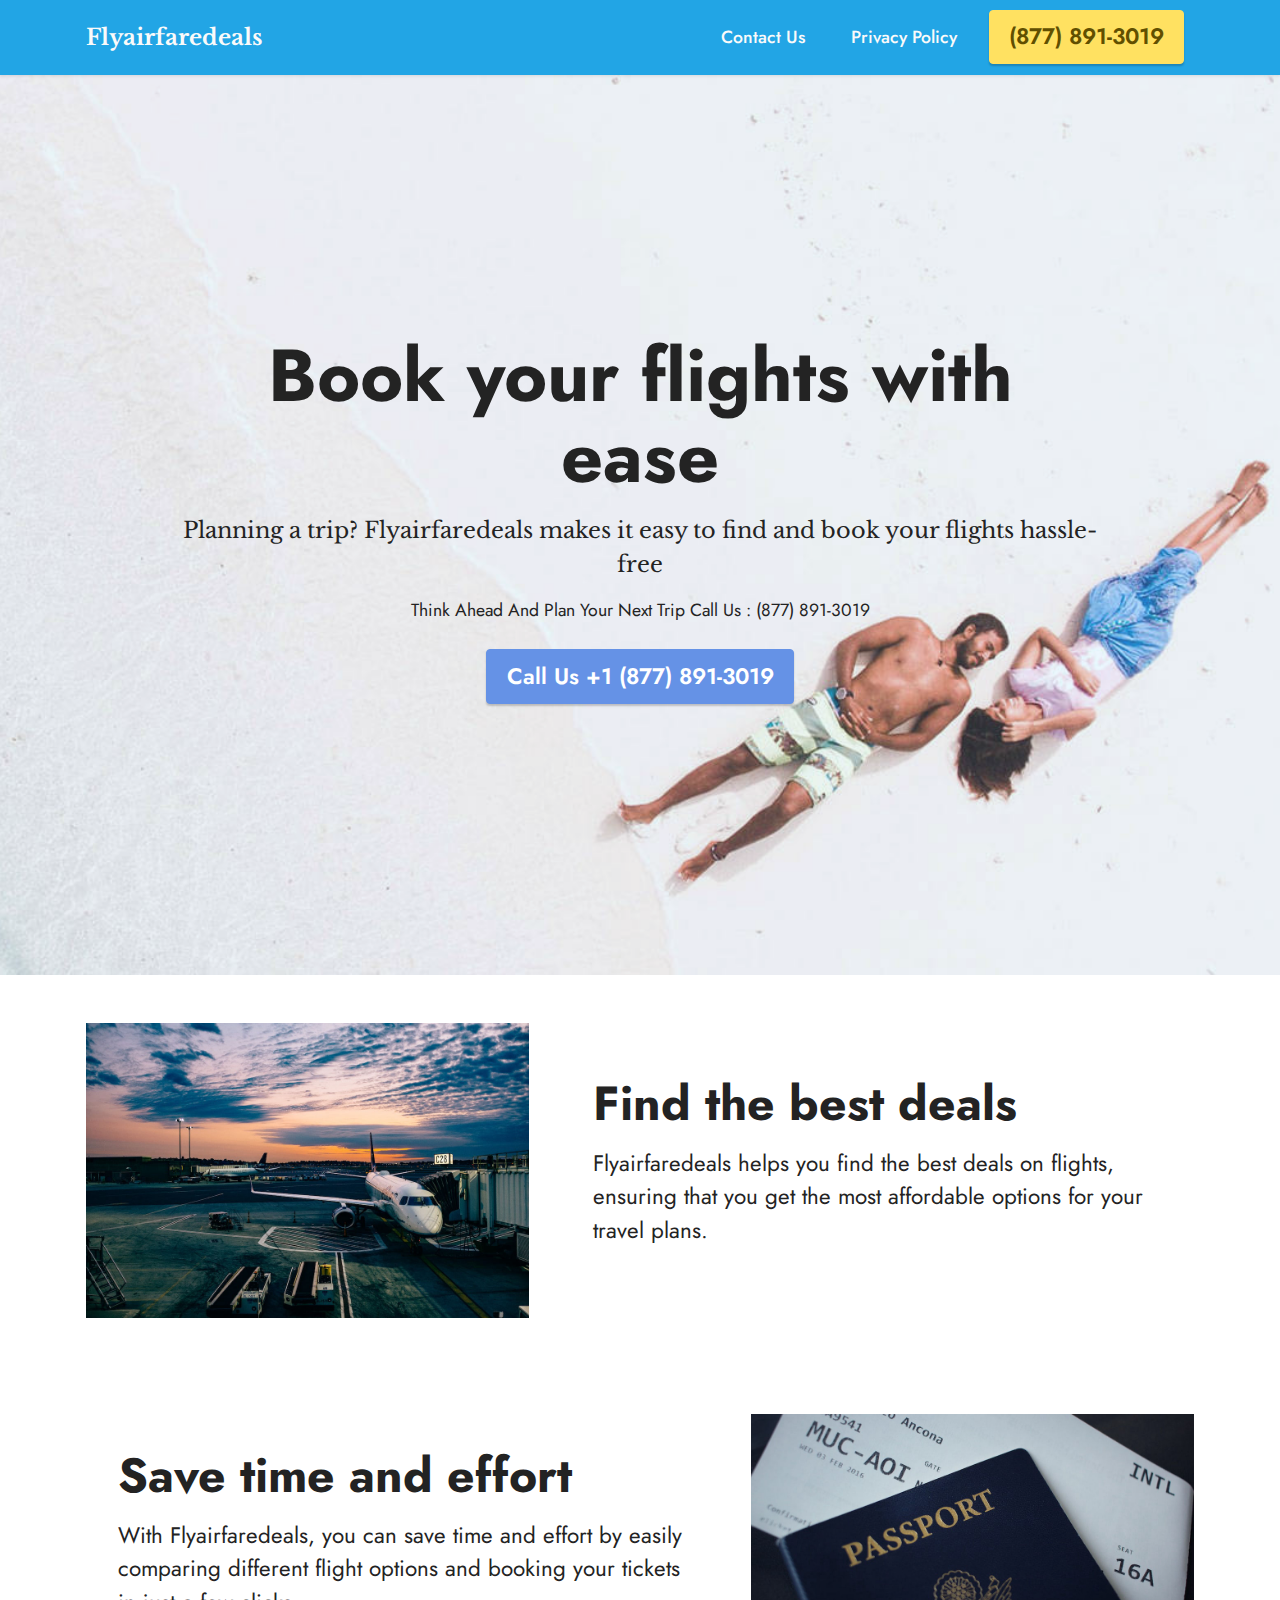
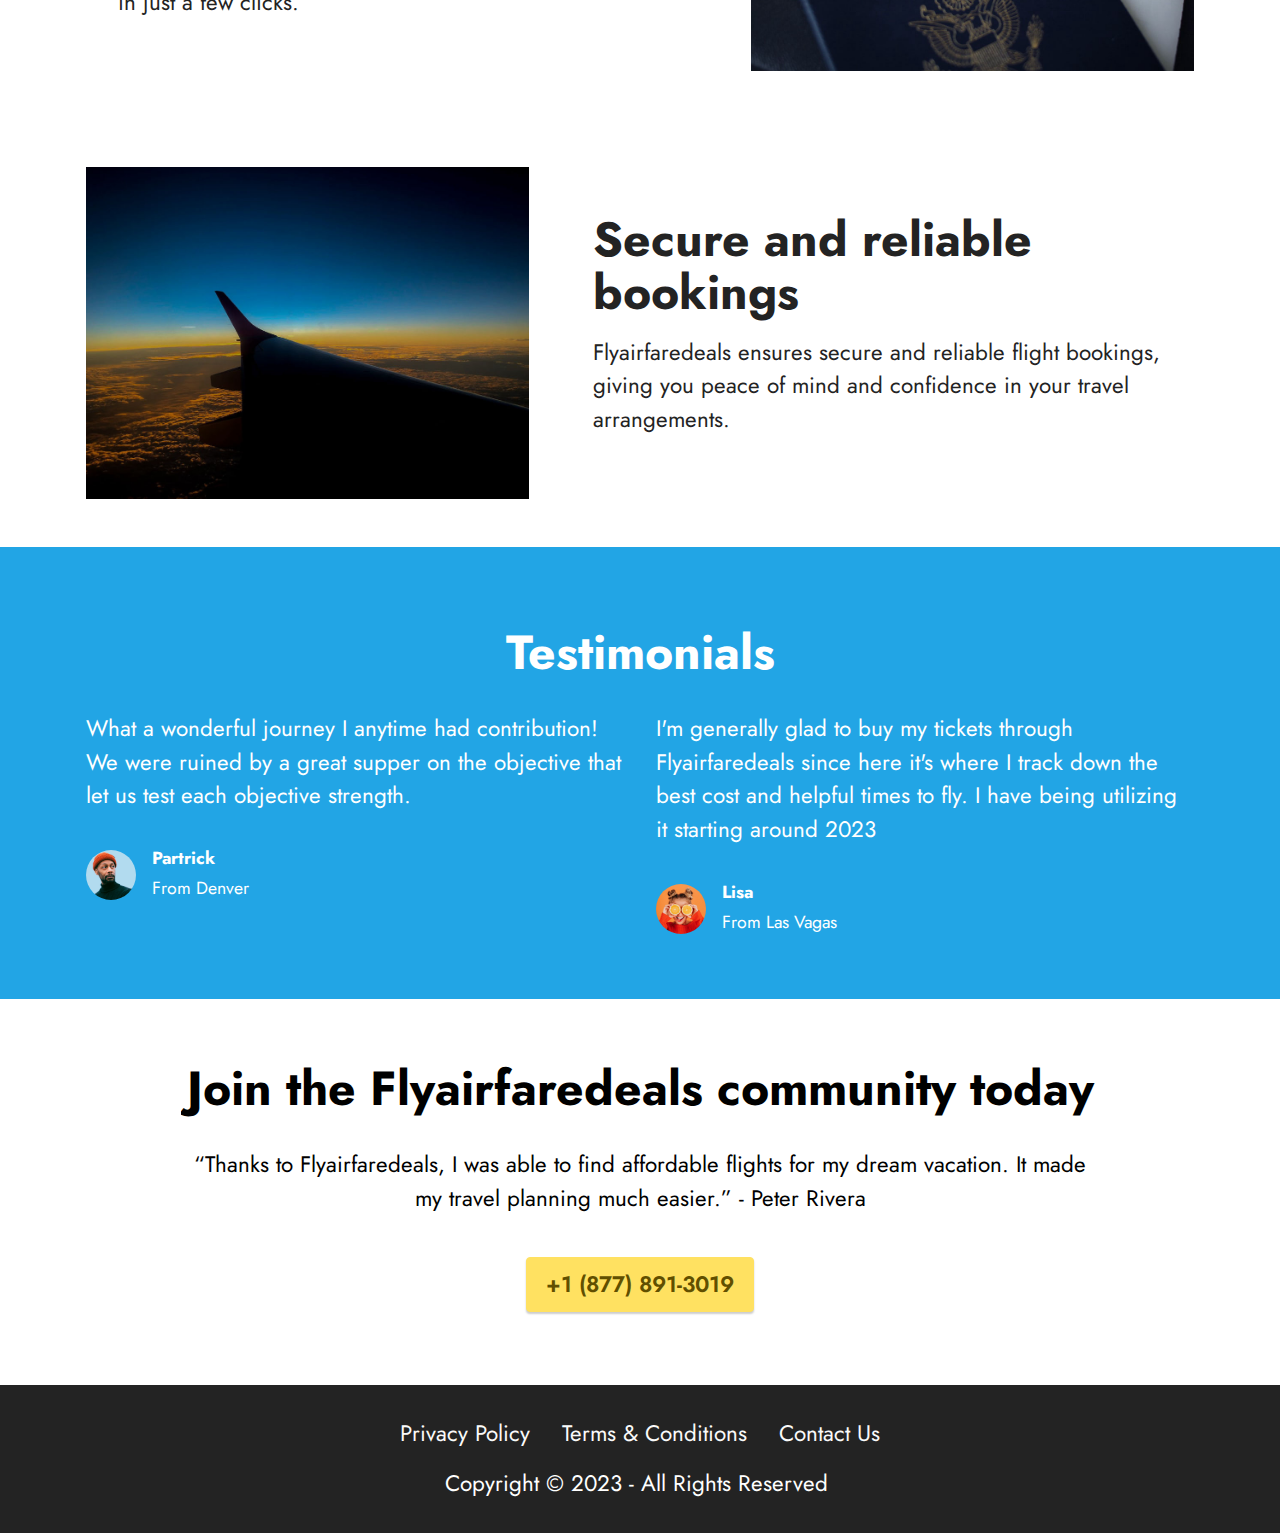
<file: index.html>
<!DOCTYPE html>
<html  >
<head>
  <!-- Site made with Mobirise Website Builder v5.6.13, https://mobirise.com -->
  <meta charset="UTF-8">
  <meta http-equiv="X-UA-Compatible" content="IE=edge">
  <meta name="generator" content="Mobirise v5.6.13, mobirise.com">
  <meta name="twitter:card" content="summary_large_image"/>
  <meta name="twitter:image:src" content="assets/images/index-meta.png">
  <meta property="og:image" content="assets/images/index-meta.png">
  <meta name="twitter:title" content="Book your flights with ease">
  <meta name="viewport" content="width=device-width, initial-scale=1, minimum-scale=1">
  <link rel="shortcut icon" href="assets/images/pngwing.com-1.png" type="image/x-icon">
  <meta name="description" content="Planning a trip? Flyairfaredeals makes it easy to find and book your flights hassle-free">
  
  
  <title>Book your flights with ease</title>
  <link rel="stylesheet" href="assets/web/assets/mobirise-icons2/mobirise2.css">
  <link rel="stylesheet" href="assets/bootstrap/css/bootstrap.min.css">
  <link rel="stylesheet" href="assets/bootstrap/css/bootstrap-grid.min.css">
  <link rel="stylesheet" href="assets/bootstrap/css/bootstrap-reboot.min.css">
  <link rel="stylesheet" href="assets/dropdown/css/style.css">
  <link rel="stylesheet" href="assets/socicon/css/styles.css">
  <link rel="stylesheet" href="assets/theme/css/style.css">
  <link rel="preload" href="https://fonts.googleapis.com/css?family=Jost:100,200,300,400,500,600,700,800,900,100i,200i,300i,400i,500i,600i,700i,800i,900i&display=swap" as="style" onload="this.onload=null;this.rel='stylesheet'">
  <noscript><link rel="stylesheet" href="https://fonts.googleapis.com/css?family=Jost:100,200,300,400,500,600,700,800,900,100i,200i,300i,400i,500i,600i,700i,800i,900i&display=swap"></noscript>
  <link rel="preload" href="https://fonts.googleapis.com/css?family=Libre+Baskerville:400,400i,700&display=swap" as="style" onload="this.onload=null;this.rel='stylesheet'">
  <noscript><link rel="stylesheet" href="https://fonts.googleapis.com/css?family=Libre+Baskerville:400,400i,700&display=swap"></noscript>
  <link rel="preload" as="style" href="assets/mobirise/css/mbr-additional.css"><link rel="stylesheet" href="assets/mobirise/css/mbr-additional.css" type="text/css">
  
  
  
  
</head>
<body>
  
  <section data-bs-version="5.1" class="menu menu2 cid-tOfmUlllRx" once="menu" id="menu2-0">
    
    <nav class="navbar navbar-dropdown navbar-expand-lg">
        <div class="container">
            <div class="navbar-brand">
                
                <span class="navbar-caption-wrap"><a class="navbar-caption text-white text-primary display-5" href="tel:(877) 891-3019">Flyairfaredeals</a></span>
            </div>
            <button class="navbar-toggler" type="button" data-toggle="collapse" data-bs-toggle="collapse" data-target="#navbarSupportedContent" data-bs-target="#navbarSupportedContent" aria-controls="navbarNavAltMarkup" aria-expanded="false" aria-label="Toggle navigation">
                <div class="hamburger">
                    <span></span>
                    <span></span>
                    <span></span>
                    <span></span>
                </div>
            </button>
            <div class="collapse navbar-collapse" id="navbarSupportedContent">
                <ul class="navbar-nav nav-dropdown" data-app-modern-menu="true"><li class="nav-item"><a class="nav-link link text-white text-primary display-4" href="tel:(877) 891-3019">Contact Us</a></li>
                    <li class="nav-item"><a class="nav-link link text-white text-primary display-4" href="privacy policy.html#content5-h" target="_blank">Privacy Policy</a></li></ul>
                
                <div class="navbar-buttons mbr-section-btn"><a class="btn btn-warning display-7" href="tel:+1 (877) 891-3019">(877) 891-3019</a></div>
            </div>
        </div>
    </nav>
</section>

<section data-bs-version="5.1" class="header13 cid-tP4hSYHrj6 mbr-fullscreen" id="header13-2">

    

    
    <div class="mbr-overlay" style="opacity: 0.2; background-color: rgb(159, 219, 248);"></div>

    <div class="align-center container">
        <div class="row justify-content-center">
            <div class="col-12 col-lg-10">
                <h1 class="mbr-section-title mbr-fonts-style mb-3 display-1"><strong>Book your flights with ease</strong></h1>
                <h2 class="mbr-section-subtitle mbr-fonts-style mb-3 display-5">Planning a trip? Flyairfaredeals makes it easy to find and book your flights hassle-free</h2>
                <p class="mbr-text mbr-fonts-style mb-3 display-4">
                    Think Ahead And Plan Your Next Trip Call Us : (877) 891-3019
                </p>
                <div class="mbr-section-btn mt-3"><a class="btn btn-primary display-7" href="tel:+1 (844) 213-0319">Call Us +1 (877) 891-3019</a></div>
                
            </div>
        </div>
    </div>
</section>

<section data-bs-version="5.1" class="image1 cid-tPxEKY5PGi" id="image1-4">
    

    
    

    <div class="container">
        <div class="row align-items-center">
            <div class="col-12 col-lg-5">
                <div class="image-wrapper">
                    <img src="assets/images/photo-1464037866556-6812c9d1c72e-1080x720.jpg" alt="Mobirise Website Builder">
                    
                </div>
            </div>
            <div class="col-12 col-lg">
                <div class="text-wrapper">
                    <h3 class="mbr-section-title mbr-fonts-style mb-3 display-2"><strong>Find the best deals</strong></h3>
                    <p class="mbr-text mbr-fonts-style display-7">
                        Flyairfaredeals helps you find the best deals on flights, ensuring that you get the most affordable options for your travel plans.</p>
                </div>
            </div>
        </div>
    </div>
</section>

<section data-bs-version="5.1" class="image2 cid-tPxF5MRCSV" id="image2-5">
    

    
    

    <div class="container">
        <div class="row align-items-center">
            <div class="col-12 col-lg-5">
                <div class="image-wrapper">
                    <img src="assets/images/photo-1454496406107-dc34337da8d6-1080x626.jpg" alt="Mobirise Website Builder">
                    
                </div>
            </div>
            <div class="col-12 col-lg">
                <div class="text-wrapper">
                    <h3 class="mbr-section-title mbr-fonts-style mb-3 display-2"><strong>Save time and effort</strong></h3>
                    <p class="mbr-text mbr-fonts-style display-7">
                        With Flyairfaredeals, you can save time and effort by easily comparing different flight options and booking your tickets in just a few clicks.</p>
                </div>
            </div>
        </div>
    </div>
</section>

<section data-bs-version="5.1" class="image1 cid-tPxFsEM4zM" id="image1-6">
    

    
    

    <div class="container">
        <div class="row align-items-center">
            <div class="col-12 col-lg-5">
                <div class="image-wrapper">
                    <img src="assets/images/photo-1551633166-23c7aed83e48-1036x777.jpg" alt="Mobirise Website Builder">
                    
                </div>
            </div>
            <div class="col-12 col-lg">
                <div class="text-wrapper">
                    <h3 class="mbr-section-title mbr-fonts-style mb-3 display-2"><strong>Secure and reliable bookings</strong></h3>
                    <p class="mbr-text mbr-fonts-style display-7">
                        Flyairfaredeals ensures secure and reliable flight bookings, giving you peace of mind and confidence in your travel arrangements.</p>
                </div>
            </div>
        </div>
    </div>
</section>

<section data-bs-version="5.1" class="testimonials2 cid-tPxFOCZMSy" id="testimonials2-7">
    
    
    
    
    <div class="container">
        <h3 class="mbr-section-title mbr-fonts-style align-center mb-4 display-2">
            <strong>Testimonials</strong>
        </h3>
        <div class="row justify-content-center">
            <div class="card col-12 col-md-6">
                <p class="mbr-text mbr-fonts-style mb-4 display-7">What a wonderful journey I anytime had contribution! We were ruined by a great supper on the objective that let us test each objective strength.</p>
                <div class="d-flex mb-md-0 mb-4">
                    <div class="image-wrapper">
                        <img src="assets/images/team1.jpg" alt="Mobirise Website Builder">
                    </div>
                    <div class="text-wrapper">
                        <p class="name mbr-fonts-style mb-1 display-4"><strong>Partrick</strong></p>
                        <p class="position mbr-fonts-style display-4">From Denver&nbsp;<br></p>
                    </div>
                </div>
            </div>
            <div class="card col-12 col-md-6">
                <p class="mbr-text mbr-fonts-style mb-4 display-7">I'm generally glad to buy my tickets through Flyairfaredeals since here it's where I track down the best cost and helpful times to fly. I have being utilizing it starting around 2023</p>
                <div class="d-flex mb-md-0 mb-4">
                    <div class="image-wrapper">
                        <img src="assets/images/team2.jpg" alt="Mobirise Website Builder">
                    </div>
                    <div class="text-wrapper">
                        <p class="name mbr-fonts-style mb-1 display-4"><strong>Lisa</strong></p>
                        <p class="position mbr-fonts-style display-4">From Las Vagas</p>
                    </div>
                </div>
            </div>
        </div>
    </div>
</section>

<section data-bs-version="5.1" class="info3 cid-tPxGJCRQfQ" id="info3-8">

    

    
    

    <div class="container">
        <div class="row justify-content-center">
            <div class="card col-12 col-lg-10">
                <div class="card-wrapper">
                    <div class="card-box align-center">
                        <h4 class="card-title mbr-fonts-style align-center mb-4 display-2"><strong>Join the Flyairfaredeals community today</strong></h4>
                        <p class="mbr-text mbr-fonts-style mb-4 display-7">
                            “Thanks to Flyairfaredeals, I was able to find affordable flights for my dream vacation. It made my travel planning much easier.” - Peter Rivera</p>
                        <div class="mbr-section-btn mt-3"><a class="btn btn-warning display-7" href="tel:+1 (877) 891-3019">+1 (877) 891-3019</a></div>
                    </div>
                </div>
            </div>
        </div>
    </div>
</section>

<section data-bs-version="5.1" class="footer3 cid-tPxI852Z2A" once="footers" id="footer3-a">

    

    

    <div class="container">
        <div class="media-container-row align-center mbr-white">
            <div class="row row-links">
                <ul class="foot-menu">
                    
                    
                    
                    
                    
                <li class="foot-menu-item mbr-fonts-style display-7"><a href="privacy policy.html#content5-h" class="text-white text-primary" target="_blank">Privacy Policy</a></li><li class="foot-menu-item mbr-fonts-style display-7"><a href="Terms & Conditions.html#content5-d" class="text-white text-primary" target="_blank">Terms &amp; Conditions</a></li><li class="foot-menu-item mbr-fonts-style display-7"><a href="tel:(877) 891-3019" class="text-white">Contact Us</a></li></ul>
            </div>
            
            <div class="row row-copirayt">
                <p class="mbr-text mb-0 mbr-fonts-style mbr-white align-center display-7">Copyright © 2023 - All Rights Reserved&nbsp;</p>
            </div>
        </div>
    </div>
</section><section class="display-7" style="padding: 0;align-items: center;justify-content: center;flex-wrap: wrap;    align-content: center;display: flex;position: relative;height: 0rem;"><a href="https://mobiri.se/2921657" style="flex: 1 1;height: 0rem;position: absolute;width: 100%;z-index: 1;"><img alt="" style="height: 0rem;" src="[data-uri]"></a><p style="margin: 0;text-align: center;" class="display-7"></p><a style="z-index:1" href="https://mobirise.com"></a></section><script src="assets/bootstrap/js/bootstrap.bundle.min.js"></script>  <script src="assets/smoothscroll/smooth-scroll.js"></script>  <script src="assets/ytplayer/index.js"></script>  <script src="assets/dropdown/js/navbar-dropdown.js"></script>  <script src="assets/theme/js/script.js"></script>  
  
  
</body>
</html>
</file>
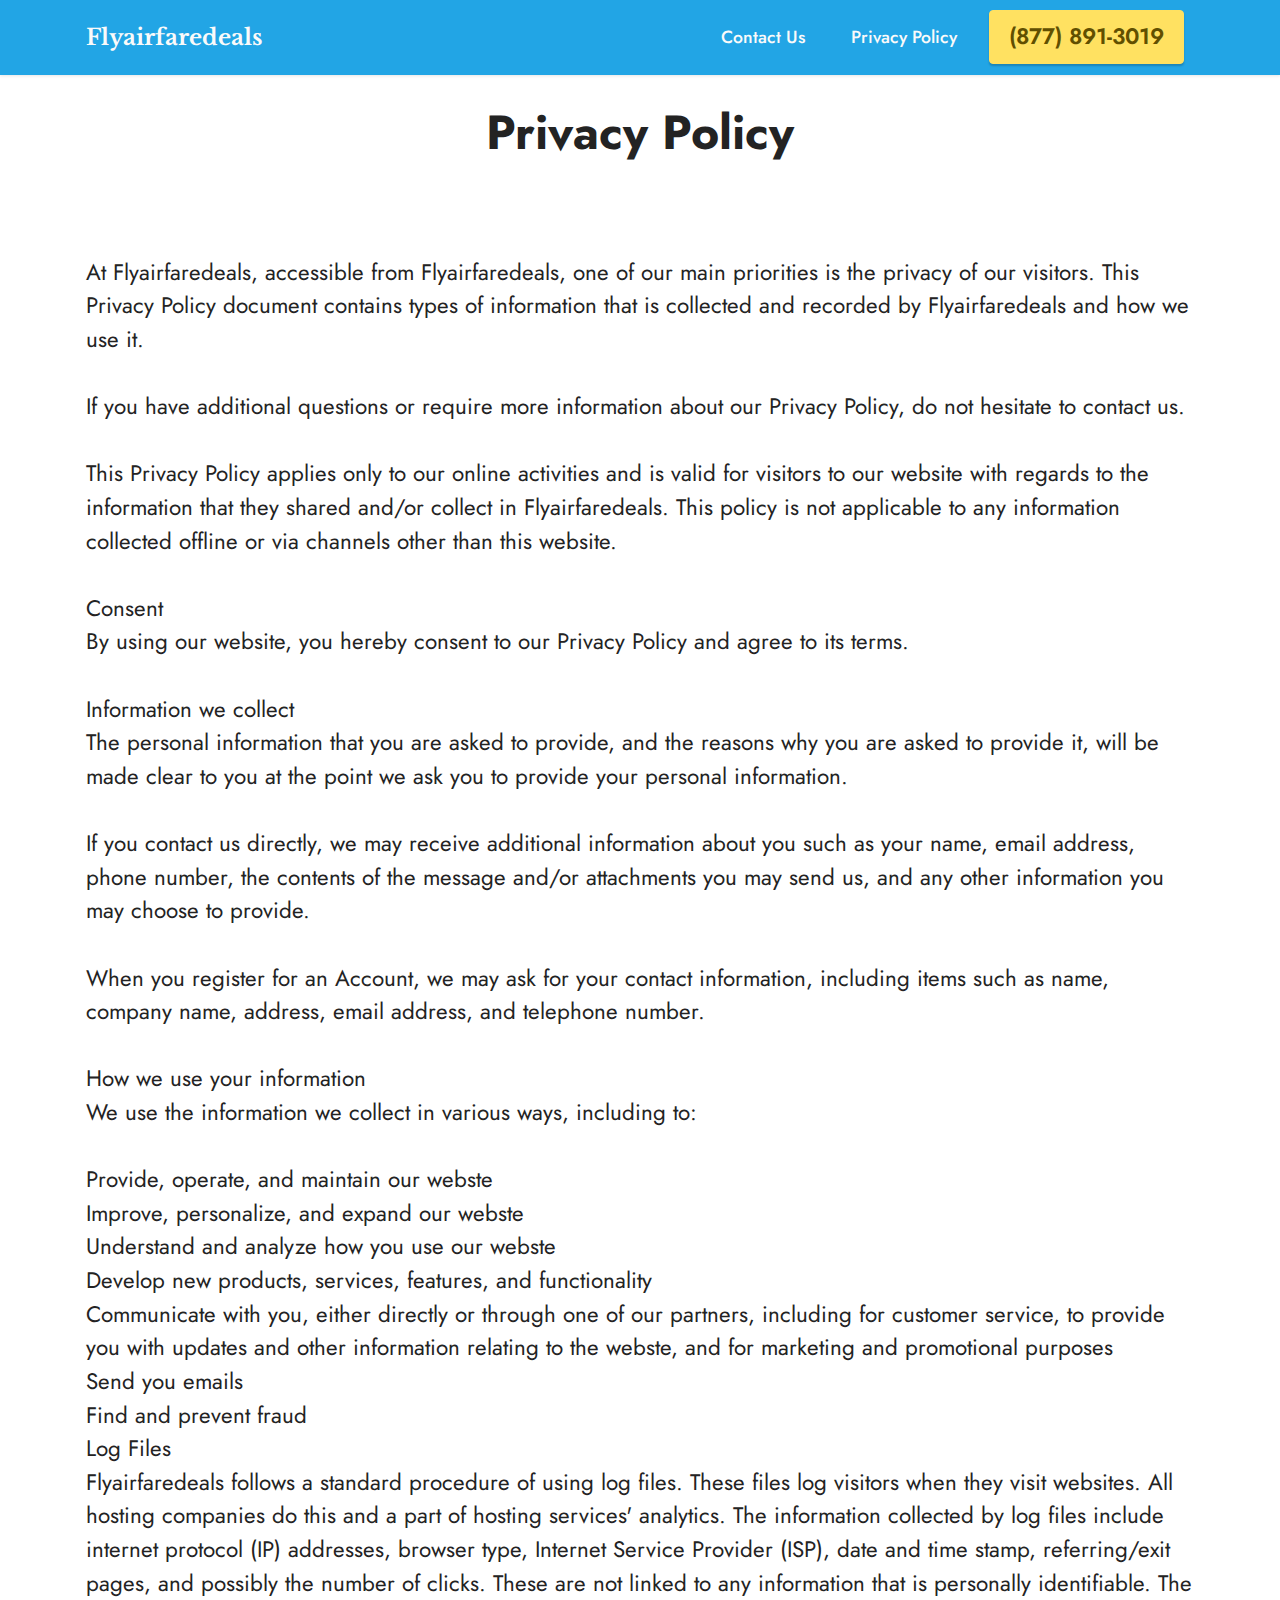
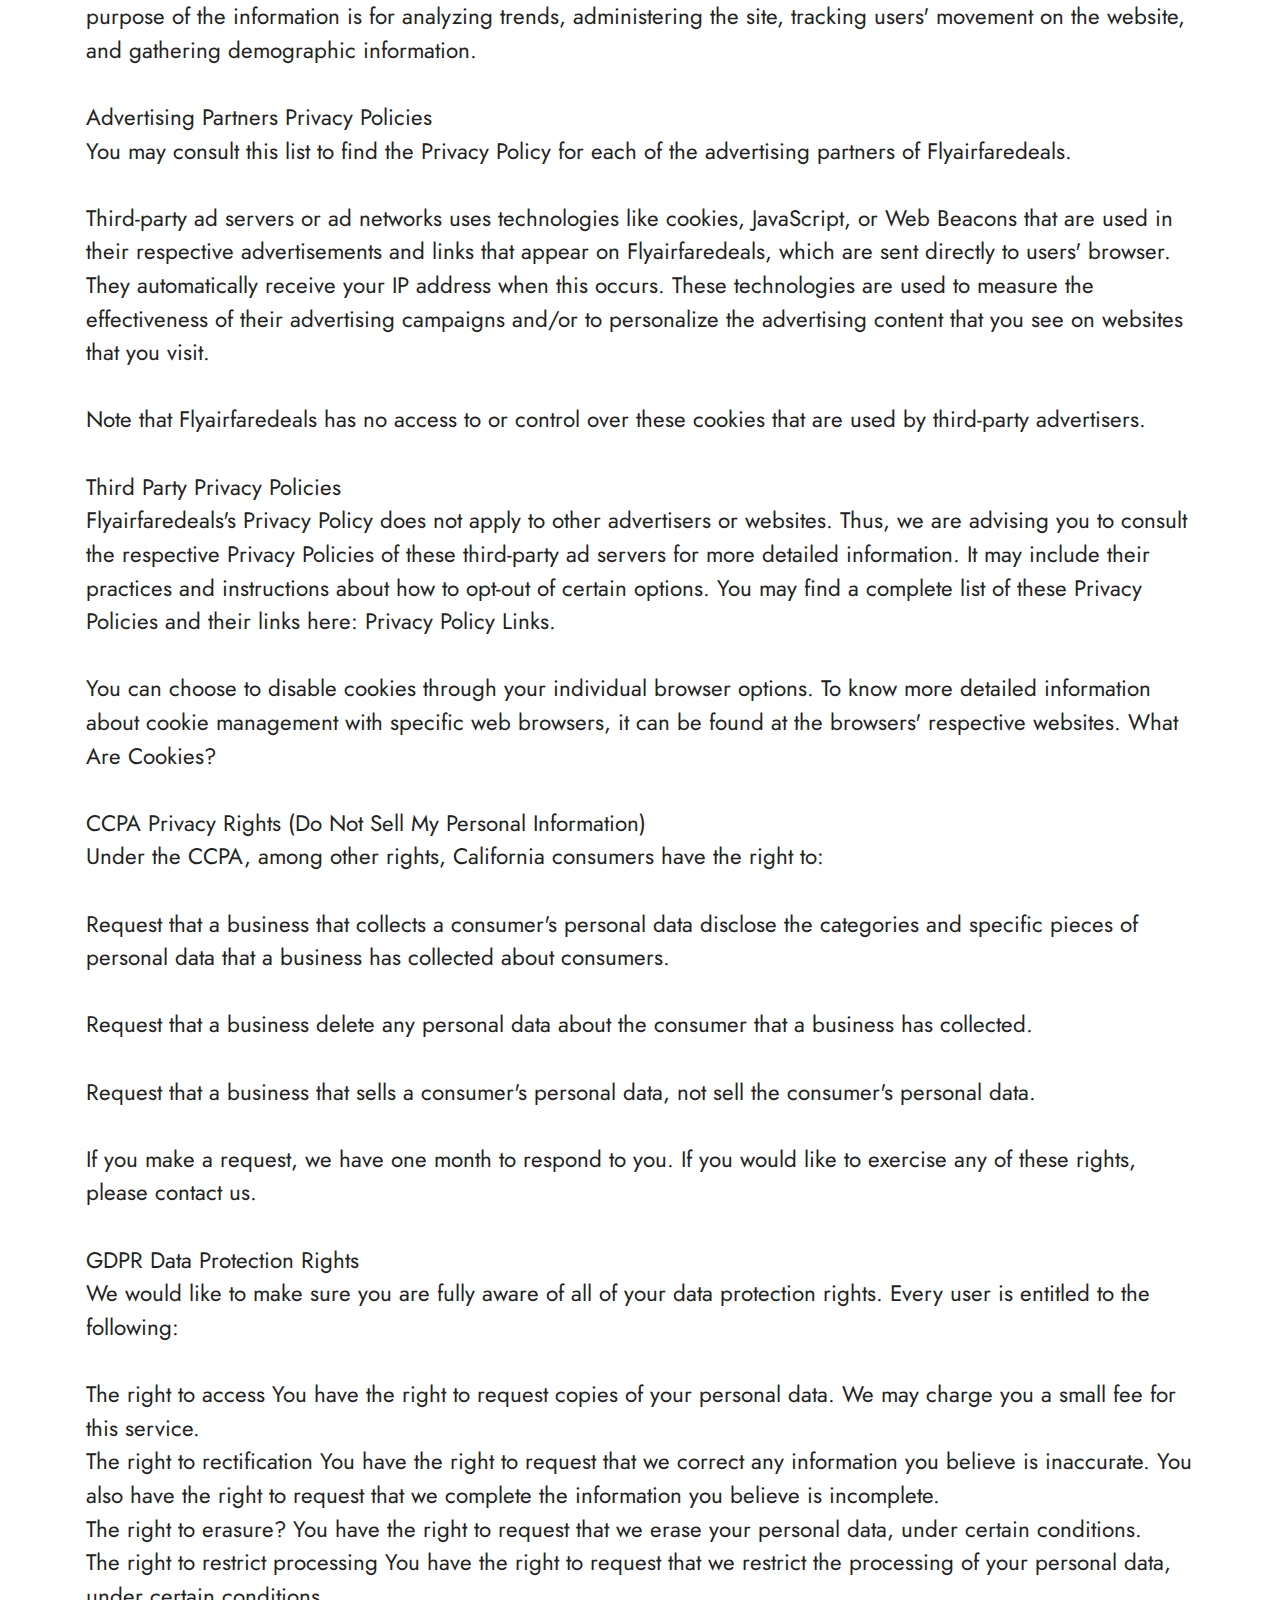
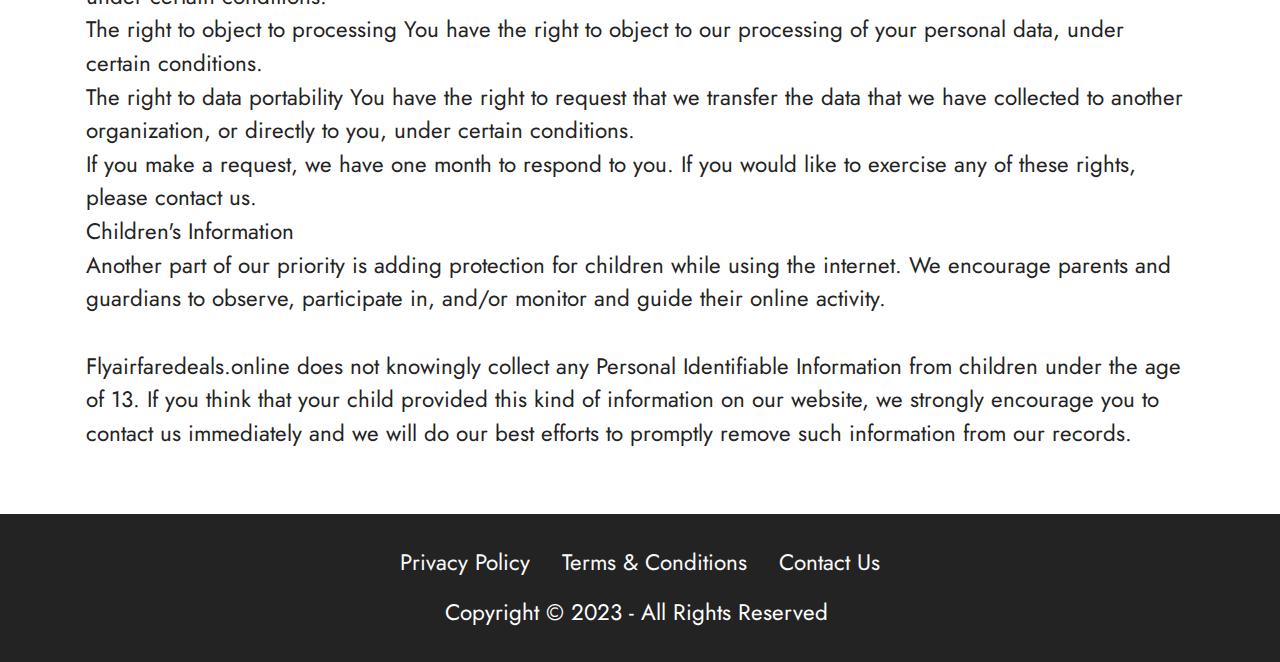
<file: privacy policy.html>
<!DOCTYPE html>
<html  >
<head>
  <!-- Site made with Mobirise Website Builder v5.6.13, https://mobirise.com -->
  <meta charset="UTF-8">
  <meta http-equiv="X-UA-Compatible" content="IE=edge">
  <meta name="generator" content="Mobirise v5.6.13, mobirise.com">
  <meta name="twitter:card" content="summary_large_image"/>
  <meta name="twitter:image:src" content="">
  <meta property="og:image" content="">
  <meta name="twitter:title" content="Privacy Policy">
  <meta name="viewport" content="width=device-width, initial-scale=1, minimum-scale=1">
  <link rel="shortcut icon" href="assets/images/pngwing.com-1.png" type="image/x-icon">
  <meta name="description" content="">
  
  
  <title>Privacy Policy</title>
  <link rel="stylesheet" href="assets/bootstrap/css/bootstrap.min.css">
  <link rel="stylesheet" href="assets/bootstrap/css/bootstrap-grid.min.css">
  <link rel="stylesheet" href="assets/bootstrap/css/bootstrap-reboot.min.css">
  <link rel="stylesheet" href="assets/dropdown/css/style.css">
  <link rel="stylesheet" href="assets/socicon/css/styles.css">
  <link rel="stylesheet" href="assets/theme/css/style.css">
  <link rel="preload" href="https://fonts.googleapis.com/css?family=Jost:100,200,300,400,500,600,700,800,900,100i,200i,300i,400i,500i,600i,700i,800i,900i&display=swap" as="style" onload="this.onload=null;this.rel='stylesheet'">
  <noscript><link rel="stylesheet" href="https://fonts.googleapis.com/css?family=Jost:100,200,300,400,500,600,700,800,900,100i,200i,300i,400i,500i,600i,700i,800i,900i&display=swap"></noscript>
  <link rel="preload" href="https://fonts.googleapis.com/css?family=Libre+Baskerville:400,400i,700&display=swap" as="style" onload="this.onload=null;this.rel='stylesheet'">
  <noscript><link rel="stylesheet" href="https://fonts.googleapis.com/css?family=Libre+Baskerville:400,400i,700&display=swap"></noscript>
  <link rel="preload" as="style" href="assets/mobirise/css/mbr-additional.css"><link rel="stylesheet" href="assets/mobirise/css/mbr-additional.css" type="text/css">
  
  
  
  
</head>
<body>
  
  <section data-bs-version="5.1" class="menu menu2 cid-tPxL3szbob" once="menu" id="menu2-f">
    
    <nav class="navbar navbar-dropdown navbar-expand-lg">
        <div class="container">
            <div class="navbar-brand">
                
                <span class="navbar-caption-wrap"><a class="navbar-caption text-white text-primary display-5" href="tel:(877) 891-3019">Flyairfaredeals</a></span>
            </div>
            <button class="navbar-toggler" type="button" data-toggle="collapse" data-bs-toggle="collapse" data-target="#navbarSupportedContent" data-bs-target="#navbarSupportedContent" aria-controls="navbarNavAltMarkup" aria-expanded="false" aria-label="Toggle navigation">
                <div class="hamburger">
                    <span></span>
                    <span></span>
                    <span></span>
                    <span></span>
                </div>
            </button>
            <div class="collapse navbar-collapse" id="navbarSupportedContent">
                <ul class="navbar-nav nav-dropdown" data-app-modern-menu="true"><li class="nav-item"><a class="nav-link link text-white text-primary display-4" href="tel:(877) 891-3019">Contact Us</a></li>
                    <li class="nav-item"><a class="nav-link link text-white text-primary display-4" href="privacy policy.html#content5-h" target="_blank">Privacy Policy</a></li></ul>
                
                <div class="navbar-buttons mbr-section-btn"><a class="btn btn-warning display-7" href="tel:+1 (877) 891-3019">(877) 891-3019</a></div>
            </div>
        </div>
    </nav>
</section>

<section data-bs-version="5.1" class="content4 cid-tPxL3toZ7l" id="content4-g">
    

    
    
    <div class="container">
        <div class="row justify-content-center">
            <div class="title col-md-12 col-lg-10">
                <h3 class="mbr-section-title mbr-fonts-style align-center mb-4 display-2">
                    <strong>Privacy Policy</strong></h3>
                
                
            </div>
        </div>
    </div>
</section>

<section data-bs-version="5.1" class="content5 cid-tPxL3tTDC3" id="content5-h">
    
    <div class="container">
        <div class="row justify-content-center">
            <div class="col-md-12 col-lg-12">
                
                
                <p class="mbr-text mbr-fonts-style display-7">At Flyairfaredeals, accessible from Flyairfaredeals, one of our main priorities is the privacy of our visitors. This Privacy Policy document contains types of information that is collected and recorded by Flyairfaredeals and how we use it.
<br>
<br>If you have additional questions or require more information about our Privacy Policy, do not hesitate to contact us.
<br>
<br>This Privacy Policy applies only to our online activities and is valid for visitors to our website with regards to the information that they shared and/or collect in Flyairfaredeals. This policy is not applicable to any information collected offline or via channels other than this website.
<br>
<br>Consent
<br>By using our website, you hereby consent to our Privacy Policy and agree to its terms.
<br>
<br>Information we collect
<br>The personal information that you are asked to provide, and the reasons why you are asked to provide it, will be made clear to you at the point we ask you to provide your personal information.
<br>
<br>If you contact us directly, we may receive additional information about you such as your name, email address, phone number, the contents of the message and/or attachments you may send us, and any other information you may choose to provide.
<br>
<br>When you register for an Account, we may ask for your contact information, including items such as name, company name, address, email address, and telephone number.
<br>
<br>How we use your information
<br>We use the information we collect in various ways, including to:
<br>
<br>Provide, operate, and maintain our webste
<br>Improve, personalize, and expand our webste
<br>Understand and analyze how you use our webste
<br>Develop new products, services, features, and functionality
<br>Communicate with you, either directly or through one of our partners, including for customer service, to provide you with updates and other information relating to the webste, and for marketing and promotional purposes
<br>Send you emails
<br>Find and prevent fraud
<br>Log Files
<br>Flyairfaredeals follows a standard procedure of using log files. These files log visitors when they visit websites. All hosting companies do this and a part of hosting services' analytics. The information collected by log files include internet protocol (IP) addresses, browser type, Internet Service Provider (ISP), date and time stamp, referring/exit pages, and possibly the number of clicks. These are not linked to any information that is personally identifiable. The purpose of the information is for analyzing trends, administering the site, tracking users' movement on the website, and gathering demographic information.
<br>
<br>Advertising Partners Privacy Policies
<br>You may consult this list to find the Privacy Policy for each of the advertising partners of Flyairfaredeals.
<br>
<br>Third-party ad servers or ad networks uses technologies like cookies, JavaScript, or Web Beacons that are used in their respective advertisements and links that appear on Flyairfaredeals, which are sent directly to users' browser. They automatically receive your IP address when this occurs. These technologies are used to measure the effectiveness of their advertising campaigns and/or to personalize the advertising content that you see on websites that you visit.
<br>
<br>Note that Flyairfaredeals has no access to or control over these cookies that are used by third-party advertisers.
<br>
<br>Third Party Privacy Policies
<br>Flyairfaredeals's Privacy Policy does not apply to other advertisers or websites. Thus, we are advising you to consult the respective Privacy Policies of these third-party ad servers for more detailed information. It may include their practices and instructions about how to opt-out of certain options. You may find a complete list of these Privacy Policies and their links here: Privacy Policy Links.
<br>
<br>You can choose to disable cookies through your individual browser options. To know more detailed information about cookie management with specific web browsers, it can be found at the browsers' respective websites. What Are Cookies?
<br>
<br>CCPA Privacy Rights (Do Not Sell My Personal Information)
<br>Under the CCPA, among other rights, California consumers have the right to:
<br>
<br>Request that a business that collects a consumer's personal data disclose the categories and specific pieces of personal data that a business has collected about consumers.
<br>
<br>Request that a business delete any personal data about the consumer that a business has collected.
<br>
<br>Request that a business that sells a consumer's personal data, not sell the consumer's personal data.
<br>
<br>If you make a request, we have one month to respond to you. If you would like to exercise any of these rights, please contact us.
<br>
<br>GDPR Data Protection Rights
<br>We would like to make sure you are fully aware of all of your data protection rights. Every user is entitled to the following:
<br>
<br>The right to access You have the right to request copies of your personal data. We may charge you a small fee for this service.
<br>The right to rectification You have the right to request that we correct any information you believe is inaccurate. You also have the right to request that we complete the information you believe is incomplete.
<br>The right to erasure? You have the right to request that we erase your personal data, under certain conditions.
<br>The right to restrict processing You have the right to request that we restrict the processing of your personal data, under certain conditions.
<br>The right to object to processing You have the right to object to our processing of your personal data, under certain conditions.
<br>The right to data portability You have the right to request that we transfer the data that we have collected to another organization, or directly to you, under certain conditions.
<br>If you make a request, we have one month to respond to you. If you would like to exercise any of these rights, please contact us.
<br>Children's Information
<br>Another part of our priority is adding protection for children while using the internet. We encourage parents and guardians to observe, participate in, and/or monitor and guide their online activity.
<br>
<br>Flyairfaredeals.online does not knowingly collect any Personal Identifiable Information from children under the age of 13. If you think that your child provided this kind of information on our website, we strongly encourage you to contact us immediately and we will do our best efforts to promptly remove such information from our records.</p>
            </div>
        </div>
    </div>
</section>

<section data-bs-version="5.1" class="footer3 cid-tPxL3umApI" once="footers" id="footer3-i">

    

    

    <div class="container">
        <div class="media-container-row align-center mbr-white">
            <div class="row row-links">
                <ul class="foot-menu">
                    
                    
                    
                    
                    
                <li class="foot-menu-item mbr-fonts-style display-7"><a href="privacy policy.html#content5-h" class="text-white text-primary" target="_blank">Privacy Policy</a></li><li class="foot-menu-item mbr-fonts-style display-7"><a href="Terms & Conditions.html#content5-d" class="text-white text-primary" target="_blank">Terms &amp; Conditions</a></li><li class="foot-menu-item mbr-fonts-style display-7"><a href="tel:(877) 891-3019" class="text-white">Contact Us</a></li></ul>
            </div>
            
            <div class="row row-copirayt">
                <p class="mbr-text mb-0 mbr-fonts-style mbr-white align-center display-7">Copyright © 2023 - All Rights Reserved&nbsp;</p>
            </div>
        </div>
    </div>
</section><section class="display-7" style="padding: 0;align-items: center;justify-content: center;flex-wrap: wrap;    align-content: center;display: flex;position: relative;height: 0rem;"><a href="https://mobiri.se/2921657" style="flex: 1 1;height: 0rem;position: absolute;width: 100%;z-index: 1;"><img alt="" style="height: 0rem;" src="[data-uri]"></a><p style="margin: 0;text-align: center;" class="display-7"></p><a style="z-index:1" href="https://mobirise.com"></a></section><script src="assets/bootstrap/js/bootstrap.bundle.min.js"></script>  <script src="assets/smoothscroll/smooth-scroll.js"></script>  <script src="assets/ytplayer/index.js"></script>  <script src="assets/dropdown/js/navbar-dropdown.js"></script>  <script src="assets/theme/js/script.js"></script>  
  
  
</body>
</html>
</file>
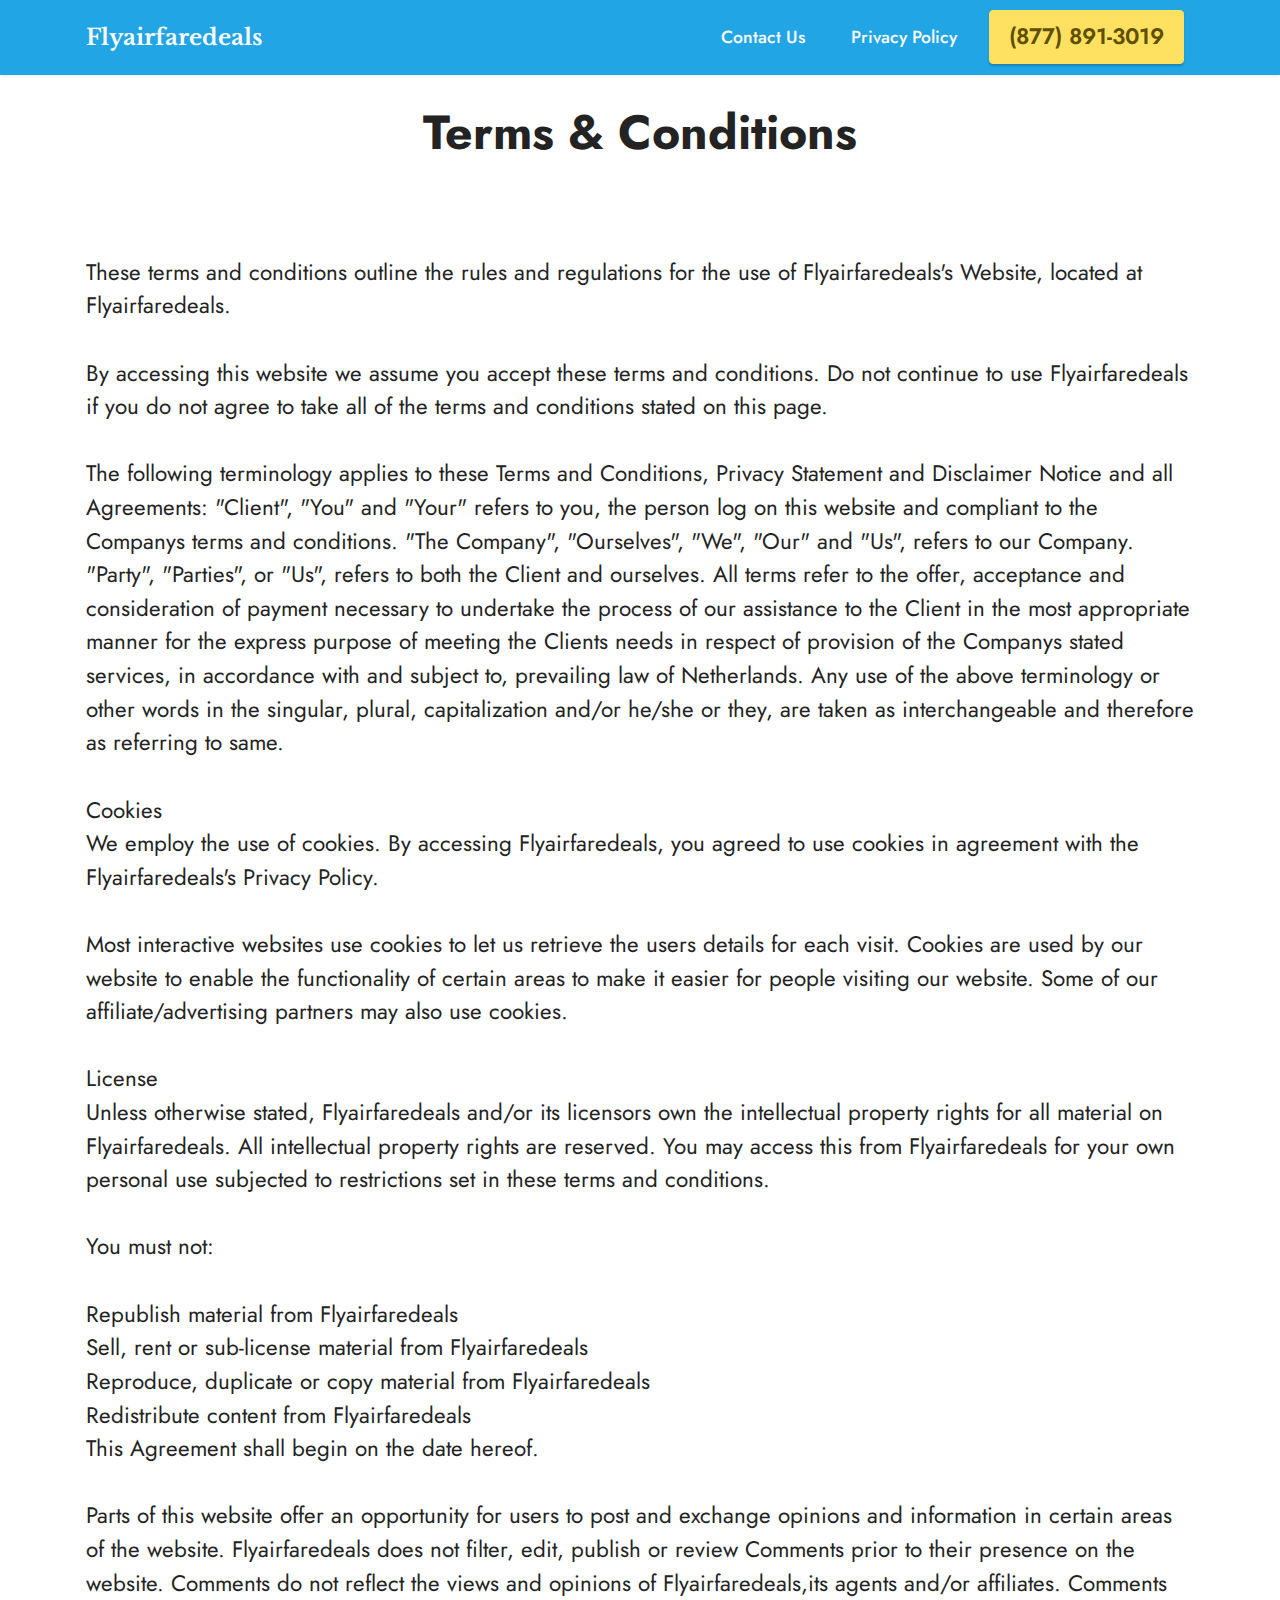
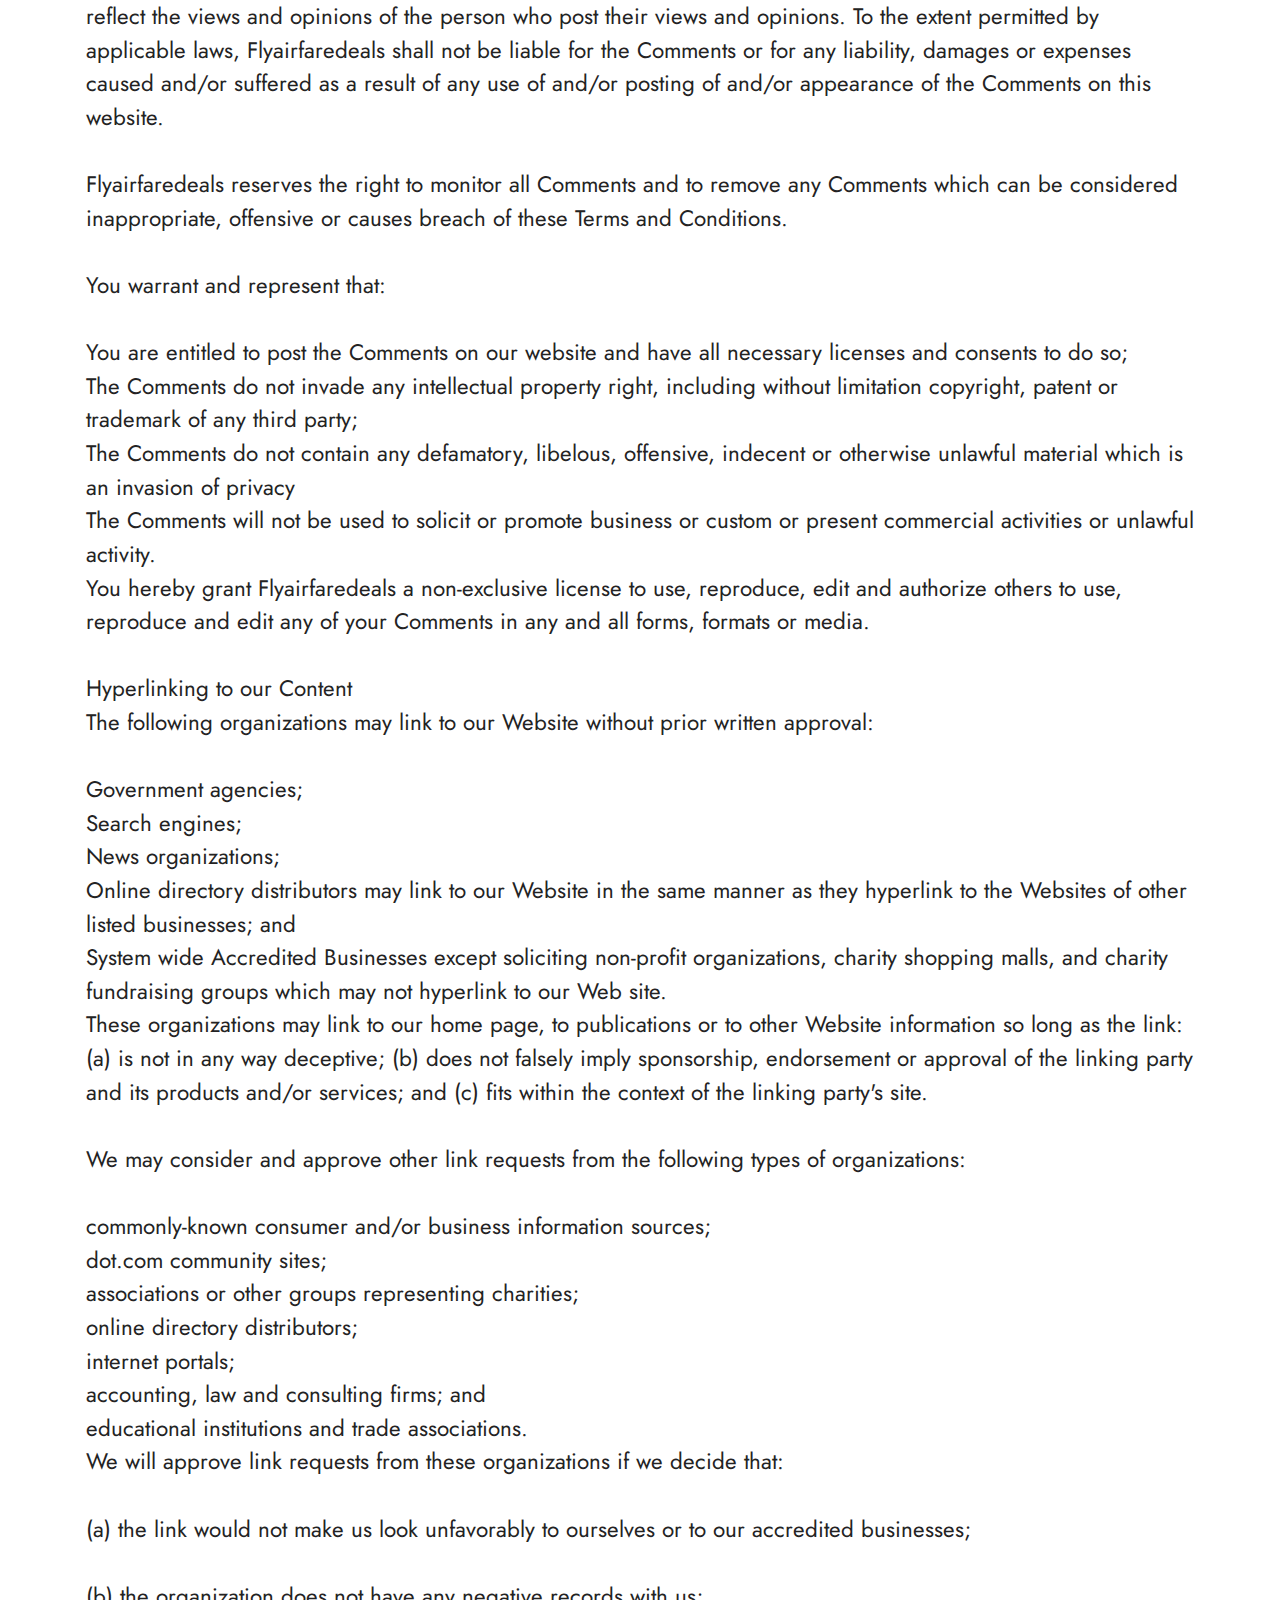
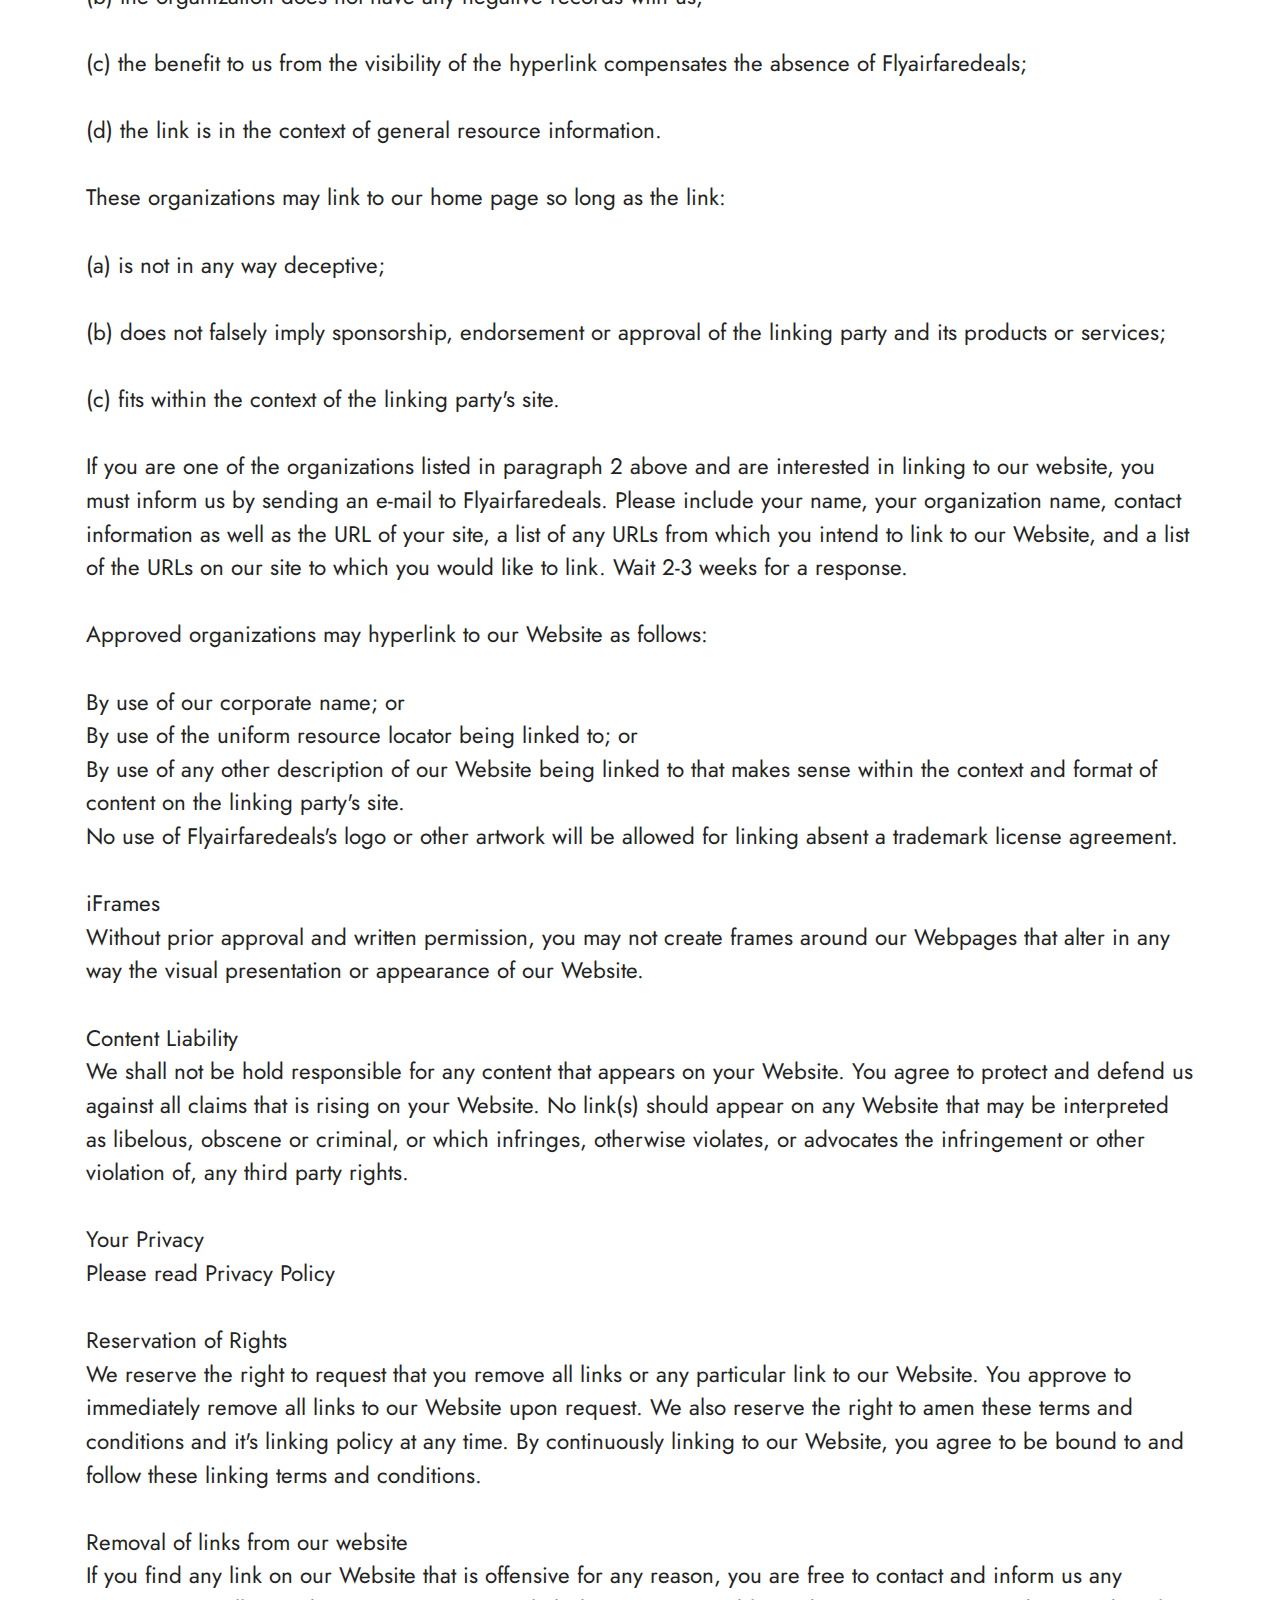
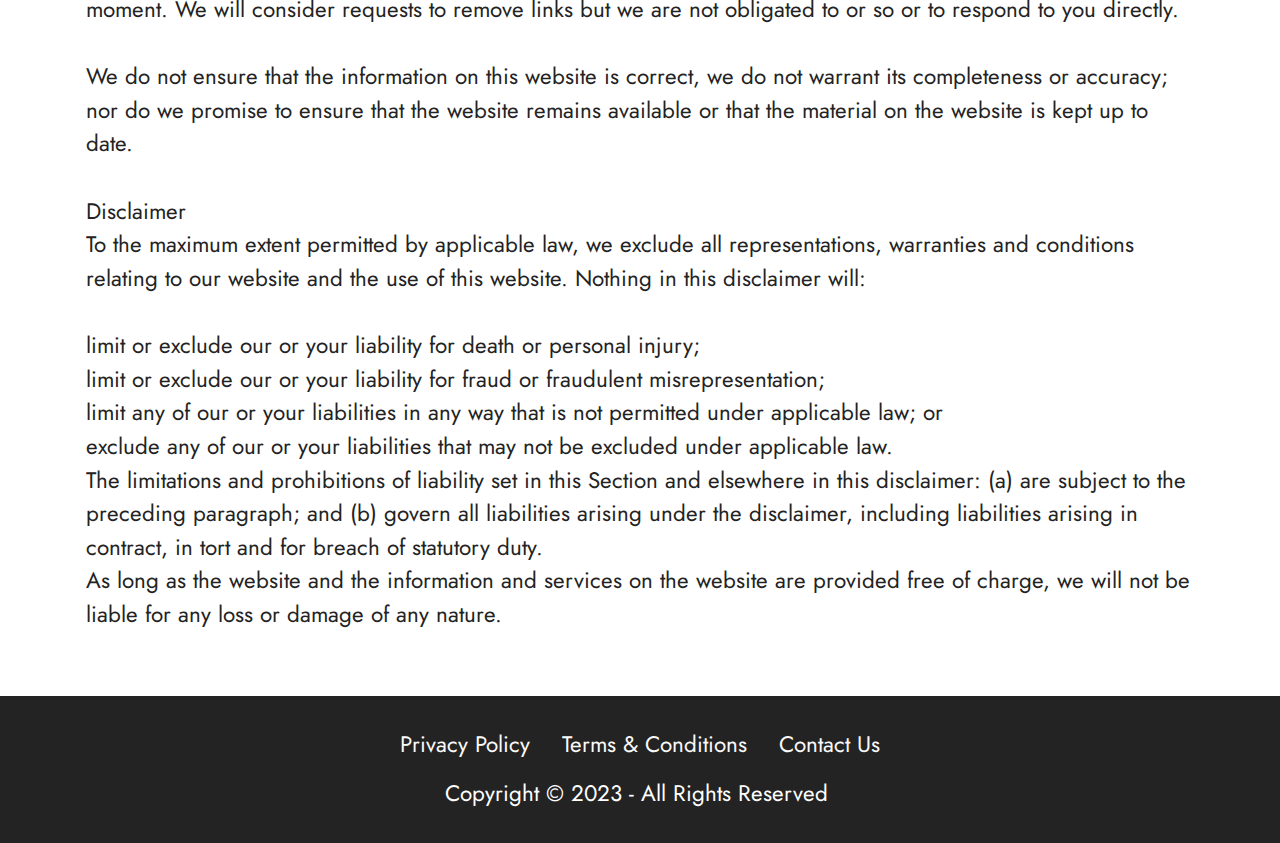
<file: Terms & Conditions.html>
<!DOCTYPE html>
<html  >
<head>
  <!-- Site made with Mobirise Website Builder v5.6.13, https://mobirise.com -->
  <meta charset="UTF-8">
  <meta http-equiv="X-UA-Compatible" content="IE=edge">
  <meta name="generator" content="Mobirise v5.6.13, mobirise.com">
  <meta name="twitter:card" content="summary_large_image"/>
  <meta name="twitter:image:src" content="">
  <meta property="og:image" content="">
  <meta name="twitter:title" content="Terms & Conditions">
  <meta name="viewport" content="width=device-width, initial-scale=1, minimum-scale=1">
  <link rel="shortcut icon" href="assets/images/pngwing.com-1.png" type="image/x-icon">
  <meta name="description" content="">
  
  
  <title>Terms & Conditions</title>
  <link rel="stylesheet" href="assets/bootstrap/css/bootstrap.min.css">
  <link rel="stylesheet" href="assets/bootstrap/css/bootstrap-grid.min.css">
  <link rel="stylesheet" href="assets/bootstrap/css/bootstrap-reboot.min.css">
  <link rel="stylesheet" href="assets/dropdown/css/style.css">
  <link rel="stylesheet" href="assets/socicon/css/styles.css">
  <link rel="stylesheet" href="assets/theme/css/style.css">
  <link rel="preload" href="https://fonts.googleapis.com/css?family=Jost:100,200,300,400,500,600,700,800,900,100i,200i,300i,400i,500i,600i,700i,800i,900i&display=swap" as="style" onload="this.onload=null;this.rel='stylesheet'">
  <noscript><link rel="stylesheet" href="https://fonts.googleapis.com/css?family=Jost:100,200,300,400,500,600,700,800,900,100i,200i,300i,400i,500i,600i,700i,800i,900i&display=swap"></noscript>
  <link rel="preload" href="https://fonts.googleapis.com/css?family=Libre+Baskerville:400,400i,700&display=swap" as="style" onload="this.onload=null;this.rel='stylesheet'">
  <noscript><link rel="stylesheet" href="https://fonts.googleapis.com/css?family=Libre+Baskerville:400,400i,700&display=swap"></noscript>
  <link rel="preload" as="style" href="assets/mobirise/css/mbr-additional.css"><link rel="stylesheet" href="assets/mobirise/css/mbr-additional.css" type="text/css">
  
  
  
  
</head>
<body>
  
  <section data-bs-version="5.1" class="menu menu2 cid-tOfmUlllRx" once="menu" id="menu2-b">
    
    <nav class="navbar navbar-dropdown navbar-expand-lg">
        <div class="container">
            <div class="navbar-brand">
                
                <span class="navbar-caption-wrap"><a class="navbar-caption text-white text-primary display-5" href="tel:(877) 891-3019">Flyairfaredeals</a></span>
            </div>
            <button class="navbar-toggler" type="button" data-toggle="collapse" data-bs-toggle="collapse" data-target="#navbarSupportedContent" data-bs-target="#navbarSupportedContent" aria-controls="navbarNavAltMarkup" aria-expanded="false" aria-label="Toggle navigation">
                <div class="hamburger">
                    <span></span>
                    <span></span>
                    <span></span>
                    <span></span>
                </div>
            </button>
            <div class="collapse navbar-collapse" id="navbarSupportedContent">
                <ul class="navbar-nav nav-dropdown" data-app-modern-menu="true"><li class="nav-item"><a class="nav-link link text-white text-primary display-4" href="tel:(877) 891-3019">Contact Us</a></li>
                    <li class="nav-item"><a class="nav-link link text-white text-primary display-4" href="privacy policy.html#content5-h" target="_blank">Privacy Policy</a></li></ul>
                
                <div class="navbar-buttons mbr-section-btn"><a class="btn btn-warning display-7" href="tel:+1 (877) 891-3019">(877) 891-3019</a></div>
            </div>
        </div>
    </nav>
</section>

<section data-bs-version="5.1" class="content4 cid-tPxKIFv037" id="content4-e">
    

    
    
    <div class="container">
        <div class="row justify-content-center">
            <div class="title col-md-12 col-lg-10">
                <h3 class="mbr-section-title mbr-fonts-style align-center mb-4 display-2">
                    <strong>Terms &amp; Conditions</strong></h3>
                
                
            </div>
        </div>
    </div>
</section>

<section data-bs-version="5.1" class="content5 cid-tPxKCNCBBq" id="content5-d">
    
    <div class="container">
        <div class="row justify-content-center">
            <div class="col-md-12 col-lg-12">
                
                
                <p class="mbr-text mbr-fonts-style display-7">These terms and conditions outline the rules and regulations for the use of Flyairfaredeals's Website, located at Flyairfaredeals.
<br>
<br>By accessing this website we assume you accept these terms and conditions. Do not continue to use Flyairfaredeals if you do not agree to take all of the terms and conditions stated on this page.
<br>
<br>The following terminology applies to these Terms and Conditions, Privacy Statement and Disclaimer Notice and all Agreements: "Client", "You" and "Your" refers to you, the person log on this website and compliant to the Companys terms and conditions. "The Company", "Ourselves", "We", "Our" and "Us", refers to our Company. "Party", "Parties", or "Us", refers to both the Client and ourselves. All terms refer to the offer, acceptance and consideration of payment necessary to undertake the process of our assistance to the Client in the most appropriate manner for the express purpose of meeting the Clients needs in respect of provision of the Companys stated services, in accordance with and subject to, prevailing law of Netherlands. Any use of the above terminology or other words in the singular, plural, capitalization and/or he/she or they, are taken as interchangeable and therefore as referring to same.
<br>
<br>Cookies
<br>We employ the use of cookies. By accessing Flyairfaredeals, you agreed to use cookies in agreement with the Flyairfaredeals's Privacy Policy.
<br>
<br>Most interactive websites use cookies to let us retrieve the users details for each visit. Cookies are used by our website to enable the functionality of certain areas to make it easier for people visiting our website. Some of our affiliate/advertising partners may also use cookies.
<br>
<br>License
<br>Unless otherwise stated, Flyairfaredeals and/or its licensors own the intellectual property rights for all material on Flyairfaredeals. All intellectual property rights are reserved. You may access this from Flyairfaredeals for your own personal use subjected to restrictions set in these terms and conditions.
<br>
<br>You must not:
<br>
<br>Republish material from Flyairfaredeals
<br> Sell, rent or sub-license material from Flyairfaredeals
<br> Reproduce, duplicate or copy material from Flyairfaredeals
<br> Redistribute content from Flyairfaredeals
<br>This Agreement shall begin on the date hereof.
<br>
<br>Parts of this website offer an opportunity for users to post and exchange opinions and information in certain areas of the website. Flyairfaredeals does not filter, edit, publish or review Comments prior to their presence on the website. Comments do not reflect the views and opinions of Flyairfaredeals,its agents and/or affiliates. Comments reflect the views and opinions of the person who post their views and opinions. To the extent permitted by applicable laws, Flyairfaredeals shall not be liable for the Comments or for any liability, damages or expenses caused and/or suffered as a result of any use of and/or posting of and/or appearance of the Comments on this website.
<br>
<br>Flyairfaredeals reserves the right to monitor all Comments and to remove any Comments which can be considered inappropriate, offensive or causes breach of these Terms and Conditions.
<br>
<br>You warrant and represent that:
<br>
<br>You are entitled to post the Comments on our website and have all necessary licenses and consents to do so;
<br> The Comments do not invade any intellectual property right, including without limitation copyright, patent or trademark of any third party;
<br> The Comments do not contain any defamatory, libelous, offensive, indecent or otherwise unlawful material which is an invasion of privacy
<br> The Comments will not be used to solicit or promote business or custom or present commercial activities or unlawful activity.
<br>You hereby grant Flyairfaredeals a non-exclusive license to use, reproduce, edit and authorize others to use, reproduce and edit any of your Comments in any and all forms, formats or media.
<br>
<br>Hyperlinking to our Content
<br>The following organizations may link to our Website without prior written approval:
<br>
<br>Government agencies;
<br> Search engines;
<br> News organizations;
<br> Online directory distributors may link to our Website in the same manner as they hyperlink to the Websites of other listed businesses; and
<br> System wide Accredited Businesses except soliciting non-profit organizations, charity shopping malls, and charity fundraising groups which may not hyperlink to our Web site.
<br>These organizations may link to our home page, to publications or to other Website information so long as the link: (a) is not in any way deceptive; (b) does not falsely imply sponsorship, endorsement or approval of the linking party and its products and/or services; and (c) fits within the context of the linking party's site.
<br>
<br>We may consider and approve other link requests from the following types of organizations:
<br>
<br>commonly-known consumer and/or business information sources;
<br> dot.com community sites;
<br> associations or other groups representing charities;
<br> online directory distributors;
<br> internet portals;
<br> accounting, law and consulting firms; and
<br> educational institutions and trade associations.
<br>We will approve link requests from these organizations if we decide that:
<br>
<br>(a) the link would not make us look unfavorably to ourselves or to our accredited businesses;
<br>
<br>(b) the organization does not have any negative records with us;
<br>
<br>(c) the benefit to us from the visibility of the hyperlink compensates the absence of Flyairfaredeals;
<br>
<br>(d) the link is in the context of general resource information.
<br>
<br>These organizations may link to our home page so long as the link:
<br>
<br>(a) is not in any way deceptive;
<br>
<br>(b) does not falsely imply sponsorship, endorsement or approval of the linking party and its products or services;
<br>
<br>(c) fits within the context of the linking party's site.
<br>
<br>If you are one of the organizations listed in paragraph 2 above and are interested in linking to our website, you must inform us by sending an e-mail to Flyairfaredeals. Please include your name, your organization name, contact information as well as the URL of your site, a list of any URLs from which you intend to link to our Website, and a list of the URLs on our site to which you would like to link. Wait 2-3 weeks for a response.
<br>
<br>Approved organizations may hyperlink to our Website as follows:
<br>
<br>By use of our corporate name; or
<br> By use of the uniform resource locator being linked to; or
<br> By use of any other description of our Website being linked to that makes sense within the context and format of content on the linking party's site.
<br>No use of Flyairfaredeals's logo or other artwork will be allowed for linking absent a trademark license agreement.
<br>
<br>iFrames
<br>Without prior approval and written permission, you may not create frames around our Webpages that alter in any way the visual presentation or appearance of our Website.
<br>
<br>Content Liability
<br>We shall not be hold responsible for any content that appears on your Website. You agree to protect and defend us against all claims that is rising on your Website. No link(s) should appear on any Website that may be interpreted as libelous, obscene or criminal, or which infringes, otherwise violates, or advocates the infringement or other violation of, any third party rights.
<br>
<br>Your Privacy
<br>Please read Privacy Policy
<br>
<br>Reservation of Rights
<br>We reserve the right to request that you remove all links or any particular link to our Website. You approve to immediately remove all links to our Website upon request. We also reserve the right to amen these terms and conditions and it's linking policy at any time. By continuously linking to our Website, you agree to be bound to and follow these linking terms and conditions.
<br>
<br>Removal of links from our website
<br>If you find any link on our Website that is offensive for any reason, you are free to contact and inform us any moment. We will consider requests to remove links but we are not obligated to or so or to respond to you directly.
<br>
<br>We do not ensure that the information on this website is correct, we do not warrant its completeness or accuracy; nor do we promise to ensure that the website remains available or that the material on the website is kept up to date.
<br>
<br>Disclaimer
<br>To the maximum extent permitted by applicable law, we exclude all representations, warranties and conditions relating to our website and the use of this website. Nothing in this disclaimer will:
<br>
<br>limit or exclude our or your liability for death or personal injury;
<br>limit or exclude our or your liability for fraud or fraudulent misrepresentation;
<br>limit any of our or your liabilities in any way that is not permitted under applicable law; or
<br>exclude any of our or your liabilities that may not be excluded under applicable law.
<br>The limitations and prohibitions of liability set in this Section and elsewhere in this disclaimer: (a) are subject to the preceding paragraph; and (b) govern all liabilities arising under the disclaimer, including liabilities arising in contract, in tort and for breach of statutory duty.
<br>As long as the website and the information and services on the website are provided free of charge, we will not be liable for any loss or damage of any nature.</p>
            </div>
        </div>
    </div>
</section>

<section data-bs-version="5.1" class="footer3 cid-tPxI852Z2A" once="footers" id="footer3-c">

    

    

    <div class="container">
        <div class="media-container-row align-center mbr-white">
            <div class="row row-links">
                <ul class="foot-menu">
                    
                    
                    
                    
                    
                <li class="foot-menu-item mbr-fonts-style display-7"><a href="privacy policy.html#content5-h" class="text-white text-primary" target="_blank">Privacy Policy</a></li><li class="foot-menu-item mbr-fonts-style display-7"><a href="Terms & Conditions.html#content5-d" class="text-white text-primary" target="_blank">Terms &amp; Conditions</a></li><li class="foot-menu-item mbr-fonts-style display-7"><a href="tel:(877) 891-3019" class="text-white">Contact Us</a></li></ul>
            </div>
            
            <div class="row row-copirayt">
                <p class="mbr-text mb-0 mbr-fonts-style mbr-white align-center display-7">Copyright © 2023 - All Rights Reserved&nbsp;</p>
            </div>
        </div>
    </div>
</section><section class="display-7" style="padding: 0;align-items: center;justify-content: center;flex-wrap: wrap;    align-content: center;display: flex;position: relative;height: 0rem;"><a href="https://mobiri.se/2921657" style="flex: 1 1;height: 0rem;position: absolute;width: 100%;z-index: 1;"><img alt="" style="height: 0rem;" src="[data-uri]"></a><p style="margin: 0;text-align: center;" class="display-7"></p><a style="z-index:1" href="https://mobirise.com/builder/html-code-generator.html"></a></section><script src="assets/bootstrap/js/bootstrap.bundle.min.js"></script>  <script src="assets/smoothscroll/smooth-scroll.js"></script>  <script src="assets/ytplayer/index.js"></script>  <script src="assets/dropdown/js/navbar-dropdown.js"></script>  <script src="assets/theme/js/script.js"></script>  
  
  
</body>
</html>
</file>
<file: assets/web/assets/mobirise-icons2/mobirise2.css>
@font-face {
  font-family: 'Moririse2';
  font-display: swap;
  src:  url('mobirise2.eot?f2bix4');
  src:  url('mobirise2.eot?f2bix4#iefix') format('embedded-opentype'),
    url('mobirise2.ttf?f2bix4') format('truetype'),
    url('mobirise2.woff?f2bix4') format('woff'),
    url('mobirise2.svg?f2bix4#mobirise2') format('svg');
  font-weight: normal;
  font-style: normal;
}

[class^="mobi-"], [class*=" mobi-"] {
  /* use !important to prevent issues with browser extensions that change fonts */
  font-family: 'Moririse2' !important;
  speak: none;
  font-style: normal;
  font-weight: normal;
  font-variant: normal;
  text-transform: none;
  line-height: 1;

  /* Better Font Rendering =========== */
  -webkit-font-smoothing: antialiased;
  -moz-osx-font-smoothing: grayscale;
}

.mobi-mbri-add-submenu:before {
  content: "\e900";
}
.mobi-mbri-alert:before {
  content: "\e901";
}
.mobi-mbri-align-center:before {
  content: "\e902";
}
.mobi-mbri-align-justify:before {
  content: "\e903";
}
.mobi-mbri-align-left:before {
  content: "\e904";
}
.mobi-mbri-align-right:before {
  content: "\e905";
}
.mobi-mbri-android:before {
  content: "\e906";
}
.mobi-mbri-apple:before {
  content: "\e907";
}
.mobi-mbri-arrow-down:before {
  content: "\e908";
}
.mobi-mbri-arrow-next:before {
  content: "\e909";
}
.mobi-mbri-arrow-prev:before {
  content: "\e90a";
}
.mobi-mbri-arrow-up:before {
  content: "\e90b";
}
.mobi-mbri-bold:before {
  content: "\e90c";
}
.mobi-mbri-bookmark:before {
  content: "\e90d";
}
.mobi-mbri-bootstrap:before {
  content: "\e90e";
}
.mobi-mbri-briefcase:before {
  content: "\e90f";
}
.mobi-mbri-browse:before {
  content: "\e910";
}
.mobi-mbri-bulleted-list:before {
  content: "\e911";
}
.mobi-mbri-calendar:before {
  content: "\e912";
}
.mobi-mbri-camera:before {
  content: "\e913";
}
.mobi-mbri-cart-add:before {
  content: "\e914";
}
.mobi-mbri-cart-full:before {
  content: "\e915";
}
.mobi-mbri-cash:before {
  content: "\e916";
}
.mobi-mbri-change-style:before {
  content: "\e917";
}
.mobi-mbri-chat:before {
  content: "\e918";
}
.mobi-mbri-clock:before {
  content: "\e919";
}
.mobi-mbri-close:before {
  content: "\e91a";
}
.mobi-mbri-cloud:before {
  content: "\e91b";
}
.mobi-mbri-code:before {
  content: "\e91c";
}
.mobi-mbri-contact-form:before {
  content: "\e91d";
}
.mobi-mbri-credit-card:before {
  content: "\e91e";
}
.mobi-mbri-cursor-click:before {
  content: "\e91f";
}
.mobi-mbri-cust-feedback:before {
  content: "\e920";
}
.mobi-mbri-database:before {
  content: "\e921";
}
.mobi-mbri-delivery:before {
  content: "\e922";
}
.mobi-mbri-desktop:before {
  content: "\e923";
}
.mobi-mbri-devices:before {
  content: "\e924";
}
.mobi-mbri-down:before {
  content: "\e925";
}
.mobi-mbri-download-2:before {
  content: "\e926";
}
.mobi-mbri-download:before {
  content: "\e927";
}
.mobi-mbri-drag-n-drop-2:before {
  content: "\e928";
}
.mobi-mbri-drag-n-drop:before {
  content: "\e929";
}
.mobi-mbri-edit-2:before {
  content: "\e92a";
}
.mobi-mbri-edit:before {
  content: "\e92b";
}
.mobi-mbri-error:before {
  content: "\e92c";
}
.mobi-mbri-extension:before {
  content: "\e92d";
}
.mobi-mbri-features:before {
  content: "\e92e";
}
.mobi-mbri-file:before {
  content: "\e92f";
}
.mobi-mbri-flag:before {
  content: "\e930";
}
.mobi-mbri-folder:before {
  content: "\e931";
}
.mobi-mbri-gift:before {
  content: "\e932";
}
.mobi-mbri-github:before {
  content: "\e933";
}
.mobi-mbri-globe-2:before {
  content: "\e934";
}
.mobi-mbri-globe:before {
  content: "\e935";
}
.mobi-mbri-growing-chart:before {
  content: "\e936";
}
.mobi-mbri-hearth:before {
  content: "\e937";
}
.mobi-mbri-help:before {
  content: "\e938";
}
.mobi-mbri-home:before {
  content: "\e939";
}
.mobi-mbri-hot-cup:before {
  content: "\e93a";
}
.mobi-mbri-idea:before {
  content: "\e93b";
}
.mobi-mbri-image-gallery:before {
  content: "\e93c";
}
.mobi-mbri-image-slider:before {
  content: "\e93d";
}
.mobi-mbri-info:before {
  content: "\e93e";
}
.mobi-mbri-italic:before {
  content: "\e93f";
}
.mobi-mbri-key:before {
  content: "\e940";
}
.mobi-mbri-laptop:before {
  content: "\e941";
}
.mobi-mbri-layers:before {
  content: "\e942";
}
.mobi-mbri-left-right:before {
  content: "\e943";
}
.mobi-mbri-left:before {
  content: "\e944";
}
.mobi-mbri-letter:before {
  content: "\e945";
}
.mobi-mbri-like:before {
  content: "\e946";
}
.mobi-mbri-link:before {
  content: "\e947";
}
.mobi-mbri-lock:before {
  content: "\e948";
}
.mobi-mbri-login:before {
  content: "\e949";
}
.mobi-mbri-logout:before {
  content: "\e94a";
}
.mobi-mbri-magic-stick:before {
  content: "\e94b";
}
.mobi-mbri-map-pin:before {
  content: "\e94c";
}
.mobi-mbri-menu:before {
  content: "\e94d";
}
.mobi-mbri-mobile-2:before {
  content: "\e94e";
}
.mobi-mbri-mobile-horizontal:before {
  content: "\e94f";
}
.mobi-mbri-mobile:before {
  content: "\e950";
}
.mobi-mbri-mobirise:before {
  content: "\e951";
}
.mobi-mbri-more-horizontal:before {
  content: "\e952";
}
.mobi-mbri-more-vertical:before {
  content: "\e953";
}
.mobi-mbri-music:before {
  content: "\e954";
}
.mobi-mbri-new-file:before {
  content: "\e955";
}
.mobi-mbri-numbered-list:before {
  content: "\e956";
}
.mobi-mbri-opened-folder:before {
  content: "\e957";
}
.mobi-mbri-pages:before {
  content: "\e958";
}
.mobi-mbri-paper-plane:before {
  content: "\e959";
}
.mobi-mbri-paperclip:before {
  content: "\e95a";
}
.mobi-mbri-phone:before {
  content: "\e95b";
}
.mobi-mbri-photo:before {
  content: "\e95c";
}
.mobi-mbri-photos:before {
  content: "\e95d";
}
.mobi-mbri-pin:before {
  content: "\e95e";
}
.mobi-mbri-play:before {
  content: "\e95f";
}
.mobi-mbri-plus:before {
  content: "\e960";
}
.mobi-mbri-preview:before {
  content: "\e961";
}
.mobi-mbri-print:before {
  content: "\e962";
}
.mobi-mbri-protect:before {
  content: "\e963";
}
.mobi-mbri-question:before {
  content: "\e964";
}
.mobi-mbri-quote-left:before {
  content: "\e965";
}
.mobi-mbri-quote-right:before {
  content: "\e966";
}
.mobi-mbri-redo:before {
  content: "\e967";
}
.mobi-mbri-refresh:before {
  content: "\e968";
}
.mobi-mbri-responsive-2:before {
  content: "\e969";
}
.mobi-mbri-responsive:before {
  content: "\e96a";
}
.mobi-mbri-right:before {
  content: "\e96b";
}
.mobi-mbri-rocket:before {
  content: "\e96c";
}
.mobi-mbri-sad-face:before {
  content: "\e96d";
}
.mobi-mbri-sale:before {
  content: "\e96e";
}
.mobi-mbri-save:before {
  content: "\e96f";
}
.mobi-mbri-search:before {
  content: "\e970";
}
.mobi-mbri-setting-2:before {
  content: "\e971";
}
.mobi-mbri-setting-3:before {
  content: "\e972";
}
.mobi-mbri-setting:before {
  content: "\e973";
}
.mobi-mbri-share:before {
  content: "\e974";
}
.mobi-mbri-shopping-bag:before {
  content: "\e975";
}
.mobi-mbri-shopping-basket:before {
  content: "\e976";
}
.mobi-mbri-shopping-cart:before {
  content: "\e977";
}
.mobi-mbri-sites:before {
  content: "\e978";
}
.mobi-mbri-smile-face:before {
  content: "\e979";
}
.mobi-mbri-speed:before {
  content: "\e97a";
}
.mobi-mbri-star:before {
  content: "\e97b";
}
.mobi-mbri-success:before {
  content: "\e97c";
}
.mobi-mbri-sun:before {
  content: "\e97d";
}
.mobi-mbri-sun2:before {
  content: "\e97e";
}
.mobi-mbri-tablet-vertical:before {
  content: "\e97f";
}
.mobi-mbri-tablet:before {
  content: "\e980";
}
.mobi-mbri-target:before {
  content: "\e981";
}
.mobi-mbri-timer:before {
  content: "\e982";
}
.mobi-mbri-to-ftp:before {
  content: "\e983";
}
.mobi-mbri-to-local-drive:before {
  content: "\e984";
}
.mobi-mbri-touch-swipe:before {
  content: "\e985";
}
.mobi-mbri-touch:before {
  content: "\e986";
}
.mobi-mbri-trash:before {
  content: "\e987";
}
.mobi-mbri-underline:before {
  content: "\e988";
}
.mobi-mbri-undo:before {
  content: "\e989";
}
.mobi-mbri-unlink:before {
  content: "\e98a";
}
.mobi-mbri-unlock:before {
  content: "\e98b";
}
.mobi-mbri-up-down:before {
  content: "\e98c";
}
.mobi-mbri-up:before {
  content: "\e98d";
}
.mobi-mbri-update:before {
  content: "\e98e";
}
.mobi-mbri-upload-2:before {
  content: "\e98f";
}
.mobi-mbri-upload:before {
  content: "\e990";
}
.mobi-mbri-user-2:before {
  content: "\e991";
}
.mobi-mbri-user:before {
  content: "\e992";
}
.mobi-mbri-users:before {
  content: "\e993";
}
.mobi-mbri-video-play:before {
  content: "\e994";
}
.mobi-mbri-video:before {
  content: "\e995";
}
.mobi-mbri-watch:before {
  content: "\e996";
}
.mobi-mbri-website-theme-2:before {
  content: "\e997";
}
.mobi-mbri-website-theme:before {
  content: "\e998";
}
.mobi-mbri-wifi:before {
  content: "\e999";
}
.mobi-mbri-windows:before {
  content: "\e99a";
}
.mobi-mbri-zoom-in:before {
  content: "\e99b";
}
.mobi-mbri-zoom-out:before {
  content: "\e99c";
}
</file>
<file: assets/dropdown/css/style.css>
.navbar-dropdown {
  left: 0;
  padding: 0;
  position: absolute;
  right: 0;
  top: 0;
  transition: all 0.45s ease;
  z-index: 1030;
  background: #282828; }
  .navbar-dropdown .navbar-logo {
    margin-right: 0.8rem;
    transition: margin 0.3s ease-in-out;
    vertical-align: middle; }
    .navbar-dropdown .navbar-logo img {
      height: 3.125rem;
      transition: all 0.3s ease-in-out; }
    .navbar-dropdown .navbar-logo.mbr-iconfont {
      font-size: 3.125rem;
      line-height: 3.125rem; }
  .navbar-dropdown .navbar-caption {
    font-weight: 700;
    white-space: normal;
    vertical-align: -4px;
    line-height: 3.125rem !important; }
    .navbar-dropdown .navbar-caption, .navbar-dropdown .navbar-caption:hover {
      color: inherit;
      text-decoration: none; }
  .navbar-dropdown .mbr-iconfont + .navbar-caption {
    vertical-align: -1px; }
  .navbar-dropdown.navbar-fixed-top {
    position: fixed; }
  .navbar-dropdown .navbar-brand span {
    vertical-align: -4px; }
  .navbar-dropdown.bg-color.transparent {
    background: none; }
  .navbar-dropdown.navbar-short .navbar-brand {
    padding: 0.625rem 0; }
    .navbar-dropdown.navbar-short .navbar-brand span {
      vertical-align: -1px; }
  .navbar-dropdown.navbar-short .navbar-caption {
    line-height: 2.375rem !important;
    vertical-align: -2px; }
  .navbar-dropdown.navbar-short .navbar-logo {
    margin-right: 0.5rem; }
    .navbar-dropdown.navbar-short .navbar-logo img {
      height: 2.375rem; }
    .navbar-dropdown.navbar-short .navbar-logo.mbr-iconfont {
      font-size: 2.375rem;
      line-height: 2.375rem; }
  .navbar-dropdown.navbar-short .mbr-table-cell {
    height: 3.625rem; }
  .navbar-dropdown .navbar-close {
    left: 0.6875rem;
    position: fixed;
    top: 0.75rem;
    z-index: 1000; }
  .navbar-dropdown .hamburger-icon {
    content: "";
    display: inline-block;
    vertical-align: middle;
    width: 16px;
    -webkit-box-shadow: 0 -6px 0 1px #282828,0 0 0 1px #282828,0 6px 0 1px #282828;
    -moz-box-shadow: 0 -6px 0 1px #282828,0 0 0 1px #282828,0 6px 0 1px #282828;
    box-shadow: 0 -6px 0 1px #282828,0 0 0 1px #282828,0 6px 0 1px #282828; }

.dropdown-menu .dropdown-toggle[data-toggle="dropdown-submenu"]::after {
  border-bottom: 0.35em solid transparent;
  border-left: 0.35em solid;
  border-right: 0;
  border-top: 0.35em solid transparent;
  margin-left: 0.3rem; }

.dropdown-menu .dropdown-item:focus {
  outline: 0; }

.nav-dropdown {
  font-size: 0.75rem;
  font-weight: 500;
  height: auto !important; }
  .nav-dropdown .nav-btn {
    padding-left: 1rem; }
  .nav-dropdown .link {
    margin: .667em 1.667em;
    font-weight: 500;
    padding: 0;
    transition: color .2s ease-in-out; }
    .nav-dropdown .link.dropdown-toggle {
      margin-right: 2.583em; }
      .nav-dropdown .link.dropdown-toggle::after {
        margin-left: .25rem;
        border-top: 0.35em solid;
        border-right: 0.35em solid transparent;
        border-left: 0.35em solid transparent;
        border-bottom: 0; }
      .nav-dropdown .link.dropdown-toggle[aria-expanded="true"] {
        margin: 0;
        padding: 0.667em 3.263em  0.667em 1.667em; }
  .nav-dropdown .link::after,
  .nav-dropdown .dropdown-item::after {
    color: inherit; }
  .nav-dropdown .btn {
    font-size: 0.75rem;
    font-weight: 700;
    letter-spacing: 0;
    margin-bottom: 0;
    padding-left: 1.25rem;
    padding-right: 1.25rem; }
  .nav-dropdown .dropdown-menu {
    border-radius: 0;
    border: 0;
    left: 0;
    margin: 0;
    padding-bottom: 1.25rem;
    padding-top: 1.25rem;
    position: relative; }
  .nav-dropdown .dropdown-submenu {
    margin-left: 0.125rem;
    top: 0; }
  .nav-dropdown .dropdown-item {
    font-weight: 500;
    line-height: 2;
    padding: 0.3846em 4.615em 0.3846em 1.5385em;
    position: relative;
    transition: color .2s ease-in-out, background-color .2s ease-in-out; }
    .nav-dropdown .dropdown-item::after {
      margin-top: -0.3077em;
      position: absolute;
      right: 1.1538em;
      top: 50%; }
    .nav-dropdown .dropdown-item:focus, .nav-dropdown .dropdown-item:hover {
      background: none; }

@media (max-width: 767px) {
  .nav-dropdown.navbar-toggleable-sm {
    bottom: 0;
    display: none;
    left: 0;
    overflow-x: hidden;
    position: fixed;
    top: 0;
    transform: translateX(-100%);
    -ms-transform: translateX(-100%);
    -webkit-transform: translateX(-100%);
    width: 18.75rem;
    z-index: 999; } }
.nav-dropdown.navbar-toggleable-xl {
  bottom: 0;
  display: none;
  left: 0;
  overflow-x: hidden;
  position: fixed;
  top: 0;
  transform: translateX(-100%);
  -ms-transform: translateX(-100%);
  -webkit-transform: translateX(-100%);
  width: 18.75rem;
  z-index: 999; }

.nav-dropdown-sm {
  display: block !important;
  overflow-x: hidden;
  overflow: auto;
  padding-top: 3.875rem; }
  .nav-dropdown-sm::after {
    content: "";
    display: block;
    height: 3rem;
    width: 100%; }
  .nav-dropdown-sm.collapse.in ~ .navbar-close {
    display: block !important; }
  .nav-dropdown-sm.collapsing, .nav-dropdown-sm.collapse.in {
    transform: translateX(0);
    -ms-transform: translateX(0);
    -webkit-transform: translateX(0);
    transition: all 0.25s ease-out;
    -webkit-transition: all 0.25s ease-out;
    background: #282828; }
  .nav-dropdown-sm.collapsing[aria-expanded="false"] {
    transform: translateX(-100%);
    -ms-transform: translateX(-100%);
    -webkit-transform: translateX(-100%); }
  .nav-dropdown-sm .nav-item {
    display: block;
    margin-left: 0 !important;
    padding-left: 0; }
  .nav-dropdown-sm .link,
  .nav-dropdown-sm .dropdown-item {
    border-top: 1px dotted rgba(255, 255, 255, 0.1);
    font-size: 0.8125rem;
    line-height: 1.6;
    margin: 0 !important;
    padding: 0.875rem 2.4rem 0.875rem 1.5625rem !important;
    position: relative;
    white-space: normal; }
    .nav-dropdown-sm .link:focus, .nav-dropdown-sm .link:hover,
    .nav-dropdown-sm .dropdown-item:focus,
    .nav-dropdown-sm .dropdown-item:hover {
      background: rgba(0, 0, 0, 0.2) !important;
      color: #c0a375; }
  .nav-dropdown-sm .nav-btn {
    position: relative;
    padding: 1.5625rem 1.5625rem 0 1.5625rem; }
    .nav-dropdown-sm .nav-btn::before {
      border-top: 1px dotted rgba(255, 255, 255, 0.1);
      content: "";
      left: 0;
      position: absolute;
      top: 0;
      width: 100%; }
    .nav-dropdown-sm .nav-btn + .nav-btn {
      padding-top: 0.625rem; }
      .nav-dropdown-sm .nav-btn + .nav-btn::before {
        display: none; }
  .nav-dropdown-sm .btn {
    padding: 0.625rem 0; }
  .nav-dropdown-sm .dropdown-toggle[data-toggle="dropdown-submenu"]::after {
    margin-left: .25rem;
    border-top: 0.35em solid;
    border-right: 0.35em solid transparent;
    border-left: 0.35em solid transparent;
    border-bottom: 0; }
  .nav-dropdown-sm .dropdown-toggle[data-toggle="dropdown-submenu"][aria-expanded="true"]::after {
    border-top: 0;
    border-right: 0.35em solid transparent;
    border-left: 0.35em solid transparent;
    border-bottom: 0.35em solid; }
  .nav-dropdown-sm .dropdown-menu {
    margin: 0;
    padding: 0;
    position: relative;
    top: 0;
    left: 0;
    width: 100%;
    border: 0;
    float: none;
    border-radius: 0;
    background: none; }
  .nav-dropdown-sm .dropdown-submenu {
    left: 100%;
    margin-left: 0.125rem;
    margin-top: -1.25rem;
    top: 0; }

.navbar-toggleable-sm .nav-dropdown .dropdown-menu {
  position: absolute; }

.navbar-toggleable-sm .nav-dropdown .dropdown-submenu {
  left: 100%;
  margin-left: 0.125rem;
  margin-top: -1.25rem;
  top: 0; }

.navbar-toggleable-sm.opened .nav-dropdown .dropdown-menu {
  position: relative; }

.navbar-toggleable-sm.opened .nav-dropdown .dropdown-submenu {
  left: 0;
  margin-left: 00rem;
  margin-top: 0rem;
  top: 0; }

.is-builder .nav-dropdown.collapsing {
  transition: none !important; }
</file>
<file: assets/socicon/css/styles.css>
@charset "UTF-8";

@font-face {
  font-family: 'Socicon';
  src:  url('../fonts/socicon.eot');
  src:  url('../fonts/socicon.eot?#iefix') format('embedded-opentype'),
    url('../fonts/socicon.woff2') format('woff2'),
    url('../fonts/socicon.ttf') format('truetype'),
    url('../fonts/socicon.woff') format('woff'),
    url('../fonts/socicon.svg#socicon') format('svg');
  font-weight: normal;
  font-style: normal;
  font-display: swap;
}

[data-icon]:before {
  font-family: "socicon" !important;
  content: attr(data-icon);
  font-style: normal !important;
  font-weight: normal !important;
  font-variant: normal !important;
  text-transform: none !important;
  speak: none;
  line-height: 1;
  -webkit-font-smoothing: antialiased;
  -moz-osx-font-smoothing: grayscale;
}

[class^="socicon-"], [class*=" socicon-"] {
  /* use !important to prevent issues with browser extensions that change fonts */
  font-family: 'Socicon' !important;
  speak: none;
  font-style: normal;
  font-weight: normal;
  font-variant: normal;
  text-transform: none;
  line-height: 1;

  /* Better Font Rendering =========== */
  -webkit-font-smoothing: antialiased;
  -moz-osx-font-smoothing: grayscale;
}

.socicon-eitaa:before {
  content: "\e97c";
}
.socicon-soroush:before {
  content: "\e97d";
}
.socicon-bale:before {
  content: "\e97e";
}
.socicon-zazzle:before {
  content: "\e97b";
}
.socicon-society6:before {
  content: "\e97a";
}
.socicon-redbubble:before {
  content: "\e979";
}
.socicon-avvo:before {
  content: "\e978";
}
.socicon-stitcher:before {
  content: "\e977";
}
.socicon-googlehangouts:before {
  content: "\e974";
}
.socicon-dlive:before {
  content: "\e975";
}
.socicon-vsco:before {
  content: "\e976";
}
.socicon-flipboard:before {
  content: "\e973";
}
.socicon-ubuntu:before {
  content: "\e958";
}
.socicon-artstation:before {
  content: "\e959";
}
.socicon-invision:before {
  content: "\e95a";
}
.socicon-torial:before {
  content: "\e95b";
}
.socicon-collectorz:before {
  content: "\e95c";
}
.socicon-seenthis:before {
  content: "\e95d";
}
.socicon-googleplaymusic:before {
  content: "\e95e";
}
.socicon-debian:before {
  content: "\e95f";
}
.socicon-filmfreeway:before {
  content: "\e960";
}
.socicon-gnome:before {
  content: "\e961";
}
.socicon-itchio:before {
  content: "\e962";
}
.socicon-jamendo:before {
  content: "\e963";
}
.socicon-mix:before {
  content: "\e964";
}
.socicon-sharepoint:before {
  content: "\e965";
}
.socicon-tinder:before {
  content: "\e966";
}
.socicon-windguru:before {
  content: "\e967";
}
.socicon-cdbaby:before {
  content: "\e968";
}
.socicon-elementaryos:before {
  content: "\e969";
}
.socicon-stage32:before {
  content: "\e96a";
}
.socicon-tiktok:before {
  content: "\e96b";
}
.socicon-gitter:before {
  content: "\e96c";
}
.socicon-letterboxd:before {
  content: "\e96d";
}
.socicon-threema:before {
  content: "\e96e";
}
.socicon-splice:before {
  content: "\e96f";
}
.socicon-metapop:before {
  content: "\e970";
}
.socicon-naver:before {
  content: "\e971";
}
.socicon-remote:before {
  content: "\e972";
}
.socicon-internet:before {
  content: "\e957";
}
.socicon-moddb:before {
  content: "\e94b";
}
.socicon-indiedb:before {
  content: "\e94c";
}
.socicon-traxsource:before {
  content: "\e94d";
}
.socicon-gamefor:before {
  content: "\e94e";
}
.socicon-pixiv:before {
  content: "\e94f";
}
.socicon-myanimelist:before {
  content: "\e950";
}
.socicon-blackberry:before {
  content: "\e951";
}
.socicon-wickr:before {
  content: "\e952";
}
.socicon-spip:before {
  content: "\e953";
}
.socicon-napster:before {
  content: "\e954";
}
.socicon-beatport:before {
  content: "\e955";
}
.socicon-hackerone:before {
  content: "\e956";
}
.socicon-hackernews:before {
  content: "\e946";
}
.socicon-smashwords:before {
  content: "\e947";
}
.socicon-kobo:before {
  content: "\e948";
}
.socicon-bookbub:before {
  content: "\e949";
}
.socicon-mailru:before {
  content: "\e94a";
}
.socicon-gitlab:before {
  content: "\e945";
}
.socicon-instructables:before {
  content: "\e944";
}
.socicon-portfolio:before {
  content: "\e943";
}
.socicon-codered:before {
  content: "\e940";
}
.socicon-origin:before {
  content: "\e941";
}
.socicon-nextdoor:before {
  content: "\e942";
}
.socicon-udemy:before {
  content: "\e93f";
}
.socicon-livemaster:before {
  content: "\e93e";
}
.socicon-crunchbase:before {
  content: "\e93b";
}
.socicon-homefy:before {
  content: "\e93c";
}
.socicon-calendly:before {
  content: "\e93d";
}
.socicon-realtor:before {
  content: "\e90f";
}
.socicon-tidal:before {
  content: "\e910";
}
.socicon-qobuz:before {
  content: "\e911";
}
.socicon-natgeo:before {
  content: "\e912";
}
.socicon-mastodon:before {
  content: "\e913";
}
.socicon-unsplash:before {
  content: "\e914";
}
.socicon-homeadvisor:before {
  content: "\e915";
}
.socicon-angieslist:before {
  content: "\e916";
}
.socicon-codepen:before {
  content: "\e917";
}
.socicon-slack:before {
  content: "\e918";
}
.socicon-openaigym:before {
  content: "\e919";
}
.socicon-logmein:before {
  content: "\e91a";
}
.socicon-fiverr:before {
  content: "\e91b";
}
.socicon-gotomeeting:before {
  content: "\e91c";
}
.socicon-aliexpress:before {
  content: "\e91d";
}
.socicon-guru:before {
  content: "\e91e";
}
.socicon-appstore:before {
  content: "\e91f";
}
.socicon-homes:before {
  content: "\e920";
}
.socicon-zoom:before {
  content: "\e921";
}
.socicon-alibaba:before {
  content: "\e922";
}
.socicon-craigslist:before {
  content: "\e923";
}
.socicon-wix:before {
  content: "\e924";
}
.socicon-redfin:before {
  content: "\e925";
}
.socicon-googlecalendar:before {
  content: "\e926";
}
.socicon-shopify:before {
  content: "\e927";
}
.socicon-freelancer:before {
  content: "\e928";
}
.socicon-seedrs:before {
  content: "\e929";
}
.socicon-bing:before {
  content: "\e92a";
}
.socicon-doodle:before {
  content: "\e92b";
}
.socicon-bonanza:before {
  content: "\e92c";
}
.socicon-squarespace:before {
  content: "\e92d";
}
.socicon-toptal:before {
  content: "\e92e";
}
.socicon-gust:before {
  content: "\e92f";
}
.socicon-ask:before {
  content: "\e930";
}
.socicon-trulia:before {
  content: "\e931";
}
.socicon-loomly:before {
  content: "\e932";
}
.socicon-ghost:before {
  content: "\e933";
}
.socicon-upwork:before {
  content: "\e934";
}
.socicon-fundable:before {
  content: "\e935";
}
.socicon-booking:before {
  content: "\e936";
}
.socicon-googlemaps:before {
  content: "\e937";
}
.socicon-zillow:before {
  content: "\e938";
}
.socicon-niconico:before {
  content: "\e939";
}
.socicon-toneden:before {
  content: "\e93a";
}
.socicon-augment:before {
  content: "\e908";
}
.socicon-bitbucket:before {
  content: "\e909";
}
.socicon-fyuse:before {
  content: "\e90a";
}
.socicon-yt-gaming:before {
  content: "\e90b";
}
.socicon-sketchfab:before {
  content: "\e90c";
}
.socicon-mobcrush:before {
  content: "\e90d";
}
.socicon-microsoft:before {
  content: "\e90e";
}
.socicon-pandora:before {
  content: "\e907";
}
.socicon-messenger:before {
  content: "\e906";
}
.socicon-gamewisp:before {
  content: "\e905";
}
.socicon-bloglovin:before {
  content: "\e904";
}
.socicon-tunein:before {
  content: "\e903";
}
.socicon-gamejolt:before {
  content: "\e901";
}
.socicon-trello:before {
  content: "\e902";
}
.socicon-spreadshirt:before {
  content: "\e900";
}
.socicon-500px:before {
  content: "\e000";
}
.socicon-8tracks:before {
  content: "\e001";
}
.socicon-airbnb:before {
  content: "\e002";
}
.socicon-alliance:before {
  content: "\e003";
}
.socicon-amazon:before {
  content: "\e004";
}
.socicon-amplement:before {
  content: "\e005";
}
.socicon-android:before {
  content: "\e006";
}
.socicon-angellist:before {
  content: "\e007";
}
.socicon-apple:before {
  content: "\e008";
}
.socicon-appnet:before {
  content: "\e009";
}
.socicon-baidu:before {
  content: "\e00a";
}
.socicon-bandcamp:before {
  content: "\e00b";
}
.socicon-battlenet:before {
  content: "\e00c";
}
.socicon-mixer:before {
  content: "\e00d";
}
.socicon-bebee:before {
  content: "\e00e";
}
.socicon-bebo:before {
  content: "\e00f";
}
.socicon-behance:before {
  content: "\e010";
}
.socicon-blizzard:before {
  content: "\e011";
}
.socicon-blogger:before {
  content: "\e012";
}
.socicon-buffer:before {
  content: "\e013";
}
.socicon-chrome:before {
  content: "\e014";
}
.socicon-coderwall:before {
  content: "\e015";
}
.socicon-curse:before {
  content: "\e016";
}
.socicon-dailymotion:before {
  content: "\e017";
}
.socicon-deezer:before {
  content: "\e018";
}
.socicon-delicious:before {
  content: "\e019";
}
.socicon-deviantart:before {
  content: "\e01a";
}
.socicon-diablo:before {
  content: "\e01b";
}
.socicon-digg:before {
  content: "\e01c";
}
.socicon-discord:before {
  content: "\e01d";
}
.socicon-disqus:before {
  content: "\e01e";
}
.socicon-douban:before {
  content: "\e01f";
}
.socicon-draugiem:before {
  content: "\e020";
}
.socicon-dribbble:before {
  content: "\e021";
}
.socicon-drupal:before {
  content: "\e022";
}
.socicon-ebay:before {
  content: "\e023";
}
.socicon-ello:before {
  content: "\e024";
}
.socicon-endomodo:before {
  content: "\e025";
}
.socicon-envato:before {
  content: "\e026";
}
.socicon-etsy:before {
  content: "\e027";
}
.socicon-facebook:before {
  content: "\e028";
}
.socicon-feedburner:before {
  content: "\e029";
}
.socicon-filmweb:before {
  content: "\e02a";
}
.socicon-firefox:before {
  content: "\e02b";
}
.socicon-flattr:before {
  content: "\e02c";
}
.socicon-flickr:before {
  content: "\e02d";
}
.socicon-formulr:before {
  content: "\e02e";
}
.socicon-forrst:before {
  content: "\e02f";
}
.socicon-foursquare:before {
  content: "\e030";
}
.socicon-friendfeed:before {
  content: "\e031";
}
.socicon-github:before {
  content: "\e032";
}
.socicon-goodreads:before {
  content: "\e033";
}
.socicon-google:before {
  content: "\e034";
}
.socicon-googlescholar:before {
  content: "\e035";
}
.socicon-googlegroups:before {
  content: "\e036";
}
.socicon-googlephotos:before {
  content: "\e037";
}
.socicon-googleplus:before {
  content: "\e038";
}
.socicon-grooveshark:before {
  content: "\e039";
}
.socicon-hackerrank:before {
  content: "\e03a";
}
.socicon-hearthstone:before {
  content: "\e03b";
}
.socicon-hellocoton:before {
  content: "\e03c";
}
.socicon-heroes:before {
  content: "\e03d";
}
.socicon-smashcast:before {
  content: "\e03e";
}
.socicon-horde:before {
  content: "\e03f";
}
.socicon-houzz:before {
  content: "\e040";
}
.socicon-icq:before {
  content: "\e041";
}
.socicon-identica:before {
  content: "\e042";
}
.socicon-imdb:before {
  content: "\e043";
}
.socicon-instagram:before {
  content: "\e044";
}
.socicon-issuu:before {
  content: "\e045";
}
.socicon-istock:before {
  content: "\e046";
}
.socicon-itunes:before {
  content: "\e047";
}
.socicon-keybase:before {
  content: "\e048";
}
.socicon-lanyrd:before {
  content: "\e049";
}
.socicon-lastfm:before {
  content: "\e04a";
}
.socicon-line:before {
  content: "\e04b";
}
.socicon-linkedin:before {
  content: "\e04c";
}
.socicon-livejournal:before {
  content: "\e04d";
}
.socicon-lyft:before {
  content: "\e04e";
}
.socicon-macos:before {
  content: "\e04f";
}
.socicon-mail:before {
  content: "\e050";
}
.socicon-medium:before {
  content: "\e051";
}
.socicon-meetup:before {
  content: "\e052";
}
.socicon-mixcloud:before {
  content: "\e053";
}
.socicon-modelmayhem:before {
  content: "\e054";
}
.socicon-mumble:before {
  content: "\e055";
}
.socicon-myspace:before {
  content: "\e056";
}
.socicon-newsvine:before {
  content: "\e057";
}
.socicon-nintendo:before {
  content: "\e058";
}
.socicon-npm:before {
  content: "\e059";
}
.socicon-odnoklassniki:before {
  content: "\e05a";
}
.socicon-openid:before {
  content: "\e05b";
}
.socicon-opera:before {
  content: "\e05c";
}
.socicon-outlook:before {
  content: "\e05d";
}
.socicon-overwatch:before {
  content: "\e05e";
}
.socicon-patreon:before {
  content: "\e05f";
}
.socicon-paypal:before {
  content: "\e060";
}
.socicon-periscope:before {
  content: "\e061";
}
.socicon-persona:before {
  content: "\e062";
}
.socicon-pinterest:before {
  content: "\e063";
}
.socicon-play:before {
  content: "\e064";
}
.socicon-player:before {
  content: "\e065";
}
.socicon-playstation:before {
  content: "\e066";
}
.socicon-pocket:before {
  content: "\e067";
}
.socicon-qq:before {
  content: "\e068";
}
.socicon-quora:before {
  content: "\e069";
}
.socicon-raidcall:before {
  content: "\e06a";
}
.socicon-ravelry:before {
  content: "\e06b";
}
.socicon-reddit:before {
  content: "\e06c";
}
.socicon-renren:before {
  content: "\e06d";
}
.socicon-researchgate:before {
  content: "\e06e";
}
.socicon-residentadvisor:before {
  content: "\e06f";
}
.socicon-reverbnation:before {
  content: "\e070";
}
.socicon-rss:before {
  content: "\e071";
}
.socicon-sharethis:before {
  content: "\e072";
}
.socicon-skype:before {
  content: "\e073";
}
.socicon-slideshare:before {
  content: "\e074";
}
.socicon-smugmug:before {
  content: "\e075";
}
.socicon-snapchat:before {
  content: "\e076";
}
.socicon-songkick:before {
  content: "\e077";
}
.socicon-soundcloud:before {
  content: "\e078";
}
.socicon-spotify:before {
  content: "\e079";
}
.socicon-stackexchange:before {
  content: "\e07a";
}
.socicon-stackoverflow:before {
  content: "\e07b";
}
.socicon-starcraft:before {
  content: "\e07c";
}
.socicon-stayfriends:before {
  content: "\e07d";
}
.socicon-steam:before {
  content: "\e07e";
}
.socicon-storehouse:before {
  content: "\e07f";
}
.socicon-strava:before {
  content: "\e080";
}
.socicon-streamjar:before {
  content: "\e081";
}
.socicon-stumbleupon:before {
  content: "\e082";
}
.socicon-swarm:before {
  content: "\e083";
}
.socicon-teamspeak:before {
  content: "\e084";
}
.socicon-teamviewer:before {
  content: "\e085";
}
.socicon-technorati:before {
  content: "\e086";
}
.socicon-telegram:before {
  content: "\e087";
}
.socicon-tripadvisor:before {
  content: "\e088";
}
.socicon-tripit:before {
  content: "\e089";
}
.socicon-triplej:before {
  content: "\e08a";
}
.socicon-tumblr:before {
  content: "\e08b";
}
.socicon-twitch:before {
  content: "\e08c";
}
.socicon-twitter:before {
  content: "\e08d";
}
.socicon-uber:before {
  content: "\e08e";
}
.socicon-ventrilo:before {
  content: "\e08f";
}
.socicon-viadeo:before {
  content: "\e090";
}
.socicon-viber:before {
  content: "\e091";
}
.socicon-viewbug:before {
  content: "\e092";
}
.socicon-vimeo:before {
  content: "\e093";
}
.socicon-vine:before {
  content: "\e094";
}
.socicon-vkontakte:before {
  content: "\e095";
}
.socicon-warcraft:before {
  content: "\e096";
}
.socicon-wechat:before {
  content: "\e097";
}
.socicon-weibo:before {
  content: "\e098";
}
.socicon-whatsapp:before {
  content: "\e099";
}
.socicon-wikipedia:before {
  content: "\e09a";
}
.socicon-windows:before {
  content: "\e09b";
}
.socicon-wordpress:before {
  content: "\e09c";
}
.socicon-wykop:before {
  content: "\e09d";
}
.socicon-xbox:before {
  content: "\e09e";
}
.socicon-xing:before {
  content: "\e09f";
}
.socicon-yahoo:before {
  content: "\e0a0";
}
.socicon-yammer:before {
  content: "\e0a1";
}
.socicon-yandex:before {
  content: "\e0a2";
}
.socicon-yelp:before {
  content: "\e0a3";
}
.socicon-younow:before {
  content: "\e0a4";
}
.socicon-youtube:before {
  content: "\e0a5";
}
.socicon-zapier:before {
  content: "\e0a6";
}
.socicon-zerply:before {
  content: "\e0a7";
}
.socicon-zomato:before {
  content: "\e0a8";
}
.socicon-zynga:before {
  content: "\e0a9";
}
</file>
<file: assets/theme/css/style.css>
@charset "UTF-8";
section {
  background-color: #ffffff;
}

body {
  font-style: normal;
  line-height: 1.5;
  font-weight: 400;
  color: #232323;
  position: relative;
}

button {
  background-color: transparent;
  border-color: transparent;
}

section,
.container,
.container-fluid {
  position: relative;
  word-wrap: break-word;
}

a.mbr-iconfont:hover {
  text-decoration: none;
}

.article .lead p,
.article .lead ul,
.article .lead ol,
.article .lead pre,
.article .lead blockquote {
  margin-bottom: 0;
}

a {
  font-style: normal;
  font-weight: 400;
  cursor: pointer;
}
a, a:hover {
  text-decoration: none;
}

.mbr-section-title {
  font-style: normal;
  line-height: 1.3;
}

.mbr-section-subtitle {
  line-height: 1.3;
}

.mbr-text {
  font-style: normal;
  line-height: 1.7;
}

h1,
h2,
h3,
h4,
h5,
h6,
.display-1,
.display-2,
.display-4,
.display-5,
.display-7,
span,
p,
a {
  line-height: 1;
  word-break: break-word;
  word-wrap: break-word;
  font-weight: 400;
}

b,
strong {
  font-weight: bold;
}

input:-webkit-autofill, input:-webkit-autofill:hover, input:-webkit-autofill:focus, input:-webkit-autofill:active {
  transition-delay: 9999s;
  -webkit-transition-property: background-color, color;
  transition-property: background-color, color;
}

textarea[type=hidden] {
  display: none;
}

section {
  background-position: 50% 50%;
  background-repeat: no-repeat;
  background-size: cover;
}
section .mbr-background-video,
section .mbr-background-video-preview {
  position: absolute;
  bottom: 0;
  left: 0;
  right: 0;
  top: 0;
}

.hidden {
  visibility: hidden;
}

.mbr-z-index20 {
  z-index: 20;
}

/*! Base colors */
.mbr-white {
  color: #ffffff;
}

.mbr-black {
  color: #111111;
}

.mbr-bg-white {
  background-color: #ffffff;
}

.mbr-bg-black {
  background-color: #000000;
}

/*! Text-aligns */
.align-left {
  text-align: left;
}

.align-center {
  text-align: center;
}

.align-right {
  text-align: right;
}

/*! Font-weight  */
.mbr-light {
  font-weight: 300;
}

.mbr-regular {
  font-weight: 400;
}

.mbr-semibold {
  font-weight: 500;
}

.mbr-bold {
  font-weight: 700;
}

/*! Media  */
.media-content {
  flex-basis: 100%;
}

.media-container-row {
  display: flex;
  flex-direction: row;
  flex-wrap: wrap;
  justify-content: center;
  align-content: center;
  align-items: start;
}
.media-container-row .media-size-item {
  width: 400px;
}

.media-container-column {
  display: flex;
  flex-direction: column;
  flex-wrap: wrap;
  justify-content: center;
  align-content: center;
  align-items: stretch;
}
.media-container-column > * {
  width: 100%;
}

@media (min-width: 992px) {
  .media-container-row {
    flex-wrap: nowrap;
  }
}
figure {
  margin-bottom: 0;
  overflow: hidden;
}

figure[mbr-media-size] {
  transition: width 0.1s;
}

img,
iframe {
  display: block;
  width: 100%;
}

.card {
  background-color: transparent;
  border: none;
}

.card-box {
  width: 100%;
}

.card-img {
  text-align: center;
  flex-shrink: 0;
  -webkit-flex-shrink: 0;
}

.media {
  max-width: 100%;
  margin: 0 auto;
}

.mbr-figure {
  align-self: center;
}

.media-container > div {
  max-width: 100%;
}

.mbr-figure img,
.card-img img {
  width: 100%;
}

@media (max-width: 991px) {
  .media-size-item {
    width: auto !important;
  }

  .media {
    width: auto;
  }

  .mbr-figure {
    width: 100% !important;
  }
}
/*! Buttons */
.mbr-section-btn {
  margin-left: -0.6rem;
  margin-right: -0.6rem;
  font-size: 0;
}

.btn {
  font-weight: 600;
  border-width: 1px;
  font-style: normal;
  margin: 0.6rem 0.6rem;
  white-space: normal;
  transition: all 0.2s ease-in-out;
  display: inline-flex;
  align-items: center;
  justify-content: center;
  word-break: break-word;
}

.btn-sm {
  font-weight: 600;
  letter-spacing: 0px;
  transition: all 0.3s ease-in-out;
}

.btn-md {
  font-weight: 600;
  letter-spacing: 0px;
  transition: all 0.3s ease-in-out;
}

.btn-lg {
  font-weight: 600;
  letter-spacing: 0px;
  transition: all 0.3s ease-in-out;
}

.btn-form {
  margin: 0;
}
.btn-form:hover {
  cursor: pointer;
}

nav .mbr-section-btn {
  margin-left: 0rem;
  margin-right: 0rem;
}

/*! Btn icon margin */
.btn .mbr-iconfont,
.btn.btn-sm .mbr-iconfont {
  order: 1;
  cursor: pointer;
  margin-left: 0.5rem;
  vertical-align: sub;
}

.btn.btn-md .mbr-iconfont,
.btn.btn-md .mbr-iconfont {
  margin-left: 0.8rem;
}

.mbr-regular {
  font-weight: 400;
}

.mbr-semibold {
  font-weight: 500;
}

.mbr-bold {
  font-weight: 700;
}

[type=submit] {
  -webkit-appearance: none;
}

/*! Full-screen */
.mbr-fullscreen .mbr-overlay {
  min-height: 100vh;
}

.mbr-fullscreen {
  display: flex;
  display: -moz-flex;
  display: -ms-flex;
  display: -o-flex;
  align-items: center;
  min-height: 100vh;
  padding-top: 3rem;
  padding-bottom: 3rem;
}

/*! Map */
.map {
  height: 25rem;
  position: relative;
}
.map iframe {
  width: 100%;
  height: 100%;
}

/*! Scroll to top arrow */
.mbr-arrow-up {
  bottom: 25px;
  right: 90px;
  position: fixed;
  text-align: right;
  z-index: 5000;
  color: #ffffff;
  font-size: 22px;
}

.mbr-arrow-up a {
  background: rgba(0, 0, 0, 0.2);
  border-radius: 50%;
  color: #fff;
  display: inline-block;
  height: 60px;
  width: 60px;
  border: 2px solid #fff;
  outline-style: none !important;
  position: relative;
  text-decoration: none;
  transition: all 0.3s ease-in-out;
  cursor: pointer;
  text-align: center;
}
.mbr-arrow-up a:hover {
  background-color: rgba(0, 0, 0, 0.4);
}
.mbr-arrow-up a i {
  line-height: 60px;
}

.mbr-arrow-up-icon {
  display: block;
  color: #fff;
}

.mbr-arrow-up-icon::before {
  content: "›";
  display: inline-block;
  font-family: serif;
  font-size: 22px;
  line-height: 1;
  font-style: normal;
  position: relative;
  top: 6px;
  left: -4px;
  transform: rotate(-90deg);
}

/*! Arrow Down */
.mbr-arrow {
  position: absolute;
  bottom: 45px;
  left: 50%;
  width: 60px;
  height: 60px;
  cursor: pointer;
  background-color: rgba(80, 80, 80, 0.5);
  border-radius: 50%;
  transform: translateX(-50%);
}
@media (max-width: 767px) {
  .mbr-arrow {
    display: none;
  }
}
.mbr-arrow > a {
  display: inline-block;
  text-decoration: none;
  outline-style: none;
  -webkit-animation: arrowdown 1.7s ease-in-out infinite;
          animation: arrowdown 1.7s ease-in-out infinite;
  color: #ffffff;
}
.mbr-arrow > a > i {
  position: absolute;
  top: -2px;
  left: 15px;
  font-size: 2rem;
}

#scrollToTop a i::before {
  content: "";
  position: absolute;
  display: block;
  border-bottom: 2.5px solid #fff;
  border-left: 2.5px solid #fff;
  width: 27.8%;
  height: 27.8%;
  left: 50%;
  top: 51%;
  transform: translateY(-30%) translateX(-50%) rotate(135deg);
}

@keyframes arrowdown {
  0% {
    transform: translateY(0px);
  }
  50% {
    transform: translateY(-5px);
  }
  100% {
    transform: translateY(0px);
  }
}
@-webkit-keyframes arrowdown {
  0% {
    transform: translateY(0px);
  }
  50% {
    transform: translateY(-5px);
  }
  100% {
    transform: translateY(0px);
  }
}
@media (max-width: 500px) {
  .mbr-arrow-up {
    left: 0;
    right: 0;
    text-align: center;
  }
}
/*Gradients animation*/
@keyframes gradient-animation {
  from {
    background-position: 0% 100%;
    -webkit-animation-timing-function: ease-in-out;
            animation-timing-function: ease-in-out;
  }
  to {
    background-position: 100% 0%;
    -webkit-animation-timing-function: ease-in-out;
            animation-timing-function: ease-in-out;
  }
}
@-webkit-keyframes gradient-animation {
  from {
    background-position: 0% 100%;
    -webkit-animation-timing-function: ease-in-out;
            animation-timing-function: ease-in-out;
  }
  to {
    background-position: 100% 0%;
    -webkit-animation-timing-function: ease-in-out;
            animation-timing-function: ease-in-out;
  }
}
.bg-gradient {
  background-size: 200% 200%;
  animation: gradient-animation 5s infinite alternate;
  -webkit-animation: gradient-animation 5s infinite alternate;
}

.menu .navbar-brand {
  display: -webkit-flex;
}
.menu .navbar-brand span {
  display: flex;
  display: -webkit-flex;
}
.menu .navbar-brand .navbar-caption-wrap {
  display: -webkit-flex;
}
.menu .navbar-brand .navbar-logo img {
  display: -webkit-flex;
  width: auto;
}
@media (min-width: 768px) and (max-width: 991px) {
  .menu .navbar-toggleable-sm .navbar-nav {
    display: -ms-flexbox;
  }
}
@media (max-width: 991px) {
  .menu .navbar-collapse {
    max-height: 93.5vh;
  }
  .menu .navbar-collapse.show {
    overflow: auto;
  }
}
@media (min-width: 992px) {
  .menu .navbar-nav.nav-dropdown {
    display: -webkit-flex;
  }
  .menu .navbar-toggleable-sm .navbar-collapse {
    display: -webkit-flex !important;
  }
  .menu .collapsed .navbar-collapse {
    max-height: 93.5vh;
  }
  .menu .collapsed .navbar-collapse.show {
    overflow: auto;
  }
}
@media (max-width: 767px) {
  .menu .navbar-collapse {
    max-height: 80vh;
  }
}

.nav-link .mbr-iconfont {
  margin-right: 0.5rem;
}

.navbar {
  display: -webkit-flex;
  -webkit-flex-wrap: wrap;
  -webkit-align-items: center;
  -webkit-justify-content: space-between;
}

.navbar-collapse {
  -webkit-flex-basis: 100%;
  -webkit-flex-grow: 1;
  -webkit-align-items: center;
}

.nav-dropdown .link {
  padding: 0.667em 1.667em !important;
  margin: 0 !important;
}

.nav {
  display: -webkit-flex;
  -webkit-flex-wrap: wrap;
}

.row {
  display: -webkit-flex;
  -webkit-flex-wrap: wrap;
}

.justify-content-center {
  -webkit-justify-content: center;
}

.form-inline {
  display: -webkit-flex;
}

.card-wrapper {
  -webkit-flex: 1;
}

.carousel-control {
  z-index: 10;
  display: -webkit-flex;
}

.carousel-controls {
  display: -webkit-flex;
}

.media {
  display: -webkit-flex;
}

.form-group:focus {
  outline: none;
}

.jq-selectbox__select {
  padding: 7px 0;
  position: relative;
}

.jq-selectbox__dropdown {
  overflow: hidden;
  border-radius: 10px;
  position: absolute;
  top: 100%;
  left: 0 !important;
  width: 100% !important;
}

.jq-selectbox__trigger-arrow {
  right: 0;
  transform: translateY(-50%);
}

.jq-selectbox li {
  padding: 1.07em 0.5em;
}

input[type=range] {
  padding-left: 0 !important;
  padding-right: 0 !important;
}

.modal-dialog,
.modal-content {
  height: 100%;
}

.modal-dialog .carousel-inner {
  height: calc(100vh - 1.75rem);
}
@media (max-width: 575px) {
  .modal-dialog .carousel-inner {
    height: calc(100vh - 1rem);
  }
}

.carousel-item {
  text-align: center;
}

.carousel-item img {
  margin: auto;
}

.navbar-toggler {
  align-self: flex-start;
  padding: 0.25rem 0.75rem;
  font-size: 1.25rem;
  line-height: 1;
  background: transparent;
  border: 1px solid transparent;
  border-radius: 0.25rem;
}

.navbar-toggler:focus,
.navbar-toggler:hover {
  text-decoration: none;
  box-shadow: none;
}

.navbar-toggler-icon {
  display: inline-block;
  width: 1.5em;
  height: 1.5em;
  vertical-align: middle;
  content: "";
  background: no-repeat center center;
  background-size: 100% 100%;
}

.navbar-toggler-left {
  position: absolute;
  left: 1rem;
}

.navbar-toggler-right {
  position: absolute;
  right: 1rem;
}

.card-img {
  width: auto;
}

.menu .navbar.collapsed:not(.beta-menu) {
  flex-direction: column;
}

.carousel-item.active,
.carousel-item-next,
.carousel-item-prev {
  display: flex;
}

.note-air-layout .dropup .dropdown-menu,
.note-air-layout .navbar-fixed-bottom .dropdown .dropdown-menu {
  bottom: initial !important;
}

html,
body {
  height: auto;
  min-height: 100vh;
}

.dropup .dropdown-toggle::after {
  display: none;
}

.form-asterisk {
  font-family: initial;
  position: absolute;
  top: -2px;
  font-weight: normal;
}

.form-control-label {
  position: relative;
  cursor: pointer;
  margin-bottom: 0.357em;
  padding: 0;
}

.alert {
  color: #ffffff;
  border-radius: 0;
  border: 0;
  font-size: 1.1rem;
  line-height: 1.5;
  margin-bottom: 1.875rem;
  padding: 1.25rem;
  position: relative;
  text-align: center;
}
.alert.alert-form::after {
  background-color: inherit;
  bottom: -7px;
  content: "";
  display: block;
  height: 14px;
  left: 50%;
  margin-left: -7px;
  position: absolute;
  transform: rotate(45deg);
  width: 14px;
}

.form-control {
  background-color: #ffffff;
  background-clip: border-box;
  color: #232323;
  line-height: 1rem !important;
  height: auto;
  padding: 0.6rem 1.2rem;
  transition: border-color 0.25s ease 0s;
  border: 1px solid transparent !important;
  border-radius: 4px;
  box-shadow: rgba(0, 0, 0, 0.07) 0px 1px 1px 0px, rgba(0, 0, 0, 0.07) 0px 1px 3px 0px, rgba(0, 0, 0, 0.03) 0px 0px 0px 1px;
}
.form-active .form-control:invalid {
  border-color: red;
}

form .row {
  margin-left: -0.6rem;
  margin-right: -0.6rem;
}
form .row [class*=col] {
  padding-left: 0.6rem;
  padding-right: 0.6rem;
}

form .mbr-section-btn {
  margin: 0;
  padding-left: 0.6rem;
  padding-right: 0.6rem;
}

form .btn {
  display: flex;
  padding: 0.6rem 1.2rem;
  margin: 0;
}

form .form-check-input {
  margin-top: 0.5;
}

textarea.form-control {
  line-height: 1.5rem !important;
}

.form-group {
  margin-bottom: 1.2rem;
}

.form-control,
form .btn {
  min-height: 48px;
}

.gdpr-block label span.textGDPR input[name=gdpr] {
  top: 7px;
}

.form-control:focus {
  box-shadow: none;
}

:focus {
  outline: none;
}

.mbr-overlay {
  background-color: #000;
  bottom: 0;
  left: 0;
  opacity: 0.5;
  position: absolute;
  right: 0;
  top: 0;
  z-index: 0;
  pointer-events: none;
}

blockquote {
  font-style: italic;
  padding: 3rem;
  font-size: 1.09rem;
  position: relative;
  border-left: 3px solid;
}

ul,
ol,
pre,
blockquote {
  margin-bottom: 2.3125rem;
}

.mt-4 {
  margin-top: 2rem !important;
}

.mb-4 {
  margin-bottom: 2rem !important;
}

@media (min-width: 992px) {
  .container {
    padding-left: 16px;
    padding-right: 16px;
  }

  .row {
    margin-left: -16px;
    margin-right: -16px;
  }
  .row > [class*=col] {
    padding-left: 16px;
    padding-right: 16px;
  }
}
@media (min-width: 768px) {
  .container-fluid {
    padding-left: 32px;
    padding-right: 32px;
  }
}
@media (min-width: 768px) and (max-width: 991px) {
  .mbr-container {
    padding-left: 32px;
    padding-right: 32px;
  }
}
@media (max-width: 767px) {
  .mbr-container {
    padding-left: 16px;
    padding-right: 16px;
  }
}
.card-wrapper,
.item-wrapper {
  overflow: hidden;
}

.app-video-wrapper > img {
  opacity: 1;
}

.item {
  position: relative;
}

.dropdown-menu .dropdown-menu {
  left: 100%;
}

.dropdown-item + .dropdown-menu {
  display: none;
}

.dropdown-item:hover + .dropdown-menu,
.dropdown-menu:hover {
  display: block;
}

@media (min-aspect-ratio: 16/9) {
  .mbr-video-foreground {
    height: 300% !important;
    top: -100% !important;
  }
}
@media (max-aspect-ratio: 16/9) {
  .mbr-video-foreground {
    width: 300% !important;
    left: -100% !important;
  }
}.engine {
	position: absolute;
	text-indent: -2400px;
	text-align: center;
	padding: 0;
	top: 0;
	left: -2400px;
}
</file>
<file: assets/mobirise/css/mbr-additional.css>
body {
  font-family: Jost;
}
.display-1 {
  font-family: 'Jost', sans-serif;
  font-size: 4.6rem;
  line-height: 1.1;
}
.display-1 > .mbr-iconfont {
  font-size: 5.75rem;
}
.display-2 {
  font-family: 'Jost', sans-serif;
  font-size: 3rem;
  line-height: 1.1;
}
.display-2 > .mbr-iconfont {
  font-size: 3.75rem;
}
.display-4 {
  font-family: 'Jost', sans-serif;
  font-size: 1.1rem;
  line-height: 1.5;
}
.display-4 > .mbr-iconfont {
  font-size: 1.375rem;
}
.display-5 {
  font-family: 'Libre Baskerville', serif;
  font-size: 1.4rem;
  line-height: 1.5;
}
.display-5 > .mbr-iconfont {
  font-size: 1.75rem;
}
.display-7 {
  font-family: 'Jost', sans-serif;
  font-size: 1.4rem;
  line-height: 1.5;
}
.display-7 > .mbr-iconfont {
  font-size: 1.75rem;
}
/* ---- Fluid typography for mobile devices ---- */
/* 1.4 - font scale ratio ( bootstrap == 1.42857 ) */
/* 100vw - current viewport width */
/* (48 - 20)  48 == 48rem == 768px, 20 == 20rem == 320px(minimal supported viewport) */
/* 0.65 - min scale variable, may vary */
@media (max-width: 992px) {
  .display-1 {
    font-size: 3.68rem;
  }
}
@media (max-width: 768px) {
  .display-1 {
    font-size: 3.22rem;
    font-size: calc( 2.26rem + (4.6 - 2.26) * ((100vw - 20rem) / (48 - 20)));
    line-height: calc( 1.1 * (2.26rem + (4.6 - 2.26) * ((100vw - 20rem) / (48 - 20))));
  }
  .display-2 {
    font-size: 2.4rem;
    font-size: calc( 1.7rem + (3 - 1.7) * ((100vw - 20rem) / (48 - 20)));
    line-height: calc( 1.3 * (1.7rem + (3 - 1.7) * ((100vw - 20rem) / (48 - 20))));
  }
  .display-4 {
    font-size: 0.88rem;
    font-size: calc( 1.0350000000000001rem + (1.1 - 1.0350000000000001) * ((100vw - 20rem) / (48 - 20)));
    line-height: calc( 1.4 * (1.0350000000000001rem + (1.1 - 1.0350000000000001) * ((100vw - 20rem) / (48 - 20))));
  }
  .display-5 {
    font-size: 1.12rem;
    font-size: calc( 1.14rem + (1.4 - 1.14) * ((100vw - 20rem) / (48 - 20)));
    line-height: calc( 1.4 * (1.14rem + (1.4 - 1.14) * ((100vw - 20rem) / (48 - 20))));
  }
  .display-7 {
    font-size: 1.12rem;
    font-size: calc( 1.14rem + (1.4 - 1.14) * ((100vw - 20rem) / (48 - 20)));
    line-height: calc( 1.4 * (1.14rem + (1.4 - 1.14) * ((100vw - 20rem) / (48 - 20))));
  }
}
/* Buttons */
.btn {
  padding: 0.6rem 1.2rem;
  border-radius: 4px;
}
.btn-sm {
  padding: 0.6rem 1.2rem;
  border-radius: 4px;
}
.btn-md {
  padding: 0.6rem 1.2rem;
  border-radius: 4px;
}
.btn-lg {
  padding: 1rem 2.6rem;
  border-radius: 4px;
}
.bg-primary {
  background-color: #6592e6 !important;
}
.bg-success {
  background-color: #40b0bf !important;
}
.bg-info {
  background-color: #47b5ed !important;
}
.bg-warning {
  background-color: #ffe161 !important;
}
.bg-danger {
  background-color: #ff9966 !important;
}
.btn-primary,
.btn-primary:active {
  background-color: #6592e6 !important;
  border-color: #6592e6 !important;
  color: #ffffff !important;
  box-shadow: 0 2px 2px 0 rgba(0, 0, 0, 0.2);
}
.btn-primary:hover,
.btn-primary:focus,
.btn-primary.focus,
.btn-primary.active {
  color: #ffffff !important;
  background-color: #2260d2 !important;
  border-color: #2260d2 !important;
  box-shadow: 0 2px 5px 0 rgba(0, 0, 0, 0.2);
}
.btn-primary.disabled,
.btn-primary:disabled {
  color: #ffffff !important;
  background-color: #2260d2 !important;
  border-color: #2260d2 !important;
}
.btn-secondary,
.btn-secondary:active {
  background-color: #ff6666 !important;
  border-color: #ff6666 !important;
  color: #ffffff !important;
  box-shadow: 0 2px 2px 0 rgba(0, 0, 0, 0.2);
}
.btn-secondary:hover,
.btn-secondary:focus,
.btn-secondary.focus,
.btn-secondary.active {
  color: #ffffff !important;
  background-color: #ff0f0f !important;
  border-color: #ff0f0f !important;
  box-shadow: 0 2px 5px 0 rgba(0, 0, 0, 0.2);
}
.btn-secondary.disabled,
.btn-secondary:disabled {
  color: #ffffff !important;
  background-color: #ff0f0f !important;
  border-color: #ff0f0f !important;
}
.btn-info,
.btn-info:active {
  background-color: #47b5ed !important;
  border-color: #47b5ed !important;
  color: #ffffff !important;
  box-shadow: 0 2px 2px 0 rgba(0, 0, 0, 0.2);
}
.btn-info:hover,
.btn-info:focus,
.btn-info.focus,
.btn-info.active {
  color: #ffffff !important;
  background-color: #148cca !important;
  border-color: #148cca !important;
  box-shadow: 0 2px 5px 0 rgba(0, 0, 0, 0.2);
}
.btn-info.disabled,
.btn-info:disabled {
  color: #ffffff !important;
  background-color: #148cca !important;
  border-color: #148cca !important;
}
.btn-success,
.btn-success:active {
  background-color: #40b0bf !important;
  border-color: #40b0bf !important;
  color: #ffffff !important;
  box-shadow: 0 2px 2px 0 rgba(0, 0, 0, 0.2);
}
.btn-success:hover,
.btn-success:focus,
.btn-success.focus,
.btn-success.active {
  color: #ffffff !important;
  background-color: #2a747e !important;
  border-color: #2a747e !important;
  box-shadow: 0 2px 5px 0 rgba(0, 0, 0, 0.2);
}
.btn-success.disabled,
.btn-success:disabled {
  color: #ffffff !important;
  background-color: #2a747e !important;
  border-color: #2a747e !important;
}
.btn-warning,
.btn-warning:active {
  background-color: #ffe161 !important;
  border-color: #ffe161 !important;
  color: #614f00 !important;
  box-shadow: 0 2px 2px 0 rgba(0, 0, 0, 0.2);
}
.btn-warning:hover,
.btn-warning:focus,
.btn-warning.focus,
.btn-warning.active {
  color: #0a0800 !important;
  background-color: #ffd10a !important;
  border-color: #ffd10a !important;
  box-shadow: 0 2px 5px 0 rgba(0, 0, 0, 0.2);
}
.btn-warning.disabled,
.btn-warning:disabled {
  color: #614f00 !important;
  background-color: #ffd10a !important;
  border-color: #ffd10a !important;
}
.btn-danger,
.btn-danger:active {
  background-color: #ff9966 !important;
  border-color: #ff9966 !important;
  color: #ffffff !important;
  box-shadow: 0 2px 2px 0 rgba(0, 0, 0, 0.2);
}
.btn-danger:hover,
.btn-danger:focus,
.btn-danger.focus,
.btn-danger.active {
  color: #ffffff !important;
  background-color: #ff5f0f !important;
  border-color: #ff5f0f !important;
  box-shadow: 0 2px 5px 0 rgba(0, 0, 0, 0.2);
}
.btn-danger.disabled,
.btn-danger:disabled {
  color: #ffffff !important;
  background-color: #ff5f0f !important;
  border-color: #ff5f0f !important;
}
.btn-white,
.btn-white:active {
  background-color: #fafafa !important;
  border-color: #fafafa !important;
  color: #7a7a7a !important;
  box-shadow: 0 2px 2px 0 rgba(0, 0, 0, 0.2);
}
.btn-white:hover,
.btn-white:focus,
.btn-white.focus,
.btn-white.active {
  color: #4f4f4f !important;
  background-color: #cfcfcf !important;
  border-color: #cfcfcf !important;
  box-shadow: 0 2px 5px 0 rgba(0, 0, 0, 0.2);
}
.btn-white.disabled,
.btn-white:disabled {
  color: #7a7a7a !important;
  background-color: #cfcfcf !important;
  border-color: #cfcfcf !important;
}
.btn-black,
.btn-black:active {
  background-color: #232323 !important;
  border-color: #232323 !important;
  color: #ffffff !important;
  box-shadow: 0 2px 2px 0 rgba(0, 0, 0, 0.2);
}
.btn-black:hover,
.btn-black:focus,
.btn-black.focus,
.btn-black.active {
  color: #ffffff !important;
  background-color: #000000 !important;
  border-color: #000000 !important;
  box-shadow: 0 2px 5px 0 rgba(0, 0, 0, 0.2);
}
.btn-black.disabled,
.btn-black:disabled {
  color: #ffffff !important;
  background-color: #000000 !important;
  border-color: #000000 !important;
}
.btn-primary-outline,
.btn-primary-outline:active {
  background-color: transparent !important;
  border-color: transparent;
  color: #6592e6;
}
.btn-primary-outline:hover,
.btn-primary-outline:focus,
.btn-primary-outline.focus,
.btn-primary-outline.active {
  color: #2260d2 !important;
  background-color: transparent!important;
  border-color: transparent!important;
  box-shadow: none!important;
}
.btn-primary-outline.disabled,
.btn-primary-outline:disabled {
  color: #ffffff !important;
  background-color: #6592e6 !important;
  border-color: #6592e6 !important;
}
.btn-secondary-outline,
.btn-secondary-outline:active {
  background-color: transparent !important;
  border-color: transparent;
  color: #ff6666;
}
.btn-secondary-outline:hover,
.btn-secondary-outline:focus,
.btn-secondary-outline.focus,
.btn-secondary-outline.active {
  color: #ff0f0f !important;
  background-color: transparent!important;
  border-color: transparent!important;
  box-shadow: none!important;
}
.btn-secondary-outline.disabled,
.btn-secondary-outline:disabled {
  color: #ffffff !important;
  background-color: #ff6666 !important;
  border-color: #ff6666 !important;
}
.btn-info-outline,
.btn-info-outline:active {
  background-color: transparent !important;
  border-color: transparent;
  color: #47b5ed;
}
.btn-info-outline:hover,
.btn-info-outline:focus,
.btn-info-outline.focus,
.btn-info-outline.active {
  color: #148cca !important;
  background-color: transparent!important;
  border-color: transparent!important;
  box-shadow: none!important;
}
.btn-info-outline.disabled,
.btn-info-outline:disabled {
  color: #ffffff !important;
  background-color: #47b5ed !important;
  border-color: #47b5ed !important;
}
.btn-success-outline,
.btn-success-outline:active {
  background-color: transparent !important;
  border-color: transparent;
  color: #40b0bf;
}
.btn-success-outline:hover,
.btn-success-outline:focus,
.btn-success-outline.focus,
.btn-success-outline.active {
  color: #2a747e !important;
  background-color: transparent!important;
  border-color: transparent!important;
  box-shadow: none!important;
}
.btn-success-outline.disabled,
.btn-success-outline:disabled {
  color: #ffffff !important;
  background-color: #40b0bf !important;
  border-color: #40b0bf !important;
}
.btn-warning-outline,
.btn-warning-outline:active {
  background-color: transparent !important;
  border-color: transparent;
  color: #ffe161;
}
.btn-warning-outline:hover,
.btn-warning-outline:focus,
.btn-warning-outline.focus,
.btn-warning-outline.active {
  color: #ffd10a !important;
  background-color: transparent!important;
  border-color: transparent!important;
  box-shadow: none!important;
}
.btn-warning-outline.disabled,
.btn-warning-outline:disabled {
  color: #614f00 !important;
  background-color: #ffe161 !important;
  border-color: #ffe161 !important;
}
.btn-danger-outline,
.btn-danger-outline:active {
  background-color: transparent !important;
  border-color: transparent;
  color: #ff9966;
}
.btn-danger-outline:hover,
.btn-danger-outline:focus,
.btn-danger-outline.focus,
.btn-danger-outline.active {
  color: #ff5f0f !important;
  background-color: transparent!important;
  border-color: transparent!important;
  box-shadow: none!important;
}
.btn-danger-outline.disabled,
.btn-danger-outline:disabled {
  color: #ffffff !important;
  background-color: #ff9966 !important;
  border-color: #ff9966 !important;
}
.btn-black-outline,
.btn-black-outline:active {
  background-color: transparent !important;
  border-color: transparent;
  color: #232323;
}
.btn-black-outline:hover,
.btn-black-outline:focus,
.btn-black-outline.focus,
.btn-black-outline.active {
  color: #000000 !important;
  background-color: transparent!important;
  border-color: transparent!important;
  box-shadow: none!important;
}
.btn-black-outline.disabled,
.btn-black-outline:disabled {
  color: #ffffff !important;
  background-color: #232323 !important;
  border-color: #232323 !important;
}
.btn-white-outline,
.btn-white-outline:active {
  background-color: transparent !important;
  border-color: transparent;
  color: #fafafa;
}
.btn-white-outline:hover,
.btn-white-outline:focus,
.btn-white-outline.focus,
.btn-white-outline.active {
  color: #cfcfcf !important;
  background-color: transparent!important;
  border-color: transparent!important;
  box-shadow: none!important;
}
.btn-white-outline.disabled,
.btn-white-outline:disabled {
  color: #7a7a7a !important;
  background-color: #fafafa !important;
  border-color: #fafafa !important;
}
.text-primary {
  color: #6592e6 !important;
}
.text-secondary {
  color: #ff6666 !important;
}
.text-success {
  color: #40b0bf !important;
}
.text-info {
  color: #47b5ed !important;
}
.text-warning {
  color: #ffe161 !important;
}
.text-danger {
  color: #ff9966 !important;
}
.text-white {
  color: #fafafa !important;
}
.text-black {
  color: #232323 !important;
}
a.text-primary:hover,
a.text-primary:focus,
a.text-primary.active {
  color: #205ac5 !important;
}
a.text-secondary:hover,
a.text-secondary:focus,
a.text-secondary.active {
  color: #ff0000 !important;
}
a.text-success:hover,
a.text-success:focus,
a.text-success.active {
  color: #266a73 !important;
}
a.text-info:hover,
a.text-info:focus,
a.text-info.active {
  color: #1283bc !important;
}
a.text-warning:hover,
a.text-warning:focus,
a.text-warning.active {
  color: #facb00 !important;
}
a.text-danger:hover,
a.text-danger:focus,
a.text-danger.active {
  color: #ff5500 !important;
}
a.text-white:hover,
a.text-white:focus,
a.text-white.active {
  color: #c7c7c7 !important;
}
a.text-black:hover,
a.text-black:focus,
a.text-black.active {
  color: #000000 !important;
}
a[class*="text-"]:not(.nav-link):not(.dropdown-item):not([role]):not(.navbar-caption) {
  position: relative;
  background-image: transparent;
  background-size: 10000px 2px;
  background-repeat: no-repeat;
  background-position: 0px 1.2em;
  background-position: -10000px 1.2em;
}
a[class*="text-"]:not(.nav-link):not(.dropdown-item):not([role]):not(.navbar-caption):hover {
  transition: background-position 2s ease-in-out;
  background-image: linear-gradient(currentColor 50%, currentColor 50%);
  background-position: 0px 1.2em;
}
.nav-tabs .nav-link.active {
  color: #6592e6;
}
.nav-tabs .nav-link:not(.active) {
  color: #232323;
}
.alert-success {
  background-color: #70c770;
}
.alert-info {
  background-color: #47b5ed;
}
.alert-warning {
  background-color: #ffe161;
}
.alert-danger {
  background-color: #ff9966;
}
.mbr-gallery-filter li.active .btn {
  background-color: #6592e6;
  border-color: #6592e6;
  color: #ffffff;
}
.mbr-gallery-filter li.active .btn:focus {
  box-shadow: none;
}
a,
a:hover {
  color: #6592e6;
}
.mbr-plan-header.bg-primary .mbr-plan-subtitle,
.mbr-plan-header.bg-primary .mbr-plan-price-desc {
  color: #ffffff;
}
.mbr-plan-header.bg-success .mbr-plan-subtitle,
.mbr-plan-header.bg-success .mbr-plan-price-desc {
  color: #a0d8df;
}
.mbr-plan-header.bg-info .mbr-plan-subtitle,
.mbr-plan-header.bg-info .mbr-plan-price-desc {
  color: #ffffff;
}
.mbr-plan-header.bg-warning .mbr-plan-subtitle,
.mbr-plan-header.bg-warning .mbr-plan-price-desc {
  color: #ffffff;
}
.mbr-plan-header.bg-danger .mbr-plan-subtitle,
.mbr-plan-header.bg-danger .mbr-plan-price-desc {
  color: #ffffff;
}
/* Scroll to top button*/
.scrollToTop_wraper {
  display: none;
}
.form-control {
  font-family: 'Jost', sans-serif;
  font-size: 1.1rem;
  line-height: 1.5;
  font-weight: 400;
}
.form-control > .mbr-iconfont {
  font-size: 1.375rem;
}
.form-control:hover,
.form-control:focus {
  box-shadow: rgba(0, 0, 0, 0.07) 0px 1px 1px 0px, rgba(0, 0, 0, 0.07) 0px 1px 3px 0px, rgba(0, 0, 0, 0.03) 0px 0px 0px 1px;
  border-color: #6592e6 !important;
}
.form-control:-webkit-input-placeholder {
  font-family: 'Jost', sans-serif;
  font-size: 1.1rem;
  line-height: 1.5;
  font-weight: 400;
}
.form-control:-webkit-input-placeholder > .mbr-iconfont {
  font-size: 1.375rem;
}
blockquote {
  border-color: #6592e6;
}
/* Forms */
.jq-selectbox li:hover,
.jq-selectbox li.selected {
  background-color: #6592e6;
  color: #ffffff;
}
.jq-number__spin {
  transition: 0.25s ease;
}
.jq-number__spin:hover {
  border-color: #6592e6;
}
.jq-selectbox .jq-selectbox__trigger-arrow,
.jq-number__spin.minus:after,
.jq-number__spin.plus:after {
  transition: 0.4s;
  border-top-color: #353535;
  border-bottom-color: #353535;
}
.jq-selectbox:hover .jq-selectbox__trigger-arrow,
.jq-number__spin.minus:hover:after,
.jq-number__spin.plus:hover:after {
  border-top-color: #6592e6;
  border-bottom-color: #6592e6;
}
.xdsoft_datetimepicker .xdsoft_calendar td.xdsoft_default,
.xdsoft_datetimepicker .xdsoft_calendar td.xdsoft_current,
.xdsoft_datetimepicker .xdsoft_timepicker .xdsoft_time_box > div > div.xdsoft_current {
  color: #ffffff !important;
  background-color: #6592e6 !important;
  box-shadow: none !important;
}
.xdsoft_datetimepicker .xdsoft_calendar td:hover,
.xdsoft_datetimepicker .xdsoft_timepicker .xdsoft_time_box > div > div:hover {
  color: #000000 !important;
  background: #ff6666 !important;
  box-shadow: none !important;
}
.lazy-bg {
  background-image: none !important;
}
.lazy-placeholder:not(section),
.lazy-none {
  display: block;
  position: relative;
  padding-bottom: 56.25%;
  width: 100%;
  height: auto;
}
iframe.lazy-placeholder,
.lazy-placeholder:after {
  content: '';
  position: absolute;
  width: 200px;
  height: 200px;
  background: transparent no-repeat center;
  background-size: contain;
  top: 50%;
  left: 50%;
  transform: translateX(-50%) translateY(-50%);
  background-image: url("data:image/svg+xml;charset=UTF-8,%3csvg width='32' height='32' viewBox='0 0 64 64' xmlns='http://www.w3.org/2000/svg' stroke='%236592e6' %3e%3cg fill='none' fill-rule='evenodd'%3e%3cg transform='translate(16 16)' stroke-width='2'%3e%3ccircle stroke-opacity='.5' cx='16' cy='16' r='16'/%3e%3cpath d='M32 16c0-9.94-8.06-16-16-16'%3e%3canimateTransform attributeName='transform' type='rotate' from='0 16 16' to='360 16 16' dur='1s' repeatCount='indefinite'/%3e%3c/path%3e%3c/g%3e%3c/g%3e%3c/svg%3e");
}
section.lazy-placeholder:after {
  opacity: 0.5;
}
body {
  overflow-x: hidden;
}
a {
  transition: color 0.6s;
}
.cid-tP4hSYHrj6 {
  background-image: url("../../../assets/images/new-banner-1600x750.jpg");
}
.cid-tP4hSYHrj6 .mbr-fallback-image.disabled {
  display: none;
}
.cid-tP4hSYHrj6 .mbr-fallback-image {
  display: block;
  background-size: cover;
  background-position: center center;
  width: 100%;
  height: 100%;
  position: absolute;
  top: 0;
}
.cid-tP4hSYHrj6 .social-row .soc-item {
  display: inline-block;
  text-align: center;
  margin-bottom: 1rem;
  margin-right: .7rem;
}
.cid-tP4hSYHrj6 .social-row .soc-item .mbr-iconfont {
  font-size: 32px;
  border-radius: 50%;
  padding: 0.6rem;
  border: 2px solid #232323;
  transition: all 0.3s;
  color: #232323;
}
.cid-tP4hSYHrj6 .social-row .soc-item .mbr-iconfont:hover {
  background-color: #232323;
  color: #ffffff;
}
.cid-tOfmUlllRx .navbar-dropdown {
  position: relative !important;
}
.cid-tOfmUlllRx .dropdown-item:before {
  font-family: Moririse2 !important;
  content: "\e966";
  display: inline-block;
  width: 0;
  position: absolute;
  left: 1rem;
  top: 0.5rem;
  margin-right: 0.5rem;
  line-height: 1;
  font-size: inherit;
  vertical-align: middle;
  text-align: center;
  overflow: hidden;
  transform: scale(0, 1);
  transition: all 0.25s ease-in-out;
}
.cid-tOfmUlllRx .dropdown-menu {
  padding: 0;
  border-radius: 4px;
  box-shadow: 0 1px 3px 0 rgba(0, 0, 0, 0.1);
}
.cid-tOfmUlllRx .dropdown-item {
  border-bottom: 1px solid #e6e6e6;
}
.cid-tOfmUlllRx .dropdown-item:hover,
.cid-tOfmUlllRx .dropdown-item:focus {
  background: #6592e6 !important;
  color: white !important;
}
.cid-tOfmUlllRx .dropdown-item:hover span {
  color: white;
}
.cid-tOfmUlllRx .dropdown-item:first-child {
  border-top-left-radius: 4px;
  border-top-right-radius: 4px;
}
.cid-tOfmUlllRx .dropdown-item:last-child {
  border-bottom: none;
  border-bottom-left-radius: 4px;
  border-bottom-right-radius: 4px;
}
.cid-tOfmUlllRx .nav-dropdown .link {
  padding: 0 0.3em !important;
  margin: 0.667em 1em !important;
}
.cid-tOfmUlllRx .nav-dropdown .link.dropdown-toggle::after {
  margin-left: 0.5rem;
  margin-top: 0.2rem;
}
.cid-tOfmUlllRx .nav-link {
  position: relative;
}
.cid-tOfmUlllRx .container {
  display: flex;
  margin: auto;
}
@media (min-width: 992px) {
  .cid-tOfmUlllRx .container {
    flex-wrap: nowrap;
  }
}
.cid-tOfmUlllRx .iconfont-wrapper {
  color: #000000 !important;
  font-size: 1.5rem;
  padding-right: 0.5rem;
}
.cid-tOfmUlllRx .dropdown-menu,
.cid-tOfmUlllRx .navbar.opened {
  background: #22a5e5 !important;
}
.cid-tOfmUlllRx .nav-item:focus,
.cid-tOfmUlllRx .nav-link:focus {
  outline: none;
}
.cid-tOfmUlllRx .dropdown .dropdown-menu .dropdown-item {
  width: auto;
  transition: all 0.25s ease-in-out;
}
.cid-tOfmUlllRx .dropdown .dropdown-menu .dropdown-item::after {
  right: 0.5rem;
}
.cid-tOfmUlllRx .dropdown .dropdown-menu .dropdown-item .mbr-iconfont {
  margin-right: 0.5rem;
  vertical-align: sub;
}
.cid-tOfmUlllRx .dropdown .dropdown-menu .dropdown-item .mbr-iconfont:before {
  display: inline-block;
  transform: scale(1, 1);
  transition: all 0.25s ease-in-out;
}
.cid-tOfmUlllRx .collapsed .dropdown-menu .dropdown-item:before {
  display: none;
}
.cid-tOfmUlllRx .collapsed .dropdown .dropdown-menu .dropdown-item {
  padding: 0.235em 1.5em 0.235em 1.5em !important;
  transition: none;
  margin: 0 !important;
}
.cid-tOfmUlllRx .navbar {
  min-height: 70px;
  transition: all 0.3s;
  border-bottom: 1px solid transparent;
  box-shadow: 0 1px 3px 0 rgba(0, 0, 0, 0.1);
  background: #22a5e5;
}
.cid-tOfmUlllRx .navbar.opened {
  transition: all 0.3s;
}
.cid-tOfmUlllRx .navbar .dropdown-item {
  padding: 0.5rem 1.8rem;
}
.cid-tOfmUlllRx .navbar .navbar-logo img {
  width: auto;
}
.cid-tOfmUlllRx .navbar .navbar-collapse {
  justify-content: flex-end;
  z-index: 1;
}
.cid-tOfmUlllRx .navbar.collapsed {
  justify-content: center;
}
.cid-tOfmUlllRx .navbar.collapsed .nav-item .nav-link::before {
  display: none;
}
.cid-tOfmUlllRx .navbar.collapsed.opened .dropdown-menu {
  top: 0;
}
.cid-tOfmUlllRx .navbar.collapsed .dropdown-menu .dropdown-submenu {
  left: 0 !important;
}
.cid-tOfmUlllRx .navbar.collapsed .dropdown-menu .dropdown-item:after {
  right: auto;
}
.cid-tOfmUlllRx .navbar.collapsed .dropdown-menu .dropdown-toggle[data-toggle="dropdown-submenu"]:after {
  margin-left: 0.5rem;
  margin-top: 0.2rem;
  border-top: 0.35em solid;
  border-right: 0.35em solid transparent;
  border-left: 0.35em solid transparent;
  border-bottom: 0;
  top: 41%;
}
.cid-tOfmUlllRx .navbar.collapsed ul.navbar-nav li {
  margin: auto;
}
.cid-tOfmUlllRx .navbar.collapsed .dropdown-menu .dropdown-item {
  padding: 0.25rem 1.5rem;
  text-align: center;
}
.cid-tOfmUlllRx .navbar.collapsed .icons-menu {
  padding-left: 0;
  padding-right: 0;
  padding-top: 0.5rem;
  padding-bottom: 0.5rem;
}
@media (max-width: 991px) {
  .cid-tOfmUlllRx .navbar .nav-item .nav-link::before {
    display: none;
  }
  .cid-tOfmUlllRx .navbar.opened .dropdown-menu {
    top: 0;
  }
  .cid-tOfmUlllRx .navbar .dropdown-menu .dropdown-submenu {
    left: 0 !important;
  }
  .cid-tOfmUlllRx .navbar .dropdown-menu .dropdown-item:after {
    right: auto;
  }
  .cid-tOfmUlllRx .navbar .dropdown-menu .dropdown-toggle[data-toggle="dropdown-submenu"]:after {
    margin-left: 0.5rem;
    margin-top: 0.2rem;
    border-top: 0.35em solid;
    border-right: 0.35em solid transparent;
    border-left: 0.35em solid transparent;
    border-bottom: 0;
    top: 40%;
  }
  .cid-tOfmUlllRx .navbar .navbar-logo img {
    height: 3rem !important;
  }
  .cid-tOfmUlllRx .navbar ul.navbar-nav li {
    margin: auto;
  }
  .cid-tOfmUlllRx .navbar .dropdown-menu .dropdown-item {
    padding: 0.25rem 1.5rem !important;
    text-align: center;
  }
  .cid-tOfmUlllRx .navbar .navbar-brand {
    flex-shrink: initial;
    flex-basis: auto;
    word-break: break-word;
    padding-right: 2rem;
  }
  .cid-tOfmUlllRx .navbar .navbar-toggler {
    flex-basis: auto;
  }
  .cid-tOfmUlllRx .navbar .icons-menu {
    padding-left: 0;
    padding-top: 0.5rem;
    padding-bottom: 0.5rem;
  }
}
@media (max-width: 991px) and (max-width: 767px) {
  .cid-tOfmUlllRx .navbar .navbar-brand {
    width: calc(100% - 31px);
  }
}
.cid-tOfmUlllRx .navbar.navbar-short {
  min-height: 60px;
}
.cid-tOfmUlllRx .navbar.navbar-short .navbar-logo img {
  height: 2.5rem !important;
}
.cid-tOfmUlllRx .navbar.navbar-short .navbar-brand {
  min-height: 60px;
  padding: 0;
}
.cid-tOfmUlllRx .navbar-brand {
  min-height: 70px;
  flex-shrink: 0;
  align-items: center;
  margin-right: 0;
  padding: 10px 0;
  transition: all 0.3s;
  word-break: break-word;
  z-index: 1;
}
.cid-tOfmUlllRx .navbar-brand .navbar-caption {
  line-height: inherit !important;
}
.cid-tOfmUlllRx .navbar-brand .navbar-logo a {
  outline: none;
}
.cid-tOfmUlllRx .dropdown-item.active,
.cid-tOfmUlllRx .dropdown-item:active {
  background-color: transparent;
}
.cid-tOfmUlllRx .navbar-expand-lg .navbar-nav .nav-link {
  padding: 0;
}
.cid-tOfmUlllRx .nav-dropdown .link.dropdown-toggle {
  margin-right: 1.667em;
}
.cid-tOfmUlllRx .nav-dropdown .link.dropdown-toggle[aria-expanded="true"] {
  margin-right: 0;
  padding: 0.667em 1.667em;
}
.cid-tOfmUlllRx .navbar.navbar-expand-lg .dropdown .dropdown-menu {
  background: #22a5e5;
}
.cid-tOfmUlllRx .navbar.navbar-expand-lg .dropdown .dropdown-menu .dropdown-submenu {
  margin: 0;
  left: 100%;
}
.cid-tOfmUlllRx .navbar .dropdown.open > .dropdown-menu {
  display: block;
}
.cid-tOfmUlllRx ul.navbar-nav {
  flex-wrap: wrap;
}
.cid-tOfmUlllRx .navbar-buttons {
  text-align: center;
  min-width: 170px;
}
.cid-tOfmUlllRx button.navbar-toggler {
  outline: none;
  width: 31px;
  height: 20px;
  cursor: pointer;
  transition: all 0.2s;
  position: relative;
  align-self: center;
}
.cid-tOfmUlllRx button.navbar-toggler .hamburger span {
  position: absolute;
  right: 0;
  width: 30px;
  height: 2px;
  border-right: 5px;
  background-color: #000000;
}
.cid-tOfmUlllRx button.navbar-toggler .hamburger span:nth-child(1) {
  top: 0;
  transition: all 0.2s;
}
.cid-tOfmUlllRx button.navbar-toggler .hamburger span:nth-child(2) {
  top: 8px;
  transition: all 0.15s;
}
.cid-tOfmUlllRx button.navbar-toggler .hamburger span:nth-child(3) {
  top: 8px;
  transition: all 0.15s;
}
.cid-tOfmUlllRx button.navbar-toggler .hamburger span:nth-child(4) {
  top: 16px;
  transition: all 0.2s;
}
.cid-tOfmUlllRx nav.opened .hamburger span:nth-child(1) {
  top: 8px;
  width: 0;
  opacity: 0;
  right: 50%;
  transition: all 0.2s;
}
.cid-tOfmUlllRx nav.opened .hamburger span:nth-child(2) {
  transform: rotate(45deg);
  transition: all 0.25s;
}
.cid-tOfmUlllRx nav.opened .hamburger span:nth-child(3) {
  transform: rotate(-45deg);
  transition: all 0.25s;
}
.cid-tOfmUlllRx nav.opened .hamburger span:nth-child(4) {
  top: 8px;
  width: 0;
  opacity: 0;
  right: 50%;
  transition: all 0.2s;
}
.cid-tOfmUlllRx .navbar-dropdown {
  padding: 0 1rem;
}
.cid-tOfmUlllRx a.nav-link {
  display: flex;
  align-items: center;
  justify-content: center;
}
.cid-tOfmUlllRx .icons-menu {
  flex-wrap: nowrap;
  display: flex;
  justify-content: center;
  padding-left: 1rem;
  padding-right: 1rem;
  padding-top: 0.3rem;
  text-align: center;
}
@media screen and (-ms-high-contrast: active), (-ms-high-contrast: none) {
  .cid-tOfmUlllRx .navbar {
    height: 70px;
  }
  .cid-tOfmUlllRx .navbar.opened {
    height: auto;
  }
  .cid-tOfmUlllRx .nav-item .nav-link:hover::before {
    width: 175%;
    max-width: calc(100% + 2rem);
    left: -1rem;
  }
}
.cid-tPxEKY5PGi {
  padding-top: 3rem;
  padding-bottom: 3rem;
  background-color: #ffffff;
}
.cid-tPxEKY5PGi .mbr-fallback-image.disabled {
  display: none;
}
.cid-tPxEKY5PGi .mbr-fallback-image {
  display: block;
  background-size: cover;
  background-position: center center;
  width: 100%;
  height: 100%;
  position: absolute;
  top: 0;
}
@media (max-width: 991px) {
  .cid-tPxEKY5PGi .image-wrapper {
    margin-bottom: 1rem;
  }
}
.cid-tPxEKY5PGi img {
  width: 100%;
}
@media (min-width: 992px) {
  .cid-tPxEKY5PGi .text-wrapper {
    padding: 2rem;
  }
}
.cid-tPxF5MRCSV {
  padding-top: 3rem;
  padding-bottom: 3rem;
  background-color: #ffffff;
}
.cid-tPxF5MRCSV .mbr-fallback-image.disabled {
  display: none;
}
.cid-tPxF5MRCSV .mbr-fallback-image {
  display: block;
  background-size: cover;
  background-position: center center;
  width: 100%;
  height: 100%;
  position: absolute;
  top: 0;
}
@media (max-width: 991px) {
  .cid-tPxF5MRCSV .image-wrapper {
    margin-bottom: 1rem;
  }
}
.cid-tPxF5MRCSV .row {
  flex-direction: row-reverse;
}
.cid-tPxF5MRCSV img {
  width: 100%;
}
@media (min-width: 992px) {
  .cid-tPxF5MRCSV .text-wrapper {
    padding: 2rem;
  }
}
.cid-tPxFsEM4zM {
  padding-top: 3rem;
  padding-bottom: 3rem;
  background-color: #ffffff;
}
.cid-tPxFsEM4zM .mbr-fallback-image.disabled {
  display: none;
}
.cid-tPxFsEM4zM .mbr-fallback-image {
  display: block;
  background-size: cover;
  background-position: center center;
  width: 100%;
  height: 100%;
  position: absolute;
  top: 0;
}
@media (max-width: 991px) {
  .cid-tPxFsEM4zM .image-wrapper {
    margin-bottom: 1rem;
  }
}
.cid-tPxFsEM4zM img {
  width: 100%;
}
@media (min-width: 992px) {
  .cid-tPxFsEM4zM .text-wrapper {
    padding: 2rem;
  }
}
.cid-tPxFOCZMSy {
  padding-top: 5rem;
  padding-bottom: 1rem;
  background-color: #22a5e5;
}
.cid-tPxFOCZMSy .mbr-fallback-image.disabled {
  display: none;
}
.cid-tPxFOCZMSy .mbr-fallback-image {
  display: block;
  background-size: cover;
  background-position: center center;
  width: 100%;
  height: 100%;
  position: absolute;
  top: 0;
}
.cid-tPxFOCZMSy .image-wrapper {
  width: 50px;
  height: 50px;
  border-radius: 50%;
  margin-top: 5px;
  margin-right: 1rem;
  overflow: hidden;
}
.cid-tPxFOCZMSy .image-wrapper img {
  height: 100%;
  width: 100%;
  object-fit: cover;
}
.cid-tPxFOCZMSy .mbr-section-title {
  color: #ffffff;
}
.cid-tPxFOCZMSy .mbr-text {
  color: #ffffff;
}
.cid-tPxFOCZMSy .name {
  color: #ffffff;
}
.cid-tPxFOCZMSy .position {
  color: #ffffff;
}
.cid-tPxGJCRQfQ {
  padding-top: 4rem;
  padding-bottom: 4rem;
  background-color: #ffffff;
}
.cid-tPxGJCRQfQ .mbr-fallback-image.disabled {
  display: none;
}
.cid-tPxGJCRQfQ .mbr-fallback-image {
  display: block;
  background-size: cover;
  background-position: center center;
  width: 100%;
  height: 100%;
  position: absolute;
  top: 0;
}
.cid-tPxGJCRQfQ .mbr-text,
.cid-tPxGJCRQfQ .mbr-section-btn {
  color: #232323;
}
.cid-tPxGJCRQfQ .card-title,
.cid-tPxGJCRQfQ .card-box {
  color: #000000;
}
.cid-tPxGJCRQfQ .mbr-text,
.cid-tPxGJCRQfQ .link-wrap {
  color: #ffffff;
}
.cid-tPxGJCRQfQ .card-box .mbr-text,
.cid-tPxGJCRQfQ .mbr-section-btn {
  color: #000000;
}
.cid-tPxI852Z2A {
  padding-top: 2rem;
  padding-bottom: 2rem;
  background-color: #232323;
}
.cid-tPxI852Z2A .row-links {
  width: 100%;
  justify-content: center;
}
.cid-tPxI852Z2A .social-row {
  width: 100%;
  justify-content: center;
}
.cid-tPxI852Z2A .media-container-row {
  flex-direction: column;
  justify-content: center;
  align-items: center;
}
.cid-tPxI852Z2A .media-container-row .foot-menu {
  list-style: none;
  display: flex;
  justify-content: center;
  flex-wrap: wrap;
  padding: 0;
  margin-bottom: 0;
}
.cid-tPxI852Z2A .media-container-row .foot-menu li {
  padding: 0 1rem 1rem 1rem;
}
.cid-tPxI852Z2A .media-container-row .foot-menu li p {
  margin: 0;
}
.cid-tPxI852Z2A .media-container-row .social-list {
  width: auto;
  padding-left: 0;
  margin-bottom: 0;
  list-style: none;
  display: flex;
  flex-wrap: wrap;
  justify-content: flex-end;
}
.cid-tPxI852Z2A .media-container-row .social-list .mbr-iconfont-social {
  font-size: 1.5rem;
  color: #ffffff;
}
.cid-tPxI852Z2A .media-container-row .social-list .soc-item {
  margin: 0 .5rem;
}
.cid-tPxI852Z2A .media-container-row .social-list a {
  margin: 0;
  opacity: .5;
  transition: .2s linear;
}
.cid-tPxI852Z2A .media-container-row .social-list a:hover {
  opacity: 1;
}
@media (max-width: 767px) {
  .cid-tPxI852Z2A .media-container-row .social-list {
    -webkit-justify-content: center;
    justify-content: center;
  }
}
.cid-tPxI852Z2A .media-container-row .row-copirayt {
  word-break: break-word;
  width: 100%;
}
.cid-tPxI852Z2A .media-container-row .row-copirayt p {
  width: 100%;
}
.cid-tPxL3szbob .navbar-dropdown {
  position: relative !important;
}
.cid-tPxL3szbob .dropdown-item:before {
  font-family: Moririse2 !important;
  content: "\e966";
  display: inline-block;
  width: 0;
  position: absolute;
  left: 1rem;
  top: 0.5rem;
  margin-right: 0.5rem;
  line-height: 1;
  font-size: inherit;
  vertical-align: middle;
  text-align: center;
  overflow: hidden;
  transform: scale(0, 1);
  transition: all 0.25s ease-in-out;
}
.cid-tPxL3szbob .dropdown-menu {
  padding: 0;
  border-radius: 4px;
  box-shadow: 0 1px 3px 0 rgba(0, 0, 0, 0.1);
}
.cid-tPxL3szbob .dropdown-item {
  border-bottom: 1px solid #e6e6e6;
}
.cid-tPxL3szbob .dropdown-item:hover,
.cid-tPxL3szbob .dropdown-item:focus {
  background: #6592e6 !important;
  color: white !important;
}
.cid-tPxL3szbob .dropdown-item:hover span {
  color: white;
}
.cid-tPxL3szbob .dropdown-item:first-child {
  border-top-left-radius: 4px;
  border-top-right-radius: 4px;
}
.cid-tPxL3szbob .dropdown-item:last-child {
  border-bottom: none;
  border-bottom-left-radius: 4px;
  border-bottom-right-radius: 4px;
}
.cid-tPxL3szbob .nav-dropdown .link {
  padding: 0 0.3em !important;
  margin: 0.667em 1em !important;
}
.cid-tPxL3szbob .nav-dropdown .link.dropdown-toggle::after {
  margin-left: 0.5rem;
  margin-top: 0.2rem;
}
.cid-tPxL3szbob .nav-link {
  position: relative;
}
.cid-tPxL3szbob .container {
  display: flex;
  margin: auto;
}
@media (min-width: 992px) {
  .cid-tPxL3szbob .container {
    flex-wrap: nowrap;
  }
}
.cid-tPxL3szbob .iconfont-wrapper {
  color: #000000 !important;
  font-size: 1.5rem;
  padding-right: 0.5rem;
}
.cid-tPxL3szbob .dropdown-menu,
.cid-tPxL3szbob .navbar.opened {
  background: #22a5e5 !important;
}
.cid-tPxL3szbob .nav-item:focus,
.cid-tPxL3szbob .nav-link:focus {
  outline: none;
}
.cid-tPxL3szbob .dropdown .dropdown-menu .dropdown-item {
  width: auto;
  transition: all 0.25s ease-in-out;
}
.cid-tPxL3szbob .dropdown .dropdown-menu .dropdown-item::after {
  right: 0.5rem;
}
.cid-tPxL3szbob .dropdown .dropdown-menu .dropdown-item .mbr-iconfont {
  margin-right: 0.5rem;
  vertical-align: sub;
}
.cid-tPxL3szbob .dropdown .dropdown-menu .dropdown-item .mbr-iconfont:before {
  display: inline-block;
  transform: scale(1, 1);
  transition: all 0.25s ease-in-out;
}
.cid-tPxL3szbob .collapsed .dropdown-menu .dropdown-item:before {
  display: none;
}
.cid-tPxL3szbob .collapsed .dropdown .dropdown-menu .dropdown-item {
  padding: 0.235em 1.5em 0.235em 1.5em !important;
  transition: none;
  margin: 0 !important;
}
.cid-tPxL3szbob .navbar {
  min-height: 70px;
  transition: all 0.3s;
  border-bottom: 1px solid transparent;
  box-shadow: 0 1px 3px 0 rgba(0, 0, 0, 0.1);
  background: #22a5e5;
}
.cid-tPxL3szbob .navbar.opened {
  transition: all 0.3s;
}
.cid-tPxL3szbob .navbar .dropdown-item {
  padding: 0.5rem 1.8rem;
}
.cid-tPxL3szbob .navbar .navbar-logo img {
  width: auto;
}
.cid-tPxL3szbob .navbar .navbar-collapse {
  justify-content: flex-end;
  z-index: 1;
}
.cid-tPxL3szbob .navbar.collapsed {
  justify-content: center;
}
.cid-tPxL3szbob .navbar.collapsed .nav-item .nav-link::before {
  display: none;
}
.cid-tPxL3szbob .navbar.collapsed.opened .dropdown-menu {
  top: 0;
}
.cid-tPxL3szbob .navbar.collapsed .dropdown-menu .dropdown-submenu {
  left: 0 !important;
}
.cid-tPxL3szbob .navbar.collapsed .dropdown-menu .dropdown-item:after {
  right: auto;
}
.cid-tPxL3szbob .navbar.collapsed .dropdown-menu .dropdown-toggle[data-toggle="dropdown-submenu"]:after {
  margin-left: 0.5rem;
  margin-top: 0.2rem;
  border-top: 0.35em solid;
  border-right: 0.35em solid transparent;
  border-left: 0.35em solid transparent;
  border-bottom: 0;
  top: 41%;
}
.cid-tPxL3szbob .navbar.collapsed ul.navbar-nav li {
  margin: auto;
}
.cid-tPxL3szbob .navbar.collapsed .dropdown-menu .dropdown-item {
  padding: 0.25rem 1.5rem;
  text-align: center;
}
.cid-tPxL3szbob .navbar.collapsed .icons-menu {
  padding-left: 0;
  padding-right: 0;
  padding-top: 0.5rem;
  padding-bottom: 0.5rem;
}
@media (max-width: 991px) {
  .cid-tPxL3szbob .navbar .nav-item .nav-link::before {
    display: none;
  }
  .cid-tPxL3szbob .navbar.opened .dropdown-menu {
    top: 0;
  }
  .cid-tPxL3szbob .navbar .dropdown-menu .dropdown-submenu {
    left: 0 !important;
  }
  .cid-tPxL3szbob .navbar .dropdown-menu .dropdown-item:after {
    right: auto;
  }
  .cid-tPxL3szbob .navbar .dropdown-menu .dropdown-toggle[data-toggle="dropdown-submenu"]:after {
    margin-left: 0.5rem;
    margin-top: 0.2rem;
    border-top: 0.35em solid;
    border-right: 0.35em solid transparent;
    border-left: 0.35em solid transparent;
    border-bottom: 0;
    top: 40%;
  }
  .cid-tPxL3szbob .navbar .navbar-logo img {
    height: 3rem !important;
  }
  .cid-tPxL3szbob .navbar ul.navbar-nav li {
    margin: auto;
  }
  .cid-tPxL3szbob .navbar .dropdown-menu .dropdown-item {
    padding: 0.25rem 1.5rem !important;
    text-align: center;
  }
  .cid-tPxL3szbob .navbar .navbar-brand {
    flex-shrink: initial;
    flex-basis: auto;
    word-break: break-word;
    padding-right: 2rem;
  }
  .cid-tPxL3szbob .navbar .navbar-toggler {
    flex-basis: auto;
  }
  .cid-tPxL3szbob .navbar .icons-menu {
    padding-left: 0;
    padding-top: 0.5rem;
    padding-bottom: 0.5rem;
  }
}
@media (max-width: 991px) and (max-width: 767px) {
  .cid-tPxL3szbob .navbar .navbar-brand {
    width: calc(100% - 31px);
  }
}
.cid-tPxL3szbob .navbar.navbar-short {
  min-height: 60px;
}
.cid-tPxL3szbob .navbar.navbar-short .navbar-logo img {
  height: 2.5rem !important;
}
.cid-tPxL3szbob .navbar.navbar-short .navbar-brand {
  min-height: 60px;
  padding: 0;
}
.cid-tPxL3szbob .navbar-brand {
  min-height: 70px;
  flex-shrink: 0;
  align-items: center;
  margin-right: 0;
  padding: 10px 0;
  transition: all 0.3s;
  word-break: break-word;
  z-index: 1;
}
.cid-tPxL3szbob .navbar-brand .navbar-caption {
  line-height: inherit !important;
}
.cid-tPxL3szbob .navbar-brand .navbar-logo a {
  outline: none;
}
.cid-tPxL3szbob .dropdown-item.active,
.cid-tPxL3szbob .dropdown-item:active {
  background-color: transparent;
}
.cid-tPxL3szbob .navbar-expand-lg .navbar-nav .nav-link {
  padding: 0;
}
.cid-tPxL3szbob .nav-dropdown .link.dropdown-toggle {
  margin-right: 1.667em;
}
.cid-tPxL3szbob .nav-dropdown .link.dropdown-toggle[aria-expanded="true"] {
  margin-right: 0;
  padding: 0.667em 1.667em;
}
.cid-tPxL3szbob .navbar.navbar-expand-lg .dropdown .dropdown-menu {
  background: #22a5e5;
}
.cid-tPxL3szbob .navbar.navbar-expand-lg .dropdown .dropdown-menu .dropdown-submenu {
  margin: 0;
  left: 100%;
}
.cid-tPxL3szbob .navbar .dropdown.open > .dropdown-menu {
  display: block;
}
.cid-tPxL3szbob ul.navbar-nav {
  flex-wrap: wrap;
}
.cid-tPxL3szbob .navbar-buttons {
  text-align: center;
  min-width: 170px;
}
.cid-tPxL3szbob button.navbar-toggler {
  outline: none;
  width: 31px;
  height: 20px;
  cursor: pointer;
  transition: all 0.2s;
  position: relative;
  align-self: center;
}
.cid-tPxL3szbob button.navbar-toggler .hamburger span {
  position: absolute;
  right: 0;
  width: 30px;
  height: 2px;
  border-right: 5px;
  background-color: #000000;
}
.cid-tPxL3szbob button.navbar-toggler .hamburger span:nth-child(1) {
  top: 0;
  transition: all 0.2s;
}
.cid-tPxL3szbob button.navbar-toggler .hamburger span:nth-child(2) {
  top: 8px;
  transition: all 0.15s;
}
.cid-tPxL3szbob button.navbar-toggler .hamburger span:nth-child(3) {
  top: 8px;
  transition: all 0.15s;
}
.cid-tPxL3szbob button.navbar-toggler .hamburger span:nth-child(4) {
  top: 16px;
  transition: all 0.2s;
}
.cid-tPxL3szbob nav.opened .hamburger span:nth-child(1) {
  top: 8px;
  width: 0;
  opacity: 0;
  right: 50%;
  transition: all 0.2s;
}
.cid-tPxL3szbob nav.opened .hamburger span:nth-child(2) {
  transform: rotate(45deg);
  transition: all 0.25s;
}
.cid-tPxL3szbob nav.opened .hamburger span:nth-child(3) {
  transform: rotate(-45deg);
  transition: all 0.25s;
}
.cid-tPxL3szbob nav.opened .hamburger span:nth-child(4) {
  top: 8px;
  width: 0;
  opacity: 0;
  right: 50%;
  transition: all 0.2s;
}
.cid-tPxL3szbob .navbar-dropdown {
  padding: 0 1rem;
}
.cid-tPxL3szbob a.nav-link {
  display: flex;
  align-items: center;
  justify-content: center;
}
.cid-tPxL3szbob .icons-menu {
  flex-wrap: nowrap;
  display: flex;
  justify-content: center;
  padding-left: 1rem;
  padding-right: 1rem;
  padding-top: 0.3rem;
  text-align: center;
}
@media screen and (-ms-high-contrast: active), (-ms-high-contrast: none) {
  .cid-tPxL3szbob .navbar {
    height: 70px;
  }
  .cid-tPxL3szbob .navbar.opened {
    height: auto;
  }
  .cid-tPxL3szbob .nav-item .nav-link:hover::before {
    width: 175%;
    max-width: calc(100% + 2rem);
    left: -1rem;
  }
}
.cid-tPxL3toZ7l {
  padding-top: 2rem;
  padding-bottom: 1rem;
  background-color: #ffffff;
}
.cid-tPxL3toZ7l .mbr-fallback-image.disabled {
  display: none;
}
.cid-tPxL3toZ7l .mbr-fallback-image {
  display: block;
  background-size: cover;
  background-position: center center;
  width: 100%;
  height: 100%;
  position: absolute;
  top: 0;
}
.cid-tPxL3tTDC3 {
  padding-top: 3rem;
  padding-bottom: 3rem;
  background-color: #ffffff;
}
.cid-tPxL3umApI {
  padding-top: 2rem;
  padding-bottom: 2rem;
  background-color: #232323;
}
.cid-tPxL3umApI .row-links {
  width: 100%;
  justify-content: center;
}
.cid-tPxL3umApI .social-row {
  width: 100%;
  justify-content: center;
}
.cid-tPxL3umApI .media-container-row {
  flex-direction: column;
  justify-content: center;
  align-items: center;
}
.cid-tPxL3umApI .media-container-row .foot-menu {
  list-style: none;
  display: flex;
  justify-content: center;
  flex-wrap: wrap;
  padding: 0;
  margin-bottom: 0;
}
.cid-tPxL3umApI .media-container-row .foot-menu li {
  padding: 0 1rem 1rem 1rem;
}
.cid-tPxL3umApI .media-container-row .foot-menu li p {
  margin: 0;
}
.cid-tPxL3umApI .media-container-row .social-list {
  width: auto;
  padding-left: 0;
  margin-bottom: 0;
  list-style: none;
  display: flex;
  flex-wrap: wrap;
  justify-content: flex-end;
}
.cid-tPxL3umApI .media-container-row .social-list .mbr-iconfont-social {
  font-size: 1.5rem;
  color: #ffffff;
}
.cid-tPxL3umApI .media-container-row .social-list .soc-item {
  margin: 0 .5rem;
}
.cid-tPxL3umApI .media-container-row .social-list a {
  margin: 0;
  opacity: .5;
  transition: .2s linear;
}
.cid-tPxL3umApI .media-container-row .social-list a:hover {
  opacity: 1;
}
@media (max-width: 767px) {
  .cid-tPxL3umApI .media-container-row .social-list {
    -webkit-justify-content: center;
    justify-content: center;
  }
}
.cid-tPxL3umApI .media-container-row .row-copirayt {
  word-break: break-word;
  width: 100%;
}
.cid-tPxL3umApI .media-container-row .row-copirayt p {
  width: 100%;
}
.cid-tOfmUlllRx .navbar-dropdown {
  position: relative !important;
}
.cid-tOfmUlllRx .dropdown-item:before {
  font-family: Moririse2 !important;
  content: "\e966";
  display: inline-block;
  width: 0;
  position: absolute;
  left: 1rem;
  top: 0.5rem;
  margin-right: 0.5rem;
  line-height: 1;
  font-size: inherit;
  vertical-align: middle;
  text-align: center;
  overflow: hidden;
  transform: scale(0, 1);
  transition: all 0.25s ease-in-out;
}
.cid-tOfmUlllRx .dropdown-menu {
  padding: 0;
  border-radius: 4px;
  box-shadow: 0 1px 3px 0 rgba(0, 0, 0, 0.1);
}
.cid-tOfmUlllRx .dropdown-item {
  border-bottom: 1px solid #e6e6e6;
}
.cid-tOfmUlllRx .dropdown-item:hover,
.cid-tOfmUlllRx .dropdown-item:focus {
  background: #6592e6 !important;
  color: white !important;
}
.cid-tOfmUlllRx .dropdown-item:hover span {
  color: white;
}
.cid-tOfmUlllRx .dropdown-item:first-child {
  border-top-left-radius: 4px;
  border-top-right-radius: 4px;
}
.cid-tOfmUlllRx .dropdown-item:last-child {
  border-bottom: none;
  border-bottom-left-radius: 4px;
  border-bottom-right-radius: 4px;
}
.cid-tOfmUlllRx .nav-dropdown .link {
  padding: 0 0.3em !important;
  margin: 0.667em 1em !important;
}
.cid-tOfmUlllRx .nav-dropdown .link.dropdown-toggle::after {
  margin-left: 0.5rem;
  margin-top: 0.2rem;
}
.cid-tOfmUlllRx .nav-link {
  position: relative;
}
.cid-tOfmUlllRx .container {
  display: flex;
  margin: auto;
}
@media (min-width: 992px) {
  .cid-tOfmUlllRx .container {
    flex-wrap: nowrap;
  }
}
.cid-tOfmUlllRx .iconfont-wrapper {
  color: #000000 !important;
  font-size: 1.5rem;
  padding-right: 0.5rem;
}
.cid-tOfmUlllRx .dropdown-menu,
.cid-tOfmUlllRx .navbar.opened {
  background: #22a5e5 !important;
}
.cid-tOfmUlllRx .nav-item:focus,
.cid-tOfmUlllRx .nav-link:focus {
  outline: none;
}
.cid-tOfmUlllRx .dropdown .dropdown-menu .dropdown-item {
  width: auto;
  transition: all 0.25s ease-in-out;
}
.cid-tOfmUlllRx .dropdown .dropdown-menu .dropdown-item::after {
  right: 0.5rem;
}
.cid-tOfmUlllRx .dropdown .dropdown-menu .dropdown-item .mbr-iconfont {
  margin-right: 0.5rem;
  vertical-align: sub;
}
.cid-tOfmUlllRx .dropdown .dropdown-menu .dropdown-item .mbr-iconfont:before {
  display: inline-block;
  transform: scale(1, 1);
  transition: all 0.25s ease-in-out;
}
.cid-tOfmUlllRx .collapsed .dropdown-menu .dropdown-item:before {
  display: none;
}
.cid-tOfmUlllRx .collapsed .dropdown .dropdown-menu .dropdown-item {
  padding: 0.235em 1.5em 0.235em 1.5em !important;
  transition: none;
  margin: 0 !important;
}
.cid-tOfmUlllRx .navbar {
  min-height: 70px;
  transition: all 0.3s;
  border-bottom: 1px solid transparent;
  box-shadow: 0 1px 3px 0 rgba(0, 0, 0, 0.1);
  background: #22a5e5;
}
.cid-tOfmUlllRx .navbar.opened {
  transition: all 0.3s;
}
.cid-tOfmUlllRx .navbar .dropdown-item {
  padding: 0.5rem 1.8rem;
}
.cid-tOfmUlllRx .navbar .navbar-logo img {
  width: auto;
}
.cid-tOfmUlllRx .navbar .navbar-collapse {
  justify-content: flex-end;
  z-index: 1;
}
.cid-tOfmUlllRx .navbar.collapsed {
  justify-content: center;
}
.cid-tOfmUlllRx .navbar.collapsed .nav-item .nav-link::before {
  display: none;
}
.cid-tOfmUlllRx .navbar.collapsed.opened .dropdown-menu {
  top: 0;
}
.cid-tOfmUlllRx .navbar.collapsed .dropdown-menu .dropdown-submenu {
  left: 0 !important;
}
.cid-tOfmUlllRx .navbar.collapsed .dropdown-menu .dropdown-item:after {
  right: auto;
}
.cid-tOfmUlllRx .navbar.collapsed .dropdown-menu .dropdown-toggle[data-toggle="dropdown-submenu"]:after {
  margin-left: 0.5rem;
  margin-top: 0.2rem;
  border-top: 0.35em solid;
  border-right: 0.35em solid transparent;
  border-left: 0.35em solid transparent;
  border-bottom: 0;
  top: 41%;
}
.cid-tOfmUlllRx .navbar.collapsed ul.navbar-nav li {
  margin: auto;
}
.cid-tOfmUlllRx .navbar.collapsed .dropdown-menu .dropdown-item {
  padding: 0.25rem 1.5rem;
  text-align: center;
}
.cid-tOfmUlllRx .navbar.collapsed .icons-menu {
  padding-left: 0;
  padding-right: 0;
  padding-top: 0.5rem;
  padding-bottom: 0.5rem;
}
@media (max-width: 991px) {
  .cid-tOfmUlllRx .navbar .nav-item .nav-link::before {
    display: none;
  }
  .cid-tOfmUlllRx .navbar.opened .dropdown-menu {
    top: 0;
  }
  .cid-tOfmUlllRx .navbar .dropdown-menu .dropdown-submenu {
    left: 0 !important;
  }
  .cid-tOfmUlllRx .navbar .dropdown-menu .dropdown-item:after {
    right: auto;
  }
  .cid-tOfmUlllRx .navbar .dropdown-menu .dropdown-toggle[data-toggle="dropdown-submenu"]:after {
    margin-left: 0.5rem;
    margin-top: 0.2rem;
    border-top: 0.35em solid;
    border-right: 0.35em solid transparent;
    border-left: 0.35em solid transparent;
    border-bottom: 0;
    top: 40%;
  }
  .cid-tOfmUlllRx .navbar .navbar-logo img {
    height: 3rem !important;
  }
  .cid-tOfmUlllRx .navbar ul.navbar-nav li {
    margin: auto;
  }
  .cid-tOfmUlllRx .navbar .dropdown-menu .dropdown-item {
    padding: 0.25rem 1.5rem !important;
    text-align: center;
  }
  .cid-tOfmUlllRx .navbar .navbar-brand {
    flex-shrink: initial;
    flex-basis: auto;
    word-break: break-word;
    padding-right: 2rem;
  }
  .cid-tOfmUlllRx .navbar .navbar-toggler {
    flex-basis: auto;
  }
  .cid-tOfmUlllRx .navbar .icons-menu {
    padding-left: 0;
    padding-top: 0.5rem;
    padding-bottom: 0.5rem;
  }
}
@media (max-width: 991px) and (max-width: 767px) {
  .cid-tOfmUlllRx .navbar .navbar-brand {
    width: calc(100% - 31px);
  }
}
.cid-tOfmUlllRx .navbar.navbar-short {
  min-height: 60px;
}
.cid-tOfmUlllRx .navbar.navbar-short .navbar-logo img {
  height: 2.5rem !important;
}
.cid-tOfmUlllRx .navbar.navbar-short .navbar-brand {
  min-height: 60px;
  padding: 0;
}
.cid-tOfmUlllRx .navbar-brand {
  min-height: 70px;
  flex-shrink: 0;
  align-items: center;
  margin-right: 0;
  padding: 10px 0;
  transition: all 0.3s;
  word-break: break-word;
  z-index: 1;
}
.cid-tOfmUlllRx .navbar-brand .navbar-caption {
  line-height: inherit !important;
}
.cid-tOfmUlllRx .navbar-brand .navbar-logo a {
  outline: none;
}
.cid-tOfmUlllRx .dropdown-item.active,
.cid-tOfmUlllRx .dropdown-item:active {
  background-color: transparent;
}
.cid-tOfmUlllRx .navbar-expand-lg .navbar-nav .nav-link {
  padding: 0;
}
.cid-tOfmUlllRx .nav-dropdown .link.dropdown-toggle {
  margin-right: 1.667em;
}
.cid-tOfmUlllRx .nav-dropdown .link.dropdown-toggle[aria-expanded="true"] {
  margin-right: 0;
  padding: 0.667em 1.667em;
}
.cid-tOfmUlllRx .navbar.navbar-expand-lg .dropdown .dropdown-menu {
  background: #22a5e5;
}
.cid-tOfmUlllRx .navbar.navbar-expand-lg .dropdown .dropdown-menu .dropdown-submenu {
  margin: 0;
  left: 100%;
}
.cid-tOfmUlllRx .navbar .dropdown.open > .dropdown-menu {
  display: block;
}
.cid-tOfmUlllRx ul.navbar-nav {
  flex-wrap: wrap;
}
.cid-tOfmUlllRx .navbar-buttons {
  text-align: center;
  min-width: 170px;
}
.cid-tOfmUlllRx button.navbar-toggler {
  outline: none;
  width: 31px;
  height: 20px;
  cursor: pointer;
  transition: all 0.2s;
  position: relative;
  align-self: center;
}
.cid-tOfmUlllRx button.navbar-toggler .hamburger span {
  position: absolute;
  right: 0;
  width: 30px;
  height: 2px;
  border-right: 5px;
  background-color: #000000;
}
.cid-tOfmUlllRx button.navbar-toggler .hamburger span:nth-child(1) {
  top: 0;
  transition: all 0.2s;
}
.cid-tOfmUlllRx button.navbar-toggler .hamburger span:nth-child(2) {
  top: 8px;
  transition: all 0.15s;
}
.cid-tOfmUlllRx button.navbar-toggler .hamburger span:nth-child(3) {
  top: 8px;
  transition: all 0.15s;
}
.cid-tOfmUlllRx button.navbar-toggler .hamburger span:nth-child(4) {
  top: 16px;
  transition: all 0.2s;
}
.cid-tOfmUlllRx nav.opened .hamburger span:nth-child(1) {
  top: 8px;
  width: 0;
  opacity: 0;
  right: 50%;
  transition: all 0.2s;
}
.cid-tOfmUlllRx nav.opened .hamburger span:nth-child(2) {
  transform: rotate(45deg);
  transition: all 0.25s;
}
.cid-tOfmUlllRx nav.opened .hamburger span:nth-child(3) {
  transform: rotate(-45deg);
  transition: all 0.25s;
}
.cid-tOfmUlllRx nav.opened .hamburger span:nth-child(4) {
  top: 8px;
  width: 0;
  opacity: 0;
  right: 50%;
  transition: all 0.2s;
}
.cid-tOfmUlllRx .navbar-dropdown {
  padding: 0 1rem;
}
.cid-tOfmUlllRx a.nav-link {
  display: flex;
  align-items: center;
  justify-content: center;
}
.cid-tOfmUlllRx .icons-menu {
  flex-wrap: nowrap;
  display: flex;
  justify-content: center;
  padding-left: 1rem;
  padding-right: 1rem;
  padding-top: 0.3rem;
  text-align: center;
}
@media screen and (-ms-high-contrast: active), (-ms-high-contrast: none) {
  .cid-tOfmUlllRx .navbar {
    height: 70px;
  }
  .cid-tOfmUlllRx .navbar.opened {
    height: auto;
  }
  .cid-tOfmUlllRx .nav-item .nav-link:hover::before {
    width: 175%;
    max-width: calc(100% + 2rem);
    left: -1rem;
  }
}
.cid-tPxKIFv037 {
  padding-top: 2rem;
  padding-bottom: 1rem;
  background-color: #ffffff;
}
.cid-tPxKIFv037 .mbr-fallback-image.disabled {
  display: none;
}
.cid-tPxKIFv037 .mbr-fallback-image {
  display: block;
  background-size: cover;
  background-position: center center;
  width: 100%;
  height: 100%;
  position: absolute;
  top: 0;
}
.cid-tPxKCNCBBq {
  padding-top: 3rem;
  padding-bottom: 3rem;
  background-color: #ffffff;
}
.cid-tPxI852Z2A {
  padding-top: 2rem;
  padding-bottom: 2rem;
  background-color: #232323;
}
.cid-tPxI852Z2A .row-links {
  width: 100%;
  justify-content: center;
}
.cid-tPxI852Z2A .social-row {
  width: 100%;
  justify-content: center;
}
.cid-tPxI852Z2A .media-container-row {
  flex-direction: column;
  justify-content: center;
  align-items: center;
}
.cid-tPxI852Z2A .media-container-row .foot-menu {
  list-style: none;
  display: flex;
  justify-content: center;
  flex-wrap: wrap;
  padding: 0;
  margin-bottom: 0;
}
.cid-tPxI852Z2A .media-container-row .foot-menu li {
  padding: 0 1rem 1rem 1rem;
}
.cid-tPxI852Z2A .media-container-row .foot-menu li p {
  margin: 0;
}
.cid-tPxI852Z2A .media-container-row .social-list {
  width: auto;
  padding-left: 0;
  margin-bottom: 0;
  list-style: none;
  display: flex;
  flex-wrap: wrap;
  justify-content: flex-end;
}
.cid-tPxI852Z2A .media-container-row .social-list .mbr-iconfont-social {
  font-size: 1.5rem;
  color: #ffffff;
}
.cid-tPxI852Z2A .media-container-row .social-list .soc-item {
  margin: 0 .5rem;
}
.cid-tPxI852Z2A .media-container-row .social-list a {
  margin: 0;
  opacity: .5;
  transition: .2s linear;
}
.cid-tPxI852Z2A .media-container-row .social-list a:hover {
  opacity: 1;
}
@media (max-width: 767px) {
  .cid-tPxI852Z2A .media-container-row .social-list {
    -webkit-justify-content: center;
    justify-content: center;
  }
}
.cid-tPxI852Z2A .media-container-row .row-copirayt {
  word-break: break-word;
  width: 100%;
}
.cid-tPxI852Z2A .media-container-row .row-copirayt p {
  width: 100%;
}
</file>
